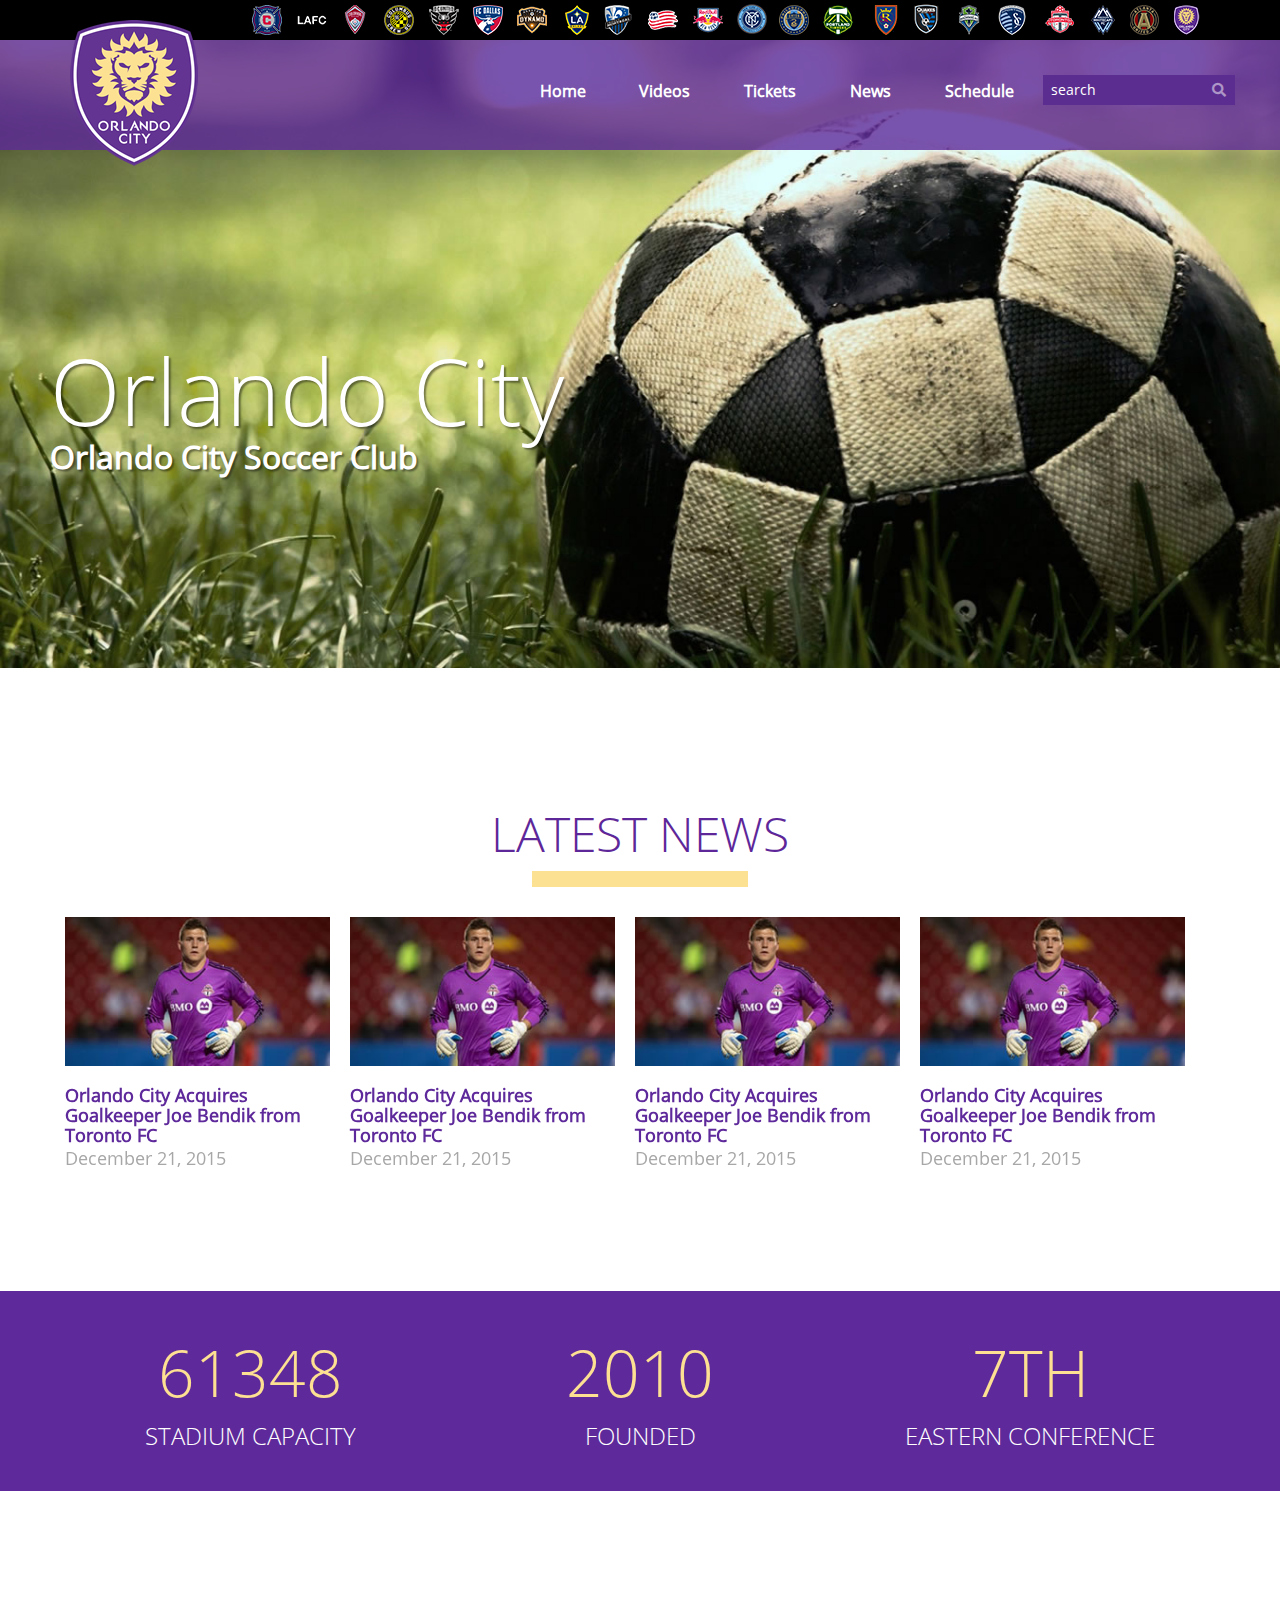
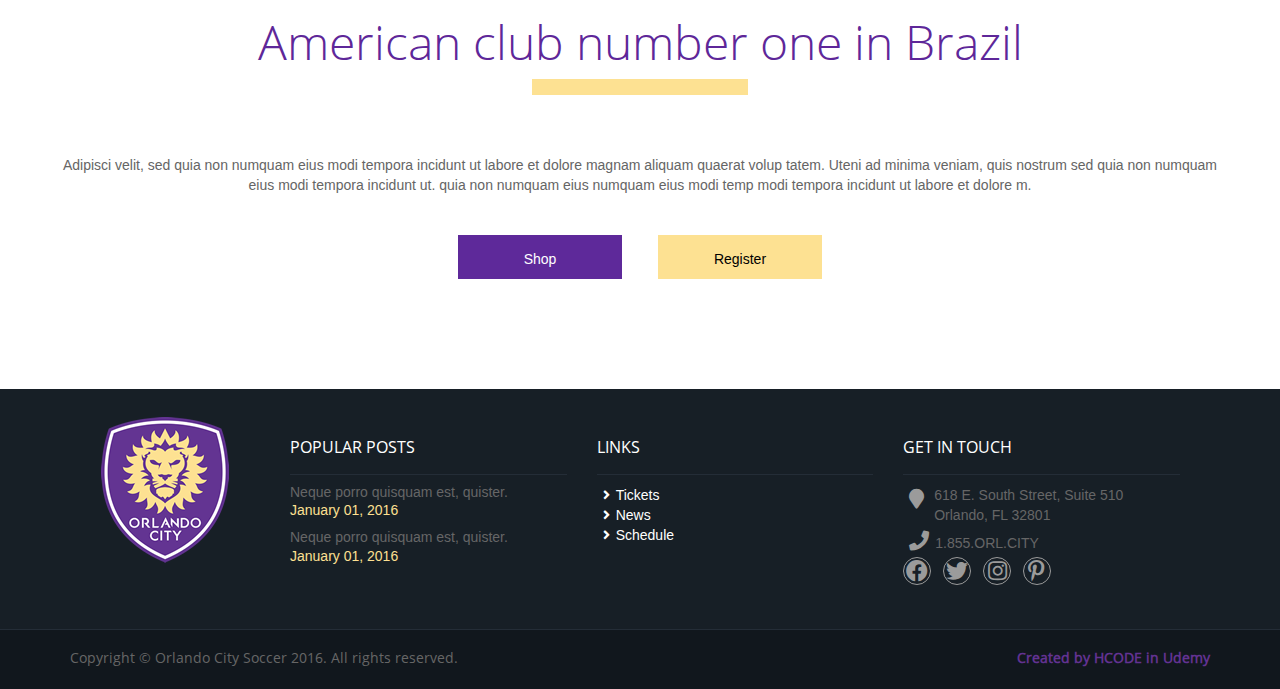
<file: index.html>
<!DOCTYPE html>
<html lang="pt-br">
	<head>

		<meta charset="utf-8">
		<meta name="viewport" content="width:device-width, initial-scale=1">
		<title>Orlando City</title>
		<link rel="stylesheet" href="lib/bootstrap/css/bootstrap.min.css">
		<link rel="stylesheet" href="lib/owl.carousel/owl-carousel/owl.carousel.css">
		<link rel="stylesheet" href="https://cdnjs.cloudflare.com/ajax/libs/font-awesome/5.15.3/css/all.min.css">
		<link rel="stylesheet" href="css/orlando.css">
		<link rel="stylesheet" href="css/orlando-mobile.css">


	</head>
	<body>

		<header>
			
			<div id="menu-mobile-mask" class="visible-xs"></div>

			<div id="menu-mobile" class="visible-xs">
				
				<ul class="list-unstyled">
					<li><a href="videos.html">Videos</a></li>
					<li><a href="#">Tickets</a></li>
					<li><a href="#">News</a></li>
					<li><a href="#">Schedule</a></li>
				</ul>

				<div class="bar-close">
					<button type="button" class="btn btn-close"><i class="fa fa-close"></i></button>
				</div>

			</div>
			
			<div class="container">
				<img id="logotipo" src="img/orlando-logo.png" alt="Logotipo">
			</div>

			<div class="header-black">
				
				<div class="container">

					<input type="search" id="input-search-mobile" class="visible-xs" placeholder="search...">
				
					<button id="btn-bars" type="button"><i class="fa fa-bars"></i></button>
					<button id="btn-search" type="button"><i class="fa fa-search"></i></button>

					<ul class="pull-right">
						<li class="club-01"><a href="#"></a></li>
						<li class="club-02"><a href="#"></a></li>
						<li class="club-03"><a href="#"></a></li>
						<li class="club-04"><a href="#"></a></li>
						<li class="club-05"><a href="#"></a></li>
						<li class="club-06"><a href="#"></a></li>
						<li class="club-07"><a href="#"></a></li>
						<li class="club-08"><a href="#"></a></li>
						<li class="club-09"><a href="#"></a></li>
						<li class="club-10"><a href="#"></a></li>
						<li class="club-11"><a href="#"></a></li>
						<li class="club-12"><a href="#"></a></li>
						<li class="club-13"><a href="#"></a></li>
						<li class="club-14"><a href="#"></a></li>
						<li class="club-15"><a href="#"></a></li>
						<li class="club-16"><a href="#"></a></li>
						<li class="club-17"><a href="#"></a></li>
						<li class="club-18"><a href="#"></a></li>
						<li class="club-19"><a href="#"></a></li>
						<li class="club-20"><a href="#"></a></li>
						<li class="club-21"><a href="#"></a></li>
						<li class="club-22"><a href="#"></a></li>
					</ul>

				</div>

			</div>

			<div class="container">
				
				<div class="row">
					
					<nav id="menu" class="pull-right">
						<ul>
							<li><a href="index.html">Home</a></li>
							<li><a href="videos.html">Videos</a></li>
							<li><a href="#">Tickets</a></li>
							<li><a href="#">News</a></li>
							<li><a href="#">Schedule</a></li>
							<li class="search">
								<div class="input-group">
							      <input type="search" placeholder="search" id="input-search">
							      <span class="input-group-btn">
							        <button type="button"><i class="fa fa-search"></i></button>
							      </span>
							    </div><!-- /input-group -->
							</li>
						</ul>
					</nav>

				</div>

			</div>			

		</header>

		<section>
			
			<div id="banner">
				
				<h1>Orlando City<small>Orlando City Soccer Club</small></h1>

			</div>

			<div id="news" class="container">
				
				<div class="row text-center">
					<h2>Latest News</h2>
					<hr>	
				</div>				
				
				<button type="button" id="btn-news-prev"><i class="fa fa-angle-left"></i></button>
				<button type="button" id="btn-news-next"><i class="fa fa-angle-right"></i></button>

				<div class="row thumbnails">
					<div class="item">
						<div class="item-inner">
							<img src="img/noticia-thumb.jpg" alt="Noticia">
							<h3>Orlando City Acquires Goalkeeper Joe Bendik from Toronto FC</h3>
							<time>December 21, 2015</time>
						</div>
					</div>
					<div class="item">
						<div class="item-inner">
							<img src="img/noticia-thumb.jpg" alt="Noticia">
							<h3>Orlando City Acquires Goalkeeper Joe Bendik from Toronto FC</h3>
							<time>December 21, 2015</time>
						</div>
					</div>
					<div class="item">
						<div class="item-inner">
							<img src="img/noticia-thumb.jpg" alt="Noticia">
							<h3>Orlando City Acquires Goalkeeper Joe Bendik from Toronto FC</h3>
							<time>December 21, 2015</time>
						</div>
					</div>
					<div class="item">
						<div class="item-inner">
							<img src="img/noticia-thumb.jpg" alt="Noticia">
							<h3>Orlando City Acquires Goalkeeper Joe Bendik from Toronto FC</h3>
							<time>December 21, 2015</time>
						</div>
					</div>
					<div class="item">
						<div class="item-inner">
							<img src="img/noticia-thumb.jpg" alt="Noticia">
							<h3>Orlando City Acquires Goalkeeper Joe Bendik from Toronto FC</h3>
							<time>December 21, 2015</time>
						</div>
					</div>
					<div class="item">
						<div class="item-inner">
							<img src="img/noticia-thumb.jpg" alt="Noticia">
							<h3>Orlando City Acquires Goalkeeper Joe Bendik from Toronto FC</h3>
							<time>December 21, 2015</time>
						</div>
					</div>
					<div class="item">
						<div class="item-inner">
							<img src="img/noticia-thumb.jpg" alt="Noticia">
							<h3>Orlando City Acquires Goalkeeper Joe Bendik from Toronto FC</h3>
							<time>December 21, 2015</time>
						</div>
					</div>
					<div class="item">
						<div class="item-inner">
							<img src="img/noticia-thumb.jpg" alt="Noticia">
							<h3>Orlando City Acquires Goalkeeper Joe Bendik from Toronto FC</h3>
							<time>December 21, 2015</time>
						</div>
					</div>
				</div>

			</div>

			<div id="estatisticas">
				
				<div class="container">
					<div class="row">
						<div class="col-md-4">
							<p>61348<small>Stadium Capacity</small></p>
						</div>
						<div class="col-md-4">
							<p>2010<small>Founded</small></p>
						</div>
						<div class="col-md-4">
							<p>7th<small>Eastern Conference</small></p>
						</div>
					</div>
				</div>

			</div>

			<div id="call-to-action">
				
				<div class="container">

					<div class="row text-center">
						<h2>American club number one in Brazil</h2>
						<hr>	
					</div>

					<div class="row">
						
						<p>Adipisci velit, sed quia non numquam eius modi tempora incidunt ut labore et dolore magnam aliquam quaerat volup tatem. Uteni ad minima veniam, quis nostrum sed quia non numquam eius modi tempora incidunt ut. quia non numquam eius numquam eius modi temp modi tempora incidunt ut labore et dolore m.</p>

					</div>
					
					<div class="text-center">
						<div class="row row-max-400">
							
							<div class="col-xs-6">
								<a href="shop.html" class="btn btn-roxo">Shop</a>
							</div>
							<div class="col-xs-6">
								<a href="#" class="btn btn-amarelo">Register</a>
							</div>

						</div>
					</div>

				</div>

			</div>

		</section>

		<footer>
			
			<div class="row row-cinza-claro">
				
				<div class="container">
					
					<div class="row">
						
						<div class="col-md-2 text-center hidden-xs">
							
							<img class="logotipo" src="img/orlando-logo.png" alt="Logotipo">

						</div>
						<div class="col-md-10">
							
							<div class="row row-cols">
								<div class="col-md-4 col-popular-post hidden-xs">
									
									<h4>POPULAR POSTS</h4>

									<ul class="list-unstyled">
										<li>
											<h5>Neque porro quisquam est, quister.</h5>
											<time>January 01, 2016</time>
										</li>
										<li>
											<h5>Neque porro quisquam est, quister.</h5>
											<time>January 01, 2016</time>
										</li>

									</ul>

								</div>
								<div class="col-md-4 col-links hidden-xs">
									
									<h4>LINKS</h4>

									<ul class="list-unstyled">
										<li><a href="#"><i class="fa fa-angle-right"></i>Tickets</a></li>
										<li><a href="#"><i class="fa fa-angle-right"></i>News</a></li>
										<li><a href="#"><i class="fa fa-angle-right"></i>Schedule</a></li>
									</ul>

								</div>
								<div class="col-md-4 col-get-in-touch">
									
									<h4 class="hidden-xs">GET IN TOUCH</h4>

									<address class="hidden-xs">
										<i class="fa fa-map-marker"></i> <span>618 E. South Street, Suite 510<br/>Orlando, FL 32801</span>
									</address>

									<p class="hidden-xs"><a href="tel:1855ORLCITY"><i class="fa fa-phone"></i>1.855.ORL.CITY</a></p>
									
									<div class="row-fluid visible-xs">
										<div class="col-xs-6">
											<a href="#" class="btn btn-footer "><i class="fa fa-map-marker"></i>Location</a>
										</div>
										<div class="col-xs-6">
											<a href="#" class="btn btn-footer"><i class="fa fa-phone"></i>Call</a>
										</div>
									</div>

									<ul class="list-unstyled list-socials">
										<li>
											<a href="#" target="_blank"><i class="fab fa-facebook"></i></a>
										</li>
										<li>
											<a href="#" target="_blank"><i class="fab fa-twitter"></i></a>
										</li>
										<li>
											<a href="#" target="_blank"><i class="fab fa-instagram"></i></a>
										</li>
										<li>
											<a href="#" target="_blank"><i class="fab fa-pinterest-p"></i></a>
										</li>
										<li class="page-up">
											<a href="#" id="page-up"><i class="fab fa-chevron-up"></i></a>
										</li>
									</ul>

								</div>
							</div>

						</div>

					</div>

				</div>

			</div>

			<div class="row row-cinza-escuro">
				
				<div class="container copyright-mobile">
					
					<p class="pull-left">Copyright © Orlando City Soccer 2016. All rights reserved.</p>
					<p class="pull-right text-roxo">Created by HCODE in Udemy</p>

				</div>

			</div>

		</footer>

		<script src="lib/jquery/jquery.min.js"></script>
		<script src="lib/owl.carousel/owl-carousel/owl.carousel.min.js"></script>
		<script src="lib/bootstrap/js/bootstrap.min.js"></script>
		<script src="js/efeitos.js"></script>

	</body>
</html>
</file>
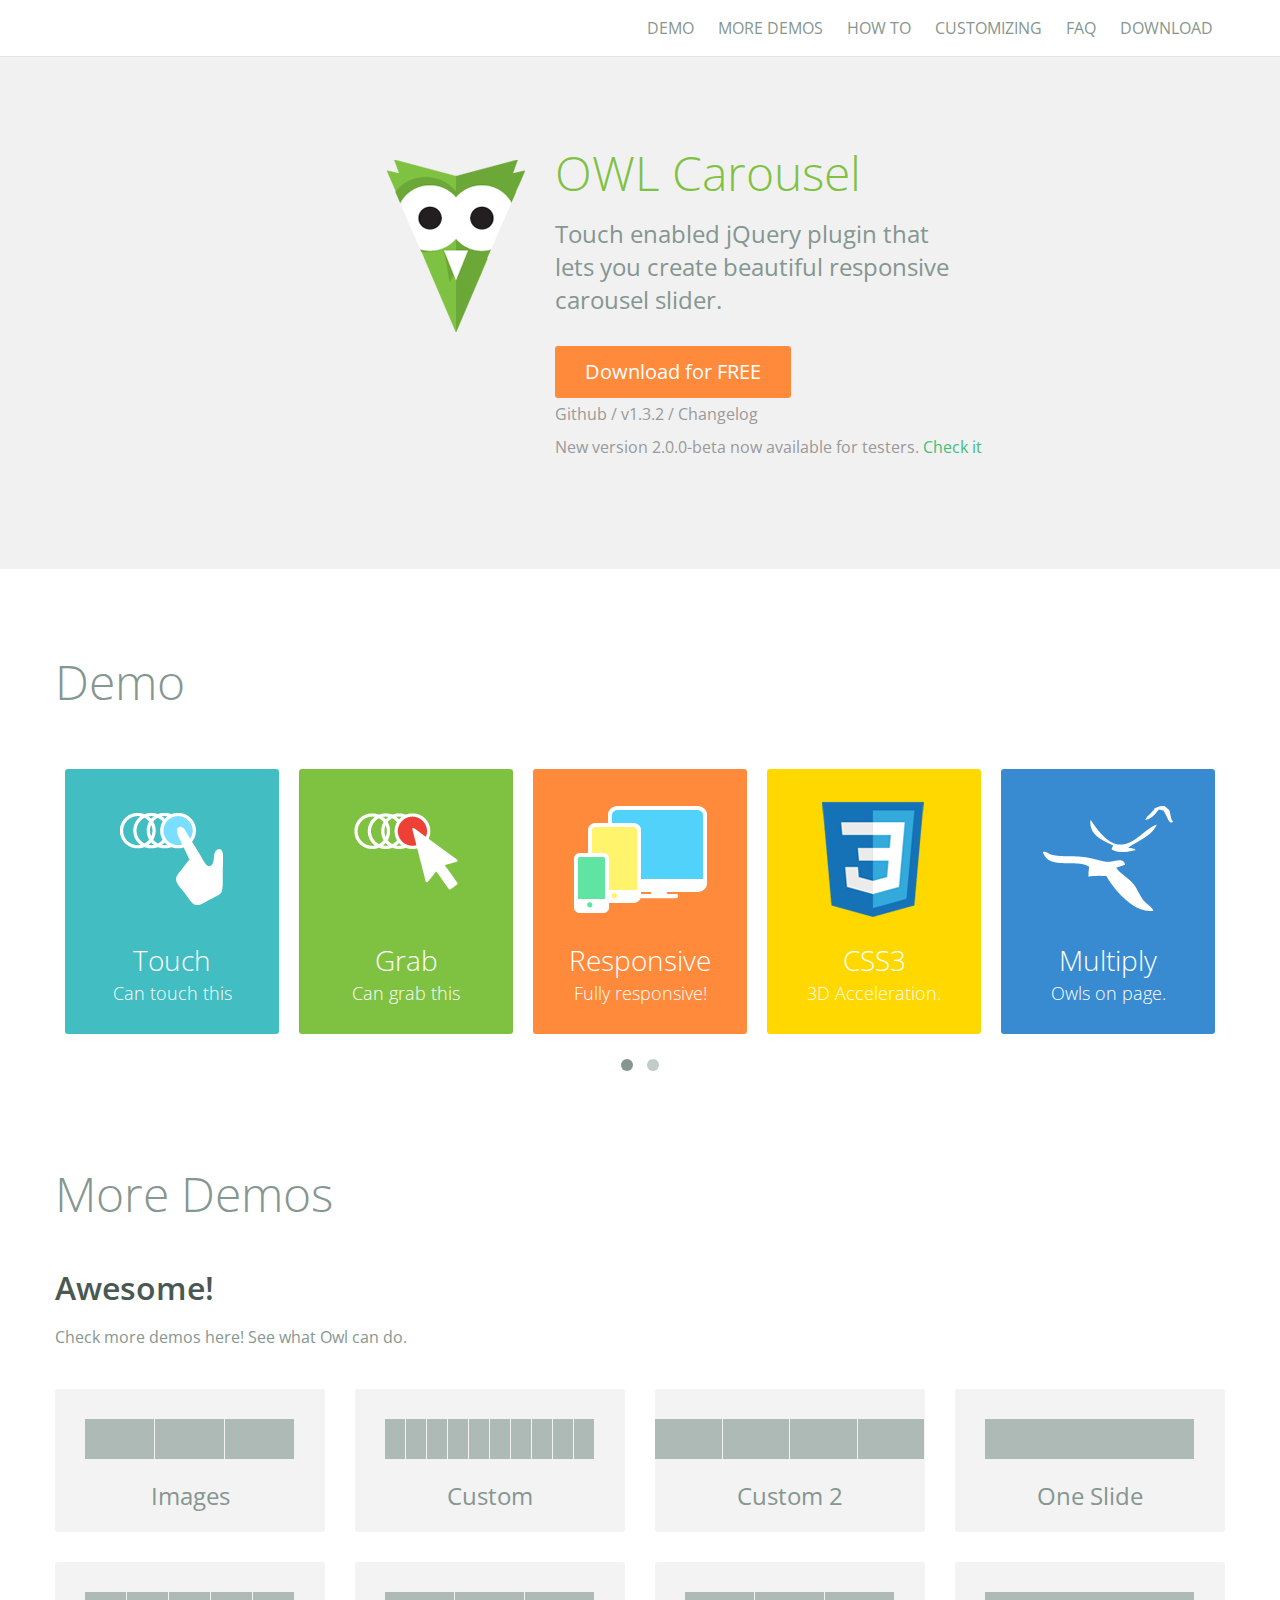
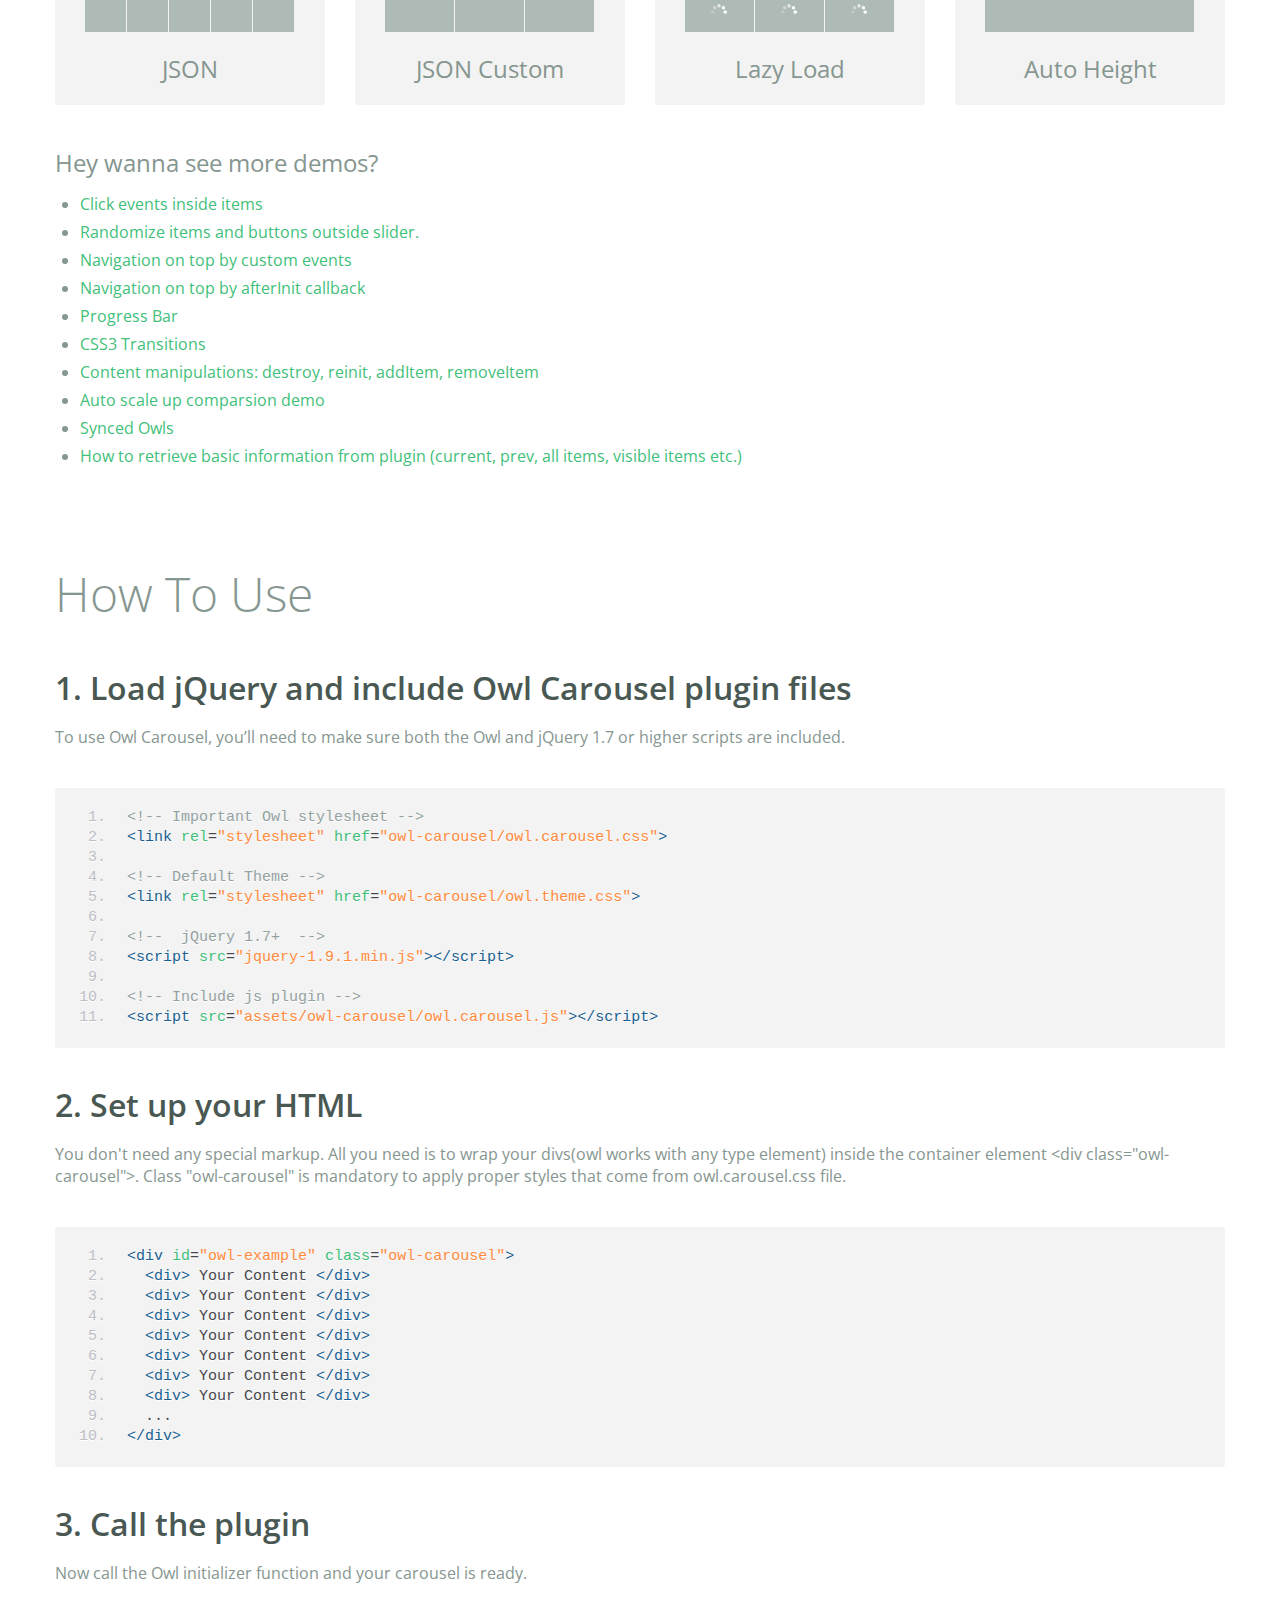
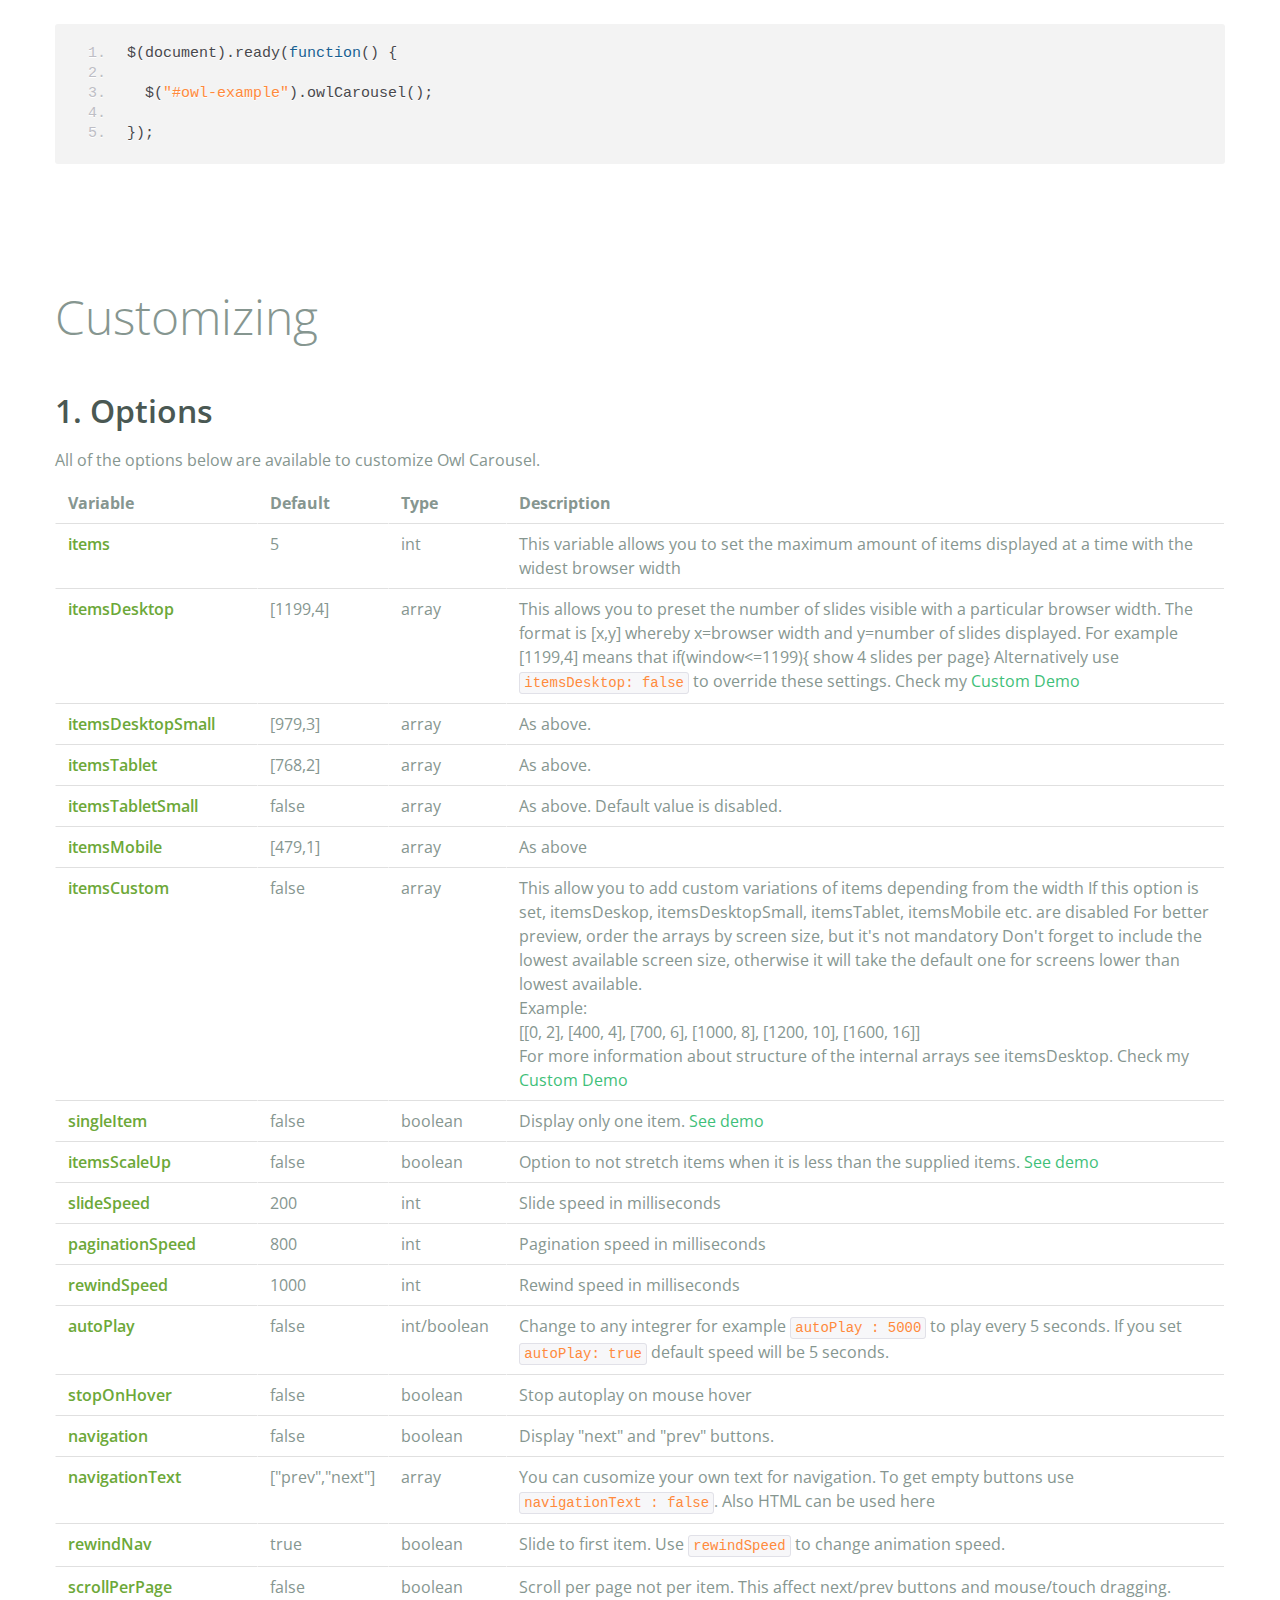
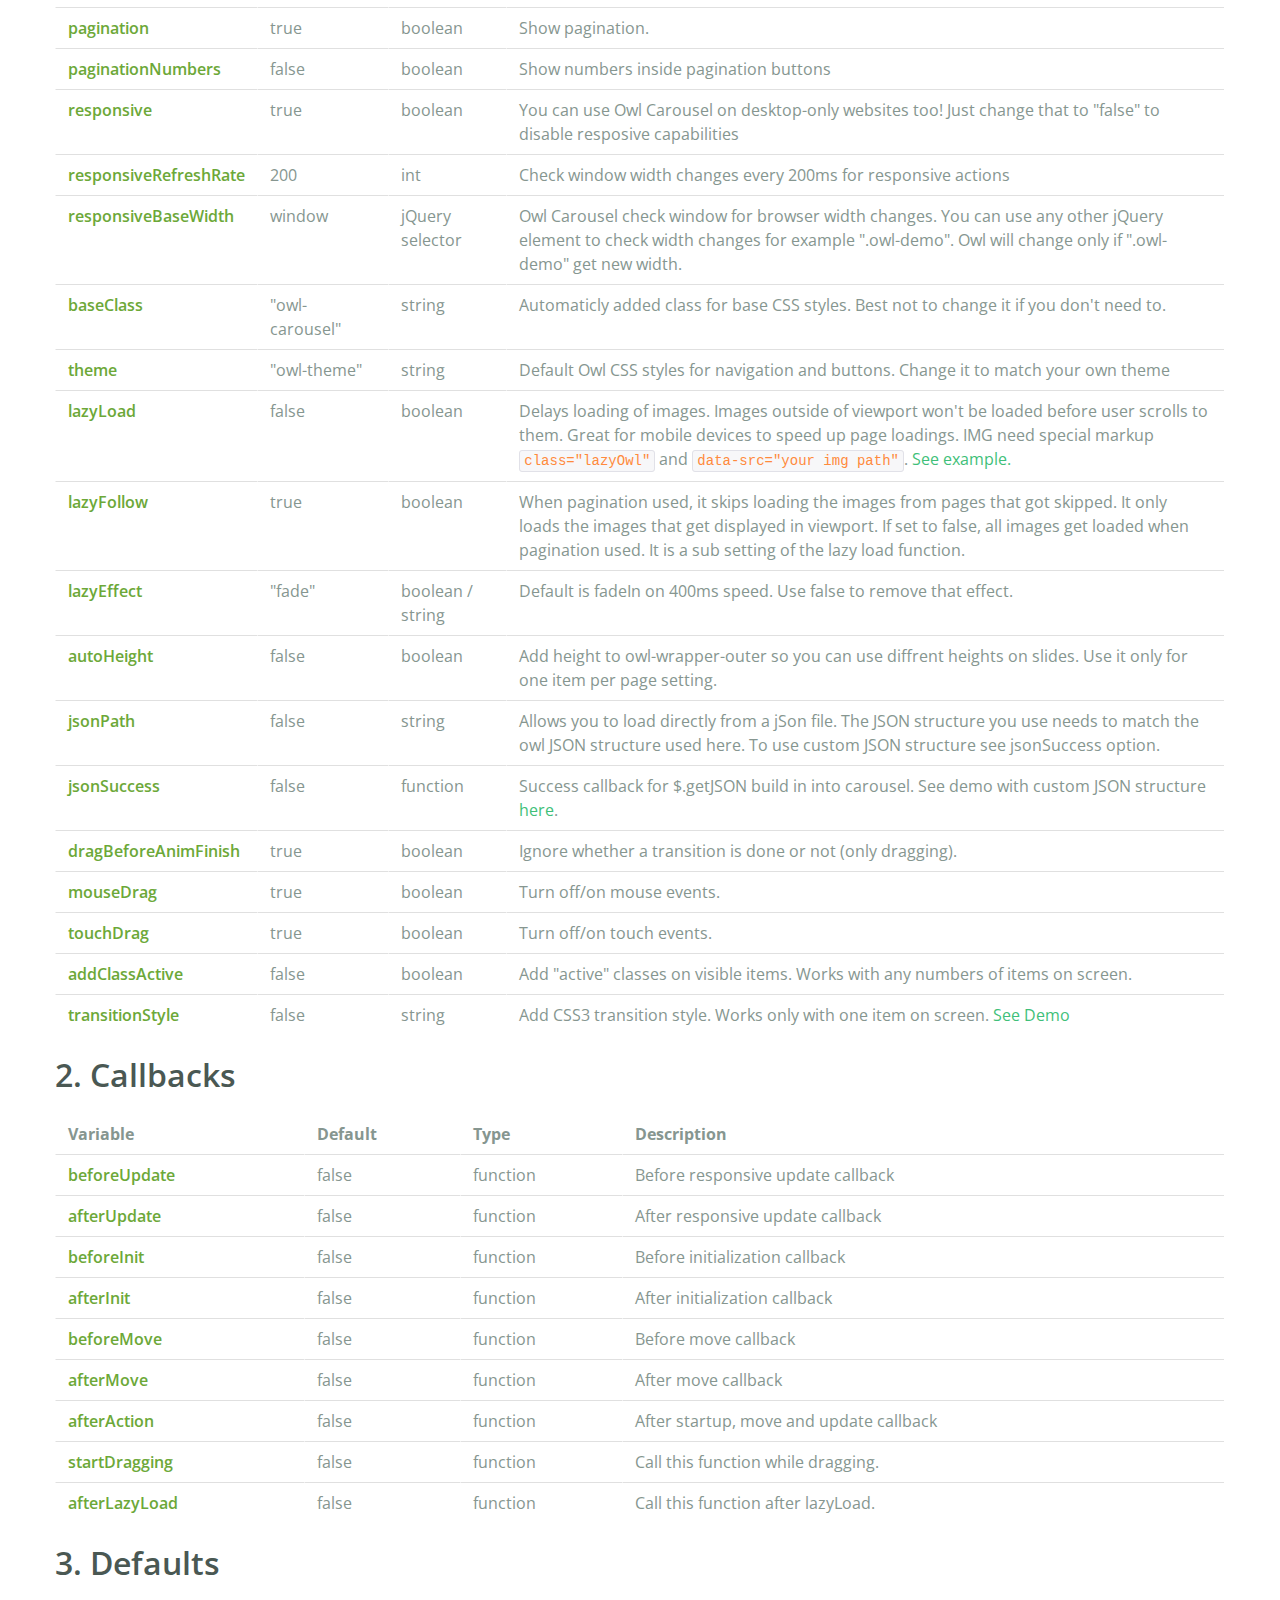
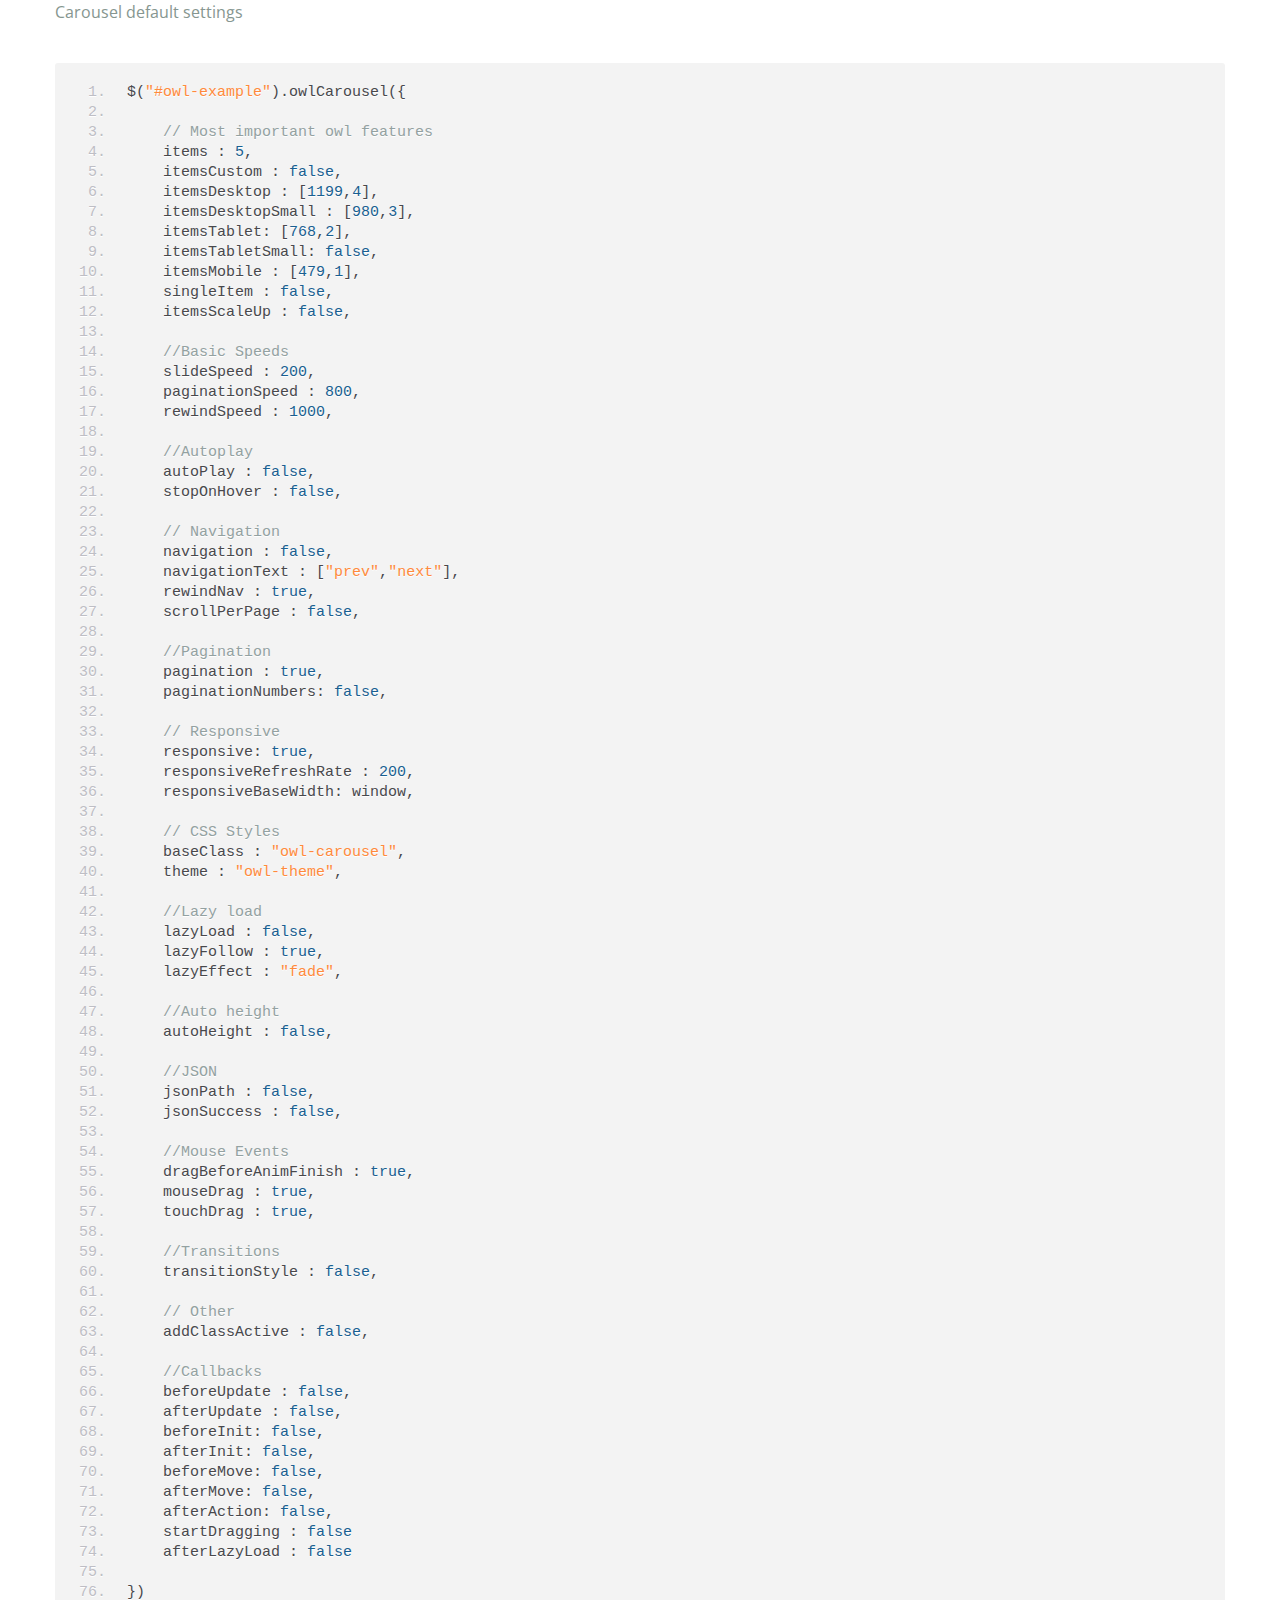
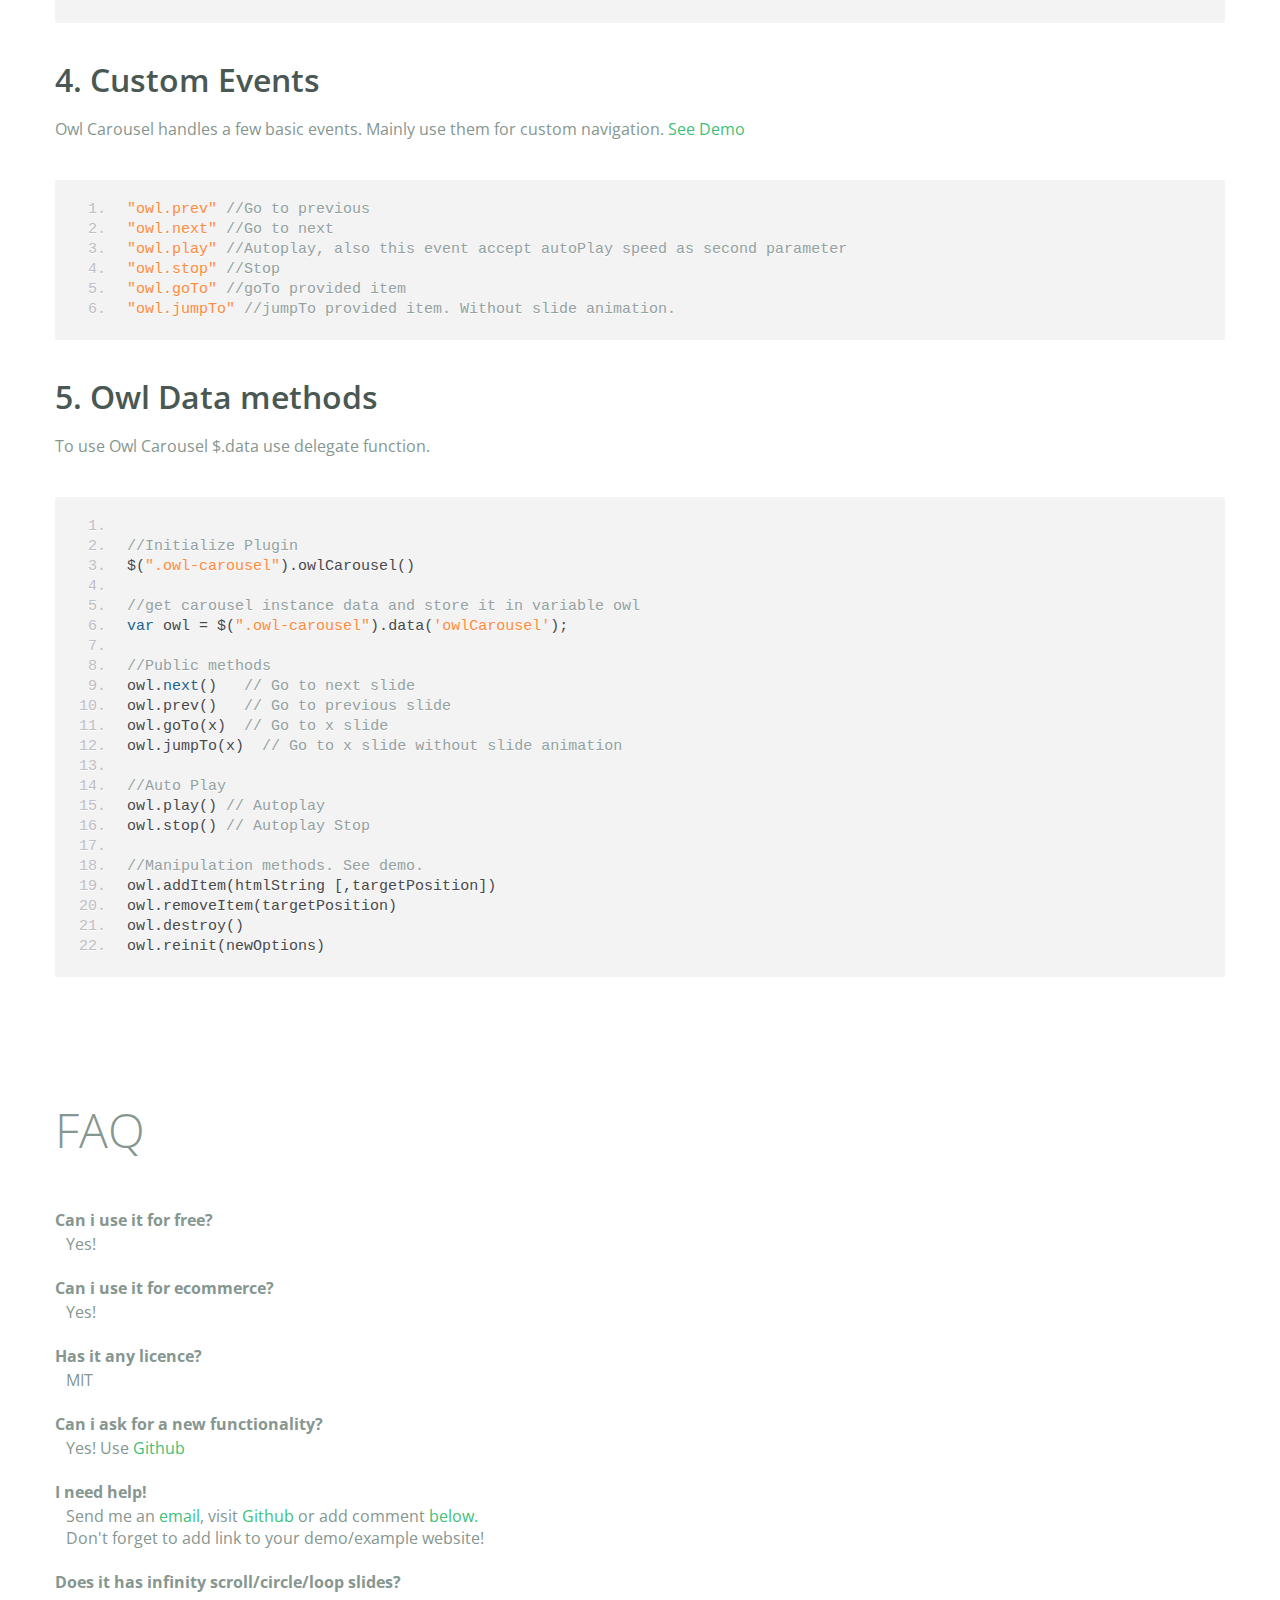
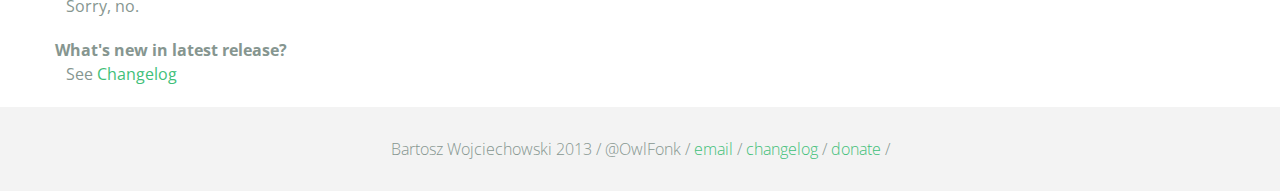
<file: lib/owl.carousel/index.html>
<!DOCTYPE html>
<html lang="en">
  <head>
    <meta charset="utf-8">
    <title>Owl Carousel</title>
    <meta name="viewport" content="width=device-width, initial-scale=1.0">
    <meta name="description" content="jQuery Responsive Carousel - Owl Carusel">
    <meta name="author" content="Bartosz Wojciechowski">
    <meta name="keywords" content="HTML,CSS,JSON,JavaScript, jQuery, Responsive, Design, Owl, Carousel, Free">

    <link href='http://fonts.googleapis.com/css?family=Open+Sans:400italic,400,300,600,700' rel='stylesheet' type='text/css'>
    <link href="assets/css/bootstrapTheme.css" rel="stylesheet">
    <link href="assets/css/custom.css" rel="stylesheet">

    <!-- Owl Carousel Assets -->
    <link href="owl-carousel/owl.carousel.css" rel="stylesheet">
    <link href="owl-carousel/owl.theme.css" rel="stylesheet">

    <!-- Prettify -->
    <link href="assets/js/google-code-prettify/prettify.css" rel="stylesheet">

    <!-- Le fav and touch icons -->
    <link rel="apple-touch-icon-precomposed" sizes="144x144" href="assets/ico/apple-touch-icon-144-precomposed.png">
    <link rel="apple-touch-icon-precomposed" sizes="114x114" href="assets/ico/apple-touch-icon-114-precomposed.png">
      <link rel="apple-touch-icon-precomposed" sizes="72x72" href="assets/ico/apple-touch-icon-72-precomposed.png">
                    <link rel="apple-touch-icon-precomposed" href="assets/ico/apple-touch-icon-57-precomposed.png">
                                   <link rel="shortcut icon" href="assets/ico/favicon.png">
  </head>
  <body>
      <div id="top-nav" class="navbar navbar-fixed-top">
        <div class="navbar-inner">
          <div class="container">
            <button type="button" class="btn btn-navbar" data-toggle="collapse" data-target=".nav-collapse">
            <span class="icon-bar"></span>
            <span class="icon-bar"></span>
            <span class="icon-bar"></span>
          </button>
            <div class="nav-collapse collapse">
            <ul class="nav pull-right">
              <li><a href="#demo">Demo</a></li>
              <li><a href="#more-demos">More Demos</a></li>
              <li><a href="#how-to">How To</a></li>
              <li><a href="#customizing">Customizing</a></li>
              <li><a href="#faq">FAQ</a></li>
              <li><a href="owl.carousel.zip" class="download" data-spy="affix" data-offset-top="450">Download</a></li>
            </ul>
            </div>
          </div>
        </div>
      </div>

      <div id="header">
        <div class="container">
          <div class="row">
            <div class="span5">
                <img class="logo" src="assets/img/owl-logo.png" alt="Owl Logo">
              </div>
            <div class="span7">
              <h1>OWL Carousel </h1>
              <h3>Touch enabled jQuery plugin that lets you create beautiful responsive carousel slider.</h3>
              <a class="btn btn-success btn-large" href="owl.carousel.zip">Download for FREE</a>
              <p class="muted"><a class="muted" href="https://github.com/OwlFonk/OwlCarousel">Github</a> / v1.3.2 / <a class="muted" href="changelog.html">Changelog</a></p> 
              <p class="muted">New version 2.0.0-beta now available for testers. <a href="http://www.owlgraphic.com/owlcarousel2/">Check it</a></p>
            </div>
          </div>
        </div>
      </div>

      <div id="demo">
        <div class="container">
          <div class="row">
            <div class="span12">
              <h1>Demo</h1>
            </div>
          </div>

          <div class="row">
            <div class="span12">

              <div id="owl-example" class="owl-carousel">

                <div class="item darkCyan">
                  <img src="assets/img/demo-slides/touch.png" alt="Touch">
                    <h3>Touch</h3>
                    <h4>Can touch this</h4>
                </div>
                <div class="item forestGreen">
                  <img src="assets/img/demo-slides/grab.png" alt="Grab">
                    <h3>Grab</h3>
                    <h4>Can grab this</h4>
                </div>
                <div class="item orange">
                  <img src="assets/img/demo-slides/responsive.png" alt="Responsive">
                    <h3>Responsive</h3>
                    <h4>Fully responsive!</h4>
                </div>

                <div class="item yellow">
                  <img src="assets/img/demo-slides/css3.png" alt="CSS3">
                    <h3>CSS3</h3>
                    <h4>3D Acceleration.</h4>
                </div>

                <div class="item dodgerBlue">
                  <img src="assets/img/demo-slides/multi.png" alt="Multi">
                    <h3>Multiply</h3>
                    <h4>Owls on page.</h4>
                </div>

                <div class="item skyBlue">
                  <img src="assets/img/demo-slides/modern.png" alt="Modern Browsers">
                    <h3>Modern</h3>
                    <h4>Browsers Compatibility</h4>
                </div>

                <div class="item zombieGreen">
                  <img src="assets/img/demo-slides/zombie.png" alt="Zombie Browsers - old ones">
                    <h3>Zombie</h3>
                    <h4>Browsers Compatibility</h4>
                </div>

                <div class="item violet">
                  <img src="assets/img/demo-slides/controls.png" alt="Take Control">
                    <h3>Take Control</h3>
                    <h4>The way you like</h4>
                </div>

                <div class="item yellowLight">
                  <img src="assets/img/demo-slides/feather.png" alt="Light">
                    <h3>Light</h3>
                    <h4>As a feather</h4>
                </div>

                <div class="item steelGray">
                  <img src="assets/img/demo-slides/tons.png" alt="Tons of Opotions">
                    <h3>Tons</h3>
                    <h4>of options</h4>
                </div>

              </div>


            </div>
          </div>

        </div>
      </div>

    <div id="more-demos">
      <div class="container">

        <div class="row">
          <div class="span12">
            <h1>More Demos</h1>
            <h2>Awesome!</h2>
            <p>Check more demos here! See what Owl can do.</p>
          </div>
        </div>

        <div class="row demos-row">
          <div class="span3">
            <a href="demos/images.html" class="demo-box">
              <div class="demo-wrapper demo-images clearfix">
                <div class="demo-slide"><div class="bg"></div></div>
                <div class="demo-slide"><div class="bg"></div></div>
                <div class="demo-slide"><div class="bg"></div></div>
              </div>
              <h3>Images</h3>
            </a>
          </div>

          <div class="span3">
            <a href="demos/custom.html" class="demo-box">
              <div class="demo-wrapper demo-custom clearfix">
                <div class="demo-slide"><div class="bg"></div></div>
                <div class="demo-slide"><div class="bg"></div></div>
                <div class="demo-slide"><div class="bg"></div></div>
                <div class="demo-slide"><div class="bg"></div></div>
                <div class="demo-slide"><div class="bg"></div></div>
                <div class="demo-slide"><div class="bg"></div></div>
                <div class="demo-slide"><div class="bg"></div></div>
                <div class="demo-slide"><div class="bg"></div></div>
                <div class="demo-slide"><div class="bg"></div></div>
                <div class="demo-slide"><div class="bg"></div></div>
              </div>
              <h3>Custom</h3>
            </a>
          </div>

          <div class="span3">
            <a href="demos/itemsCustom.html" class="demo-box">
              <div class="demo-wrapper demo-full clearfix">
                <div class="demo-slide"><div class="bg"></div></div>
                <div class="demo-slide"><div class="bg"></div></div>
                <div class="demo-slide"><div class="bg"></div></div>
                <div class="demo-slide"><div class="bg"></div></div>
              </div>
              <h3>Custom 2</h3>
            </a>
          </div>

          <div class="span3">
            <a href="demos/one.html" class="demo-box">
              <div class="demo-wrapper demo-one clearfix">
                <div class="demo-slide"><div class="bg"></div></div>
              </div>
              <h3>One Slide</h3>
            </a>
          </div>

        </div>
        <div class="row demos-row">
          <div class="span3">
            <a href="demos/json.html" class="demo-box">
              <div class="demo-wrapper demo-Json clearfix">
                <div class="demo-slide"><div class="bg"></div></div>
                <div class="demo-slide"><div class="bg"></div></div>
                <div class="demo-slide"><div class="bg"></div></div>
                <div class="demo-slide"><div class="bg"></div></div>
                <div class="demo-slide"><div class="bg"></div></div>
              </div>
              <h3>JSON</h3>
            </a>
          </div>

          <div class="span3">
            <a href="demos/customJson.html" class="demo-box">
              <div class="demo-wrapper demo-Json-custom clearfix">
                <div class="demo-slide"><div class="bg"></div></div>
                <div class="demo-slide"><div class="bg"></div></div>
                <div class="demo-slide"><div class="bg"></div></div>
              </div>
              <h3>JSON Custom</h3>
            </a>
          </div>

          <div class="span3">
            <a href="demos/lazyLoad.html" class="demo-box">
              <div class="demo-wrapper demo-lazy clearfix">
                <div class="demo-slide"><div class="bg"></div></div>
                <div class="demo-slide"><div class="bg"></div></div>
                <div class="demo-slide"><div class="bg"></div></div>
              </div>
              <h3>Lazy Load</h3>
            </a>
          </div>

          <div class="span3">
            <a href="demos/autoHeight.html" class="demo-box">
              <div class="demo-wrapper demo-height clearfix">
                <div class="demo-slide"><div class="bg"></div></div>
              </div>
              <h3>Auto Height</h3>
            </a>
          </div>

          
        </div>

        <div class="row">
          <div class="span12">
            <h3>Hey wanna see more demos?</h3>
            <ul>
              <li>
                <a href="demos/click.html">Click events inside items</a>
              </li>
              <li>
                <a href="demos/randomOrder.html">Randomize items and buttons outside slider.</a>
              </li>
              <li>
                <a href="demos/navOnTop.html">Navigation on top by custom events</a>
              </li>
              <li>
                <a href="demos/navOnTop2.html">Navigation on top by afterInit callback</a>
              </li>
              <li>
                <a href="demos/progressBar.html">Progress Bar</a>
              </li>
              <li>
                <a href="demos/transitions.html">CSS3 Transitions</a>
              </li>
              <li>
                <a href="demos/manipulations.html">Content manipulations: destroy, reinit, addItem, removeItem</a>
              </li>
              <li>
                <a href="demos/scaleup.html">Auto scale up comparsion demo</a>
              </li>
              <li>
                <a href="demos/sync.html">Synced Owls</a>
              </li>
              <li>
                <a href="demos/owlStatus.html">How to retrieve basic information from plugin (current, prev, all items, visible items etc.)</a>
              </li>
            </ul>
            
          </div>
        </div>


      </div>
    </div>

    <div id="how-to">
      <div class="container">
        <div class="row">
          <div class="span12">
            <h1>How To Use</h1>
            <h2>1. Load jQuery and include Owl Carousel plugin files</h2>
            <p>To use Owl Carousel, you’ll need to make sure both the Owl and jQuery 1.7 or higher scripts are included.</p>
<pre class="pre-show prettyprint linenums">
&lt;!-- Important Owl stylesheet --&gt;
&lt;link rel="stylesheet" href="owl-carousel/owl.carousel.css"&gt;

&lt;!-- Default Theme --&gt;
&lt;link rel="stylesheet" href="owl-carousel/owl.theme.css"&gt;

&lt;!--  jQuery 1.7+  --&gt;
&lt;script src="jquery-1.9.1.min.js"&gt;&lt;/script&gt;

&lt;!-- Include js plugin --&gt;
&lt;script src="assets/owl-carousel/owl.carousel.js"&gt;&lt;/script&gt;
</pre>
          <h2>2. Set up your HTML</h2>
          <p>You don't need any special markup. All you need is to wrap your divs(owl works with any type element) inside the container element &lt;div class="owl-carousel"&gt;. Class "owl-carousel" is mandatory to apply proper styles that come from owl.carousel.css file.</p>
<pre class="pre-show prettyprint linenums">
&lt;div id="owl-example" class="owl-carousel"&gt;
  &lt;div&gt; Your Content &lt;/div&gt;
  &lt;div&gt; Your Content &lt;/div&gt;
  &lt;div&gt; Your Content &lt;/div&gt;
  &lt;div&gt; Your Content &lt;/div&gt;
  &lt;div&gt; Your Content &lt;/div&gt;
  &lt;div&gt; Your Content &lt;/div&gt;
  &lt;div&gt; Your Content &lt;/div&gt;
  ...
&lt;/div>
</pre>    
          <h2>3. Call the plugin</h2>
          <p>Now call the Owl initializer function and your carousel is ready.</p>
<pre class="pre-show prettyprint linenums">
$(document).ready(function() {

  $("#owl-example").owlCarousel();

});
</pre>  
          </div>
        </div>
      </div>
    </div>


    <div id="customizing">
      <div class="container">
        <div class="row">
          <div class="span12">
            <h1>Customizing</h1>
            <h2>1. Options</h2>
            <p>All of the options below are available to customize Owl Carousel.</p> 
            <table class="table hp-table table-bordered table-striped">
              <thead>
                <tr>
                  <th>Variable</th>
                  <th>Default</th>
                  <th>Type</th>
                  <th>Description</th>
                </tr>
              </thead>
              <tbody>
                <tr>
                  <td><span class="text-emp">items</span></td>
                  <td>5</td>
                  <td>int</td>
                  <td>This variable allows you to set the maximum amount of items displayed at a time with the widest browser width</td>
                </tr>
                 <tr>
                  <td><span class="text-emp">itemsDesktop</span></td>
                  <td>[1199,4]</td>
                  <td>array</td>
                  <td>This allows you to preset the number of slides visible with a particular browser width. The format is [x,y] whereby x=browser width and y=number of slides displayed. For example [1199,4] means that if(window&lt;=1199){ show 4 slides per page}
                    Alternatively use <code>itemsDesktop: false</code> to override these settings. Check my <a href="demos/custom.html">Custom Demo</a></td>
                </tr>
                <tr>
                  <td><span class="text-emp">itemsDesktopSmall</span></td>
                  <td>[979,3]</td>
                  <td>array</td>
                  <td>As above.</td>
                </tr>
                <tr>
                  <td><span class="text-emp">itemsTablet</span></td>
                  <td>[768,2]</td>
                  <td>array</td>
                  <td>As above.</td>
                </tr>
                <tr>
                  <td><span class="text-emp">itemsTabletSmall</span></td>
                  <td>false</td>
                  <td>array</td>
                  <td>As above. Default value is disabled.</td>
                </tr>
                <tr>
                  <td><span class="text-emp">itemsMobile</span></td>
                  <td>[479,1]</td>
                  <td>array</td>
                  <td>As above</td>
                </tr>
                <tr>
                  <td><span class="text-emp">itemsCustom</span></td>
                  <td>false</td>
                  <td>array</td>
                  <td>
                    This allow you to add custom variations of items depending from the width
                    If this option is set, itemsDeskop, itemsDesktopSmall, itemsTablet, itemsMobile etc. are disabled
                    For better preview, order the arrays by screen size, but it's not mandatory
                    Don't forget to include the lowest available screen size, otherwise it will take the default one for screens lower than lowest available.
                    <br />Example:<br /> [[0, 2], [400, 4], [700, 6], [1000, 8], [1200, 10], [1600, 16]]<br />
                    For more information about structure of the internal arrays see itemsDesktop. Check my <a href="demos/custom.html">Custom Demo</a></td>
                </tr>
                <tr>
                  <td><span class="text-emp">singleItem</span></td>
                  <td>false</td>
                  <td>boolean</td>
                  <td>Display only one item. <a href="demos/one.html">See demo</a></td>
                </tr>
                <tr>
                  <td><span class="text-emp">itemsScaleUp</span></td>
                  <td>false</td>
                  <td>boolean</td>
                  <td>Option to not stretch items when it is less than the supplied items. <a href="demos/scaleup.html">See demo</a></td>
                </tr>
                <tr>
                  <td><span class="text-emp">slideSpeed</span></td>
                  <td>200</td>
                  <td>int</td>
                  <td>Slide speed in milliseconds</td>
                </tr>
                <tr>
                  <td><span class="text-emp">paginationSpeed</span></td>
                  <td>800</td>
                  <td>int</td>
                  <td>Pagination speed in milliseconds</td>
                </tr>
                <tr>
                  <td><span class="text-emp">rewindSpeed</span></td>
                  <td>1000</td>
                  <td>int</td>
                  <td>Rewind speed in milliseconds</td>
                </tr>
                <tr>
                  <td><span class="text-emp">autoPlay</span></td>
                  <td>false</td>
                  <td>int/boolean</td>
                  <td>Change to any integrer for example <code>autoPlay : 5000</code> to play every 5 seconds. If you set <code>autoPlay: true</code> default speed will be 5 seconds.</td>
                </tr>
                <tr>
                <tr>
                  <td><span class="text-emp">stopOnHover</span></td>
                  <td>false</td>
                  <td>boolean</td>
                  <td>Stop autoplay on mouse hover</td>
                </tr>
                <tr>
                <tr>
                  <td><span class="text-emp">navigation</span></td>
                  <td>false</td>
                  <td>boolean</td>
                  <td>Display "next" and "prev" buttons.</td>
                </tr>
                <tr>
                  <td><span class="text-emp">navigationText</span></td>
                  <td>["prev","next"]</td>
                  <td>array</td>
                  <td>You can cusomize your own text for navigation. To get empty buttons use <code>navigationText : false</code>. Also HTML can be used here</td>
                </tr>
                <tr>
                  <td><span class="text-emp">rewindNav</span></td>
                  <td>true</td>
                  <td>boolean</td>
                  <td>Slide to first item. Use <code>rewindSpeed</code> to change animation speed. </td>
                </tr>
                <tr>
                  <td><span class="text-emp">scrollPerPage</span></td>
                  <td>false</td>
                  <td>boolean</td>
                  <td>Scroll per page not per item. This affect next/prev buttons and mouse/touch dragging.</td>
                </tr>
                <tr>
                  <td><span class="text-emp">pagination</span></td>
                  <td>true</td>
                  <td>boolean</td>
                  <td>Show pagination.</td>
                </tr>
                <tr>
                  <td><span class="text-emp">paginationNumbers</span></td>
                  <td>false</td>
                  <td>boolean</td>
                  <td>Show numbers inside pagination buttons</td>
                </tr>
                <tr>
                  <td><span class="text-emp">responsive</span></td>
                  <td>true</td>
                  <td>boolean</td>
                  <td>You can use Owl Carousel on desktop-only websites too! Just change that to "false" to disable resposive capabilities</td>
                </tr>
                <tr>
                  <td><span class="text-emp">responsiveRefreshRate</span></td>
                  <td>200</td>
                  <td>int</td>
                  <td>Check window width changes every 200ms for responsive actions</td>
                </tr>
                <tr>
                  <td><span class="text-emp">responsiveBaseWidth</span></td>
                  <td>window</td>
                  <td>jQuery selector</td>
                  <td>Owl Carousel check window for browser width changes. You can use any other jQuery element to check width changes for example ".owl-demo". Owl will change only if ".owl-demo" get new width.</td>
                </tr>
                <tr>
                  <td><span class="text-emp">baseClass</span></td>
                  <td>"owl-carousel"</td>
                  <td>string</td>
                  <td>Automaticly added class for base CSS styles. Best not to change it if you don't need to.</td>
                </tr>
                <tr>
                  <td><span class="text-emp">theme</span></td>
                  <td>"owl-theme"</td>
                  <td>string</td>
                  <td>Default Owl CSS styles for navigation and buttons. Change it to match your own theme</td>
                </tr>
                <tr>
                  <td><span class="text-emp">lazyLoad</span></td>
                  <td>false</td>
                  <td>boolean</td>
                  <td>Delays loading of images. Images outside of viewport won't be loaded before user scrolls to them. Great for mobile devices to speed up page loadings. IMG need special markup <code>class="lazyOwl"</code> and <code>data-src="your img path"</code>. <a href="demos/lazyLoad.html">See example.</a></td>
                </tr>
                <tr>
                  <td><span class="text-emp">lazyFollow</span></td>
                  <td>true</td>
                  <td>boolean</td>
                  <td>When pagination used, it skips loading the images from pages that got skipped. It only loads the images that get displayed in viewport. If set to false, all images get loaded when pagination used. It is a sub setting of the lazy load function.</td>
                </tr>
                <tr>
                  <td><span class="text-emp">lazyEffect</span></td>
                  <td>"fade"</td>
                  <td>boolean / string</td>
                  <td>Default is fadeIn on 400ms speed. Use false to remove that effect.</td>
                </tr>
                <tr>
                  <td><span class="text-emp">autoHeight</span></td>
                  <td>false</td>
                  <td>boolean</td>
                  <td>Add height to owl-wrapper-outer so you can use diffrent heights on slides. Use it only for one item per page setting.</td>
                </tr>
                <tr>
                  <td><span class="text-emp">jsonPath</span></td>
                  <td>false</td>
                  <td>string</td>
                  <td>Allows you to load directly from a jSon file. The JSON structure you use needs to match the owl JSON structure used here. To use custom JSON structure see jsonSuccess option.</td>
                </tr>
                <tr>
                  <td><span class="text-emp">jsonSuccess</span></td>
                  <td>false</td>
                  <td>function</td>
                  <td>Success callback for $.getJSON build in into carousel. See demo with custom JSON structure <a href="demos/customJson.html">here</a>. </td>
                </tr>
                <tr>
                  <td><span class="text-emp">dragBeforeAnimFinish</span></td>
                  <td>true</td>
                  <td>boolean</td>
                  <td>Ignore whether a transition is done or not (only dragging).</td>
                </tr>
                <tr>
                  <td><span class="text-emp">mouseDrag</span></td>
                  <td>true</td>
                  <td>boolean</td>
                  <td>Turn off/on mouse events.</td>
                </tr>
                <tr>
                  <td><span class="text-emp">touchDrag</span></td>
                  <td>true</td>
                  <td>boolean</td>
                  <td>Turn off/on touch events.</td>
                </tr>
                <tr>
                  <td><span class="text-emp">addClassActive</span></td>
                  <td>false</td>
                  <td>boolean</td>
                  <td>Add "active" classes on visible items. Works with any numbers of items on screen.</td>
                </tr>
                <tr>
                  <td><span class="text-emp">transitionStyle</span></td>
                  <td>false</td>
                  <td>string</td>
                  <td>Add CSS3 transition style. Works only with one item on screen. <a href="demos/transitions.html">See Demo</a></td>
                </tr>
              </tbody>
            </table>
            <h2>2. Callbacks</h2>
            <table class="table hp-table table-bordered table-striped">
              <thead>
                <tr>
                  <th>Variable</th>
                  <th>Default</th>
                  <th>Type</th>
                  <th>Description</th>
                </tr>
              </thead>
              <tbody>
                <tr>
                  <td><span class="text-emp">beforeUpdate</span></td>
                  <td>false</td>
                  <td>function</td>
                  <td>Before responsive update callback</td>
                </tr>
                <tr>
                  <td><span class="text-emp">afterUpdate</span></td>
                  <td>false</td>
                  <td>function</td>
                  <td>After responsive update callback</td>
                </tr>
                <tr>
                  <td><span class="text-emp">beforeInit</span></td>
                  <td>false</td>
                  <td>function</td>
                  <td>Before initialization callback</td>
                </tr>
                <tr>
                  <td><span class="text-emp">afterInit</span></td>
                  <td>false</td>
                  <td>function</td>
                  <td>After initialization callback</td>
                </tr>
                <tr>
                  <td><span class="text-emp">beforeMove</span></td>
                  <td>false</td>
                  <td>function</td>
                  <td>Before move callback</td>
                </tr>
                <tr>
                  <td><span class="text-emp">afterMove</span></td>
                  <td>false</td>
                  <td>function</td>
                  <td>After move callback</td>
                </tr>
                <tr>
                  <td><span class="text-emp">afterAction</span></td>
                  <td>false</td>
                  <td>function</td>
                  <td>After startup, move and update callback</td>
                </tr>
                <tr>
                  <td><span class="text-emp">startDragging</span></td>
                  <td>false</td>
                  <td>function</td>
                  <td>Call this function while dragging.</td>
                </tr>
                <tr>
                  <td><span class="text-emp">afterLazyLoad</span></td>
                  <td>false</td>
                  <td>function</td>
                  <td>Call this function after lazyLoad.</td>
                </tr>
              </tbody>
            </table>

              <h2>3. Defaults</h2>
              <p>Carousel default settings</p>
<pre class="pre-show prettyprint linenums">
$("#owl-example").owlCarousel({

    // Most important owl features
    items : 5,
    itemsCustom : false,
    itemsDesktop : [1199,4],
    itemsDesktopSmall : [980,3],
    itemsTablet: [768,2],
    itemsTabletSmall: false,
    itemsMobile : [479,1],
    singleItem : false,
    itemsScaleUp : false,

    //Basic Speeds
    slideSpeed : 200,
    paginationSpeed : 800,
    rewindSpeed : 1000,

    //Autoplay
    autoPlay : false,
    stopOnHover : false,

    // Navigation
    navigation : false,
    navigationText : ["prev","next"],
    rewindNav : true,
    scrollPerPage : false,

    //Pagination
    pagination : true,
    paginationNumbers: false,

    // Responsive 
    responsive: true,
    responsiveRefreshRate : 200,
    responsiveBaseWidth: window,

    // CSS Styles
    baseClass : "owl-carousel",
    theme : "owl-theme",

    //Lazy load
    lazyLoad : false,
    lazyFollow : true,
    lazyEffect : "fade",

    //Auto height
    autoHeight : false,

    //JSON 
    jsonPath : false, 
    jsonSuccess : false,

    //Mouse Events
    dragBeforeAnimFinish : true,
    mouseDrag : true,
    touchDrag : true,

    //Transitions
    transitionStyle : false,

    // Other
    addClassActive : false,

    //Callbacks
    beforeUpdate : false,
    afterUpdate : false,
    beforeInit: false, 
    afterInit: false, 
    beforeMove: false, 
    afterMove: false,
    afterAction: false,
    startDragging : false
    afterLazyLoad : false

})
</pre>
              <h2>4. Custom Events</h2>
              <p>Owl Carousel handles a few basic events. Mainly use them for custom navigation. <a href="demos/custom.html">See Demo</a></p>

<pre class="pre-show prettyprint linenums">
"owl.prev" //Go to previous
"owl.next" //Go to next
"owl.play" //Autoplay, also this event accept autoPlay speed as second parameter
"owl.stop" //Stop
"owl.goTo" //goTo provided item
"owl.jumpTo" //jumpTo provided item. Without slide animation.
</pre>

              <h2>5. Owl Data methods</h2>
              <p>To use Owl Carousel $.data use delegate function.</p>
              
<pre class="pre-show prettyprint linenums">

//Initialize Plugin
$(".owl-carousel").owlCarousel()

//get carousel instance data and store it in variable owl
var owl = $(".owl-carousel").data('owlCarousel');

//Public methods
owl.next()   // Go to next slide
owl.prev()   // Go to previous slide
owl.goTo(x)  // Go to x slide
owl.jumpTo(x)  // Go to x slide without slide animation

//Auto Play
owl.play() // Autoplay
owl.stop() // Autoplay Stop

//Manipulation methods. <a href="demos/manipulations.html">See demo.</a>
owl.addItem(htmlString [,targetPosition])
owl.removeItem(targetPosition)
owl.destroy()
owl.reinit(newOptions)
</pre>
          </div>
        </div>
      </div>
    </div>

    <div id="faq" class="container">
      <div class="row">
        <div class="span12">
          <h1>FAQ</h1>
          <dl>
            <dt>Can i use it for free?</dt>
            <dd>Yes!</dd>
            <dt>Can i use it for ecommerce?</dt>
            <dd>Yes!</dd>
            <dt>Has it any licence?</dt>
            <dd>MIT</dd>
            <dt>Can i ask for a new functionality?</dt>
            <dd>Yes! Use <a href="https://github.com/OwlFonk/OwlCarousel">Github</a></dd>
            <dt>I need help!</dt>
            <dd>Send me an <a href="mailto:owl@owlgraphic.com?subject=Hey Owl! I need help">email</a>, visit <a href="https://github.com/OwlFonk/OwlCarousel">Github</a> or add comment <a href="#disqus">below.</a><br>Don't forget to add link to your demo/example website!</dd>
            <dt>Does it has infinity scroll/circle/loop slides?</dt>
            <dd>Sorry, no.</dd>
            <dt>What's new in latest release?</dt>
            <dd>See <a href="changelog.html">Changelog</a></dd>
          </dl>
        </div>
      </div>
    </div>

    <div class="container disqus">
        <div class="row">
          <div class="span12">
            <h1>Disqus</h1>

    <div id="disqus_thread"></div>
    <noscript>Please enable JavaScript to view the <a href="http://disqus.com/?ref_noscript">comments powered by Disqus.</a></noscript>
    <a href="http://disqus.com" class="dsq-brlink">comments powered by <span class="logo-disqus">Disqus</span></a>
      </div>
    </div>
  </div>

    <div id="footer">
      <div class="container">
        <div class="row">
          <div class="span12">
            <h5>Bartosz Wojciechowski 2013 / @OwlFonk / 
            <a href="mailto:owl@owlgraphic.com?subject=Hey Owl!">email</a> / 
            <a href="changelog.html">changelog</a> /
            <a href="https://www.paypal.com/cgi-bin/webscr?cmd=_s-xclick&hosted_button_id=EFSGXZS7V2U9N">donate</a> / 
            <a href="https://twitter.com/share" class="twitter-share-button" data-url="http://owlgraphic.com/owlcarousel/" data-text="Awesome jQuery Owl Carousel Responsive Plugin" data-via="OwlFonk" data-count="none" data-hashtags="owlcarousel"></a>
            <script>
            var owldomain = window.location.hostname.indexOf("owlgraphic");
            if(owldomain !== -1){
              !function(d,s,id){var js,fjs=d.getElementsByTagName(s)[0],p=/^http:/.test(d.location)?'http':'https';if(!d.getElementById(id)){js=d.createElement(s);js.id=id;js.src=p+'://platform.twitter.com/widgets.js';fjs.parentNode.insertBefore(js,fjs);}}(document, 'script', 'twitter-wjs');
            }
            </script>
            </h5>
          </div>
        </div>
      </div>
    </div>


    <script src="assets/js/jquery-1.9.1.min.js"></script>
    <script src="owl-carousel/owl.carousel.min.js"></script>

    <!-- Frontpage Demo -->
    <script>

    $(document).ready(function($) {
      $("#owl-example").owlCarousel();
    });


    $("body").data("page", "frontpage");

    </script>
    <script src="assets/js/bootstrap-collapse.js"></script>
    <script src="assets/js/bootstrap-transition.js"></script>

    <script src="assets/js/google-code-prettify/prettify.js"></script>
	  <script src="assets/js/application.js"></script>

    <script type="text/javascript">
    jQuery(function($){
      var disqus_loaded = false;
      var top = $("#faq").offset().top; 
      var owldomain = window.location.hostname.indexOf("owlgraphic");
      var comments = window.location.href.indexOf("comment");

      if(owldomain !== -1){
        function check(){
          if ( (!disqus_loaded && $(window).scrollTop() + $(window).height() > top) || (comments !== -1) ){
            $(window).off( "scroll" )
            disqus_loaded = true;
            /* * * CONFIGURATION VARIABLES: EDIT BEFORE PASTING INTO YOUR WEBPAGE * * */
            var disqus_shortname = 'owlcarousel'; // required: replace example with your forum shortname
            var disqus_identifier = 'OWL Carousel';
            //var disqus_url = 'http://owlgraphic.com/owlcarousel/';
            /* * * DON'T EDIT BELOW THIS LINE * * */
            (function() {
                var dsq = document.createElement('script'); dsq.type = 'text/javascript'; dsq.async = true;
                dsq.src = '//' + disqus_shortname + '.disqus.com/embed.js';
                (document.getElementsByTagName('head')[0] || document.getElementsByTagName('body')[0]).appendChild(dsq);
            })();
          }
        }
        $(window).on( "scroll", check )
        check();
      } else {
        $('.disqus').hide();
      }
    });
    </script>

    <script>
    var owldomain = window.location.hostname.indexOf("owlgraphic");
    if(owldomain !== -1){
      (function(i,s,o,g,r,a,m){i['GoogleAnalyticsObject']=r;i[r]=i[r]||function(){
      (i[r].q=i[r].q||[]).push(arguments)},i[r].l=1*new Date();a=s.createElement(o),
      m=s.getElementsByTagName(o)[0];a.async=1;a.src=g;m.parentNode.insertBefore(a,m)
      })(window,document,'script','//www.google-analytics.com/analytics.js','ga');

      ga('create', 'UA-41541058-1', 'owlgraphic.com');
      ga('send', 'pageview');
    }
    </script>

  </body>
</html>
</file>
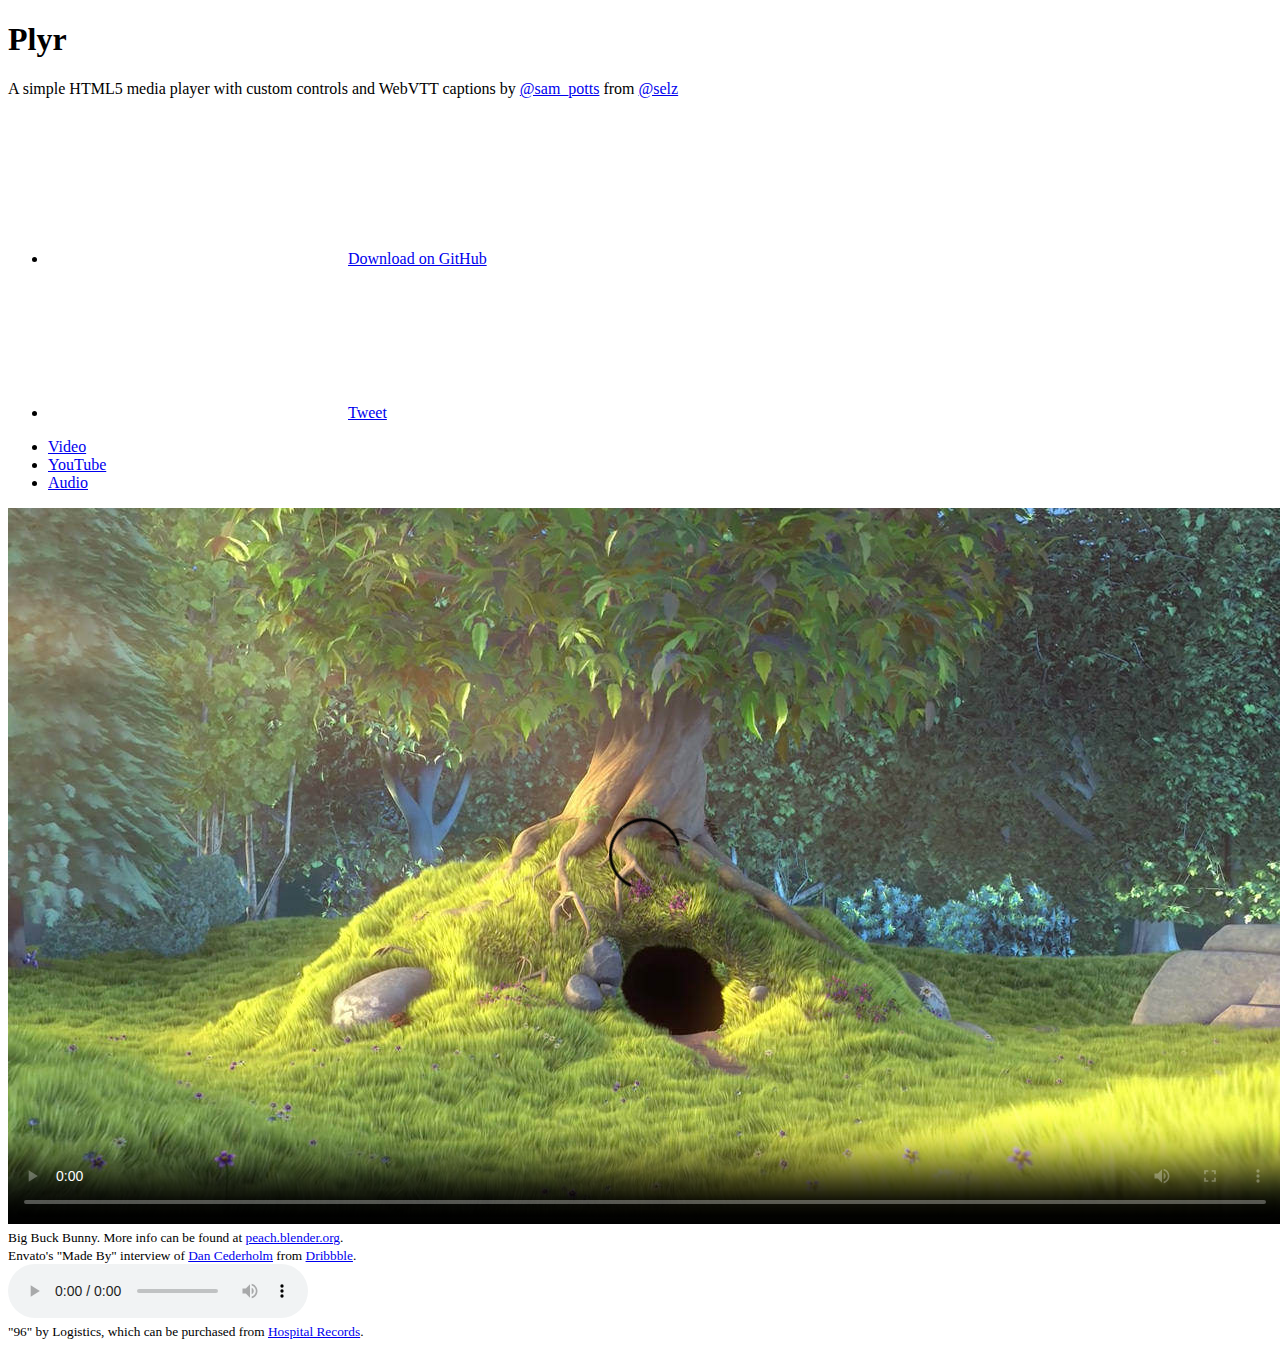
<file: lib/plyr/docs/index.html>
<!doctype html>
<html lang="en">
    <head>
        <meta charset="utf-8" />
        <title>Plyr - A simple HTML5 media player</title>
        <meta name="description" content="A simple HTML5 media player with custom controls and WebVTT captions.">
        <meta name="author" content="Sam Potts">
        <meta name="viewport" content="width=device-width, initial-scale=1">

        <!-- Styles -->
        <link rel="stylesheet" href="https://cdn.plyr.io/1.3.7/plyr.css">

        <!-- Docs styles -->
        <link rel="stylesheet" href="https://cdn.plyr.io/1.3.7/docs.css">
    </head>
    <body>
        <header>
            <h1>Plyr</h1>
            <p>A simple HTML5 media player with custom controls and WebVTT captions by <a href="https://twitter.com/sam_potts" target="_blank">@sam_potts</a> from <a href="https://twitter.com/selz" target="_blank">@selz</a></p>
            <nav>
                <ul>
                    <li>
                        <a href="https://github.com/selz/plyr" target="_blank" class="btn btn-primary" data-shr-network="github">
                            <svg class="icon"><use xlink:href="#shr-github"/></svg>Download on GitHub
                        </a>
                    </li>
                    <li>
                        <a href="https://twitter.com/intent/tweet?text=A+simple+HTML5+media+player+with+custom+controls+and+WebVTT+captions.&url=http%3A%2F%2Fplyr.io&via=Sam_Potts" target="_blank" class="btn btn-twitter" data-shr-network="twitter">
                            <svg class="icon"><use xlink:href="#shr-twitter"/></svg>Tweet
                        </a>
                    </li>
                </ul>
            </nav>
        </header>

        <main role="main" id="main">
            <nav class="btn-bar nav-panel">
                <ul>
                    <li><a href="#video" class="btn active btn-small">Video</a></li>
                    <li><a href="#youtube" class="btn btn-small">YouTube</a></li>
                    <li><a href="#audio" class="btn btn-small">Audio</a></li>
                </ul>
            </nav>
            <div class="panels">
                <section class="panel example-video active" id="video">
                    <div class="player">
                        <video poster="poster.jpg" controls crossorigin>
                            <!-- Video files -->
                            <source src="https://cdn.selz.com/plyr/1.0/movie.mp4" type="video/mp4">
                            <source src="https://cdn.selz.com/plyr/1.0/movie.webm" type="video/webm">

                            <!-- Text track file -->
                            <track kind="captions" label="English" srclang="en" src="https://cdn.selz.com/plyr/1.0/example_captions_en.vtt" default>

                            <!-- Fallback for browsers that don't support the <video> element -->
                            <a href="https://cdn.selz.com/plyr/1.0/movie.mp4">Download</a>
                        </video>
                    </div>
                    <small>Big Buck Bunny. More info can be found at <a href="https://peach.blender.org" target="_blank">peach.blender.org</a>.</small>
                </section>
                <section class="panel example-video" id="youtube">
                    <div class="player">
                        <div data-video-id="Au87oAJ2jeE" data-type="youtube"></div>
                    </div>
                    <small>Envato's "Made By" interview of <a href="https://www.youtube.com/watch?v=Au87oAJ2jeE" target="_blank">Dan Cederholm</a> from <a href="https://dribbble.com" target="_blank">Dribbble</a>.</small>
                </section>
                <section class="panel example-audio" id="audio">
                    <div class="player">
                        <audio controls>
                            <!-- Audio files -->
                            <source src="//cdn.selz.com/plyr/1.0/logistics-96-sample.mp3" type="audio/mp3">
                            <source src="//cdn.selz.com/plyr/1.0/logistics-96-sample.ogg" type="audio/ogg">

                            <!-- Fallback for browsers that don't support the <audio> element -->
                            <a href="//cdn.selz.com/plyr/1.0/logistics-96-sample.mp3">Download</a>
                        </audio>
                    </div>
                    <small>"96" by Logistics, which can be purchased from <a href="https://www.hospitalrecords.com/shop/artist/logistics" target="_blank">Hospital Records</a>.</small>
                </section>
            </div>
        </main>

        <!-- Load SVG defs -->
        <!-- You should bundle all SVG/Icons into one file using a build tool such as gulp and svg store -->
        <script>
        (function() {
            [
                "https://cdn.shr.one/0.1.9/sprite.svg",
                "https://cdn.plyr.io/1.3.7/sprite.svg"
            ]
            .forEach(function(u) {
                var x = new XMLHttpRequest(),
                    b = document.body;

                // Check for CORS support
                // If you're loading from same domain, you can remove the if statement
                // XHR for Chrome/Firefox/Opera/Safari
                if ("withCredentials" in x) {
                    x.open("GET", u, true);
                }
                // XDomainRequest for older IE
                else if (typeof XDomainRequest != "undefined") {
                    x = new XDomainRequest();
                    x.open("GET", u);
                }
                else {
                    return;
                }

                x.send();
                x.onload = function() {
                    var c = document.createElement("div");
                    c.setAttribute("hidden", "");
                    c.innerHTML = x.responseText;
                    b.insertBefore(c, b.childNodes[0]);
                }
            });
        })();
        </script>

        <!-- Plyr core script -->
        <script src="https://cdn.plyr.io/1.3.7/plyr.js"></script>

        <!-- Shr core script -->
        <script src="https://cdn.shr.one/0.1.9/shr.js"></script>

        <!-- Docs script -->
        <script src="https://cdn.plyr.io/1.3.7/docs.js"></script>
    </body>
</html>
</file>
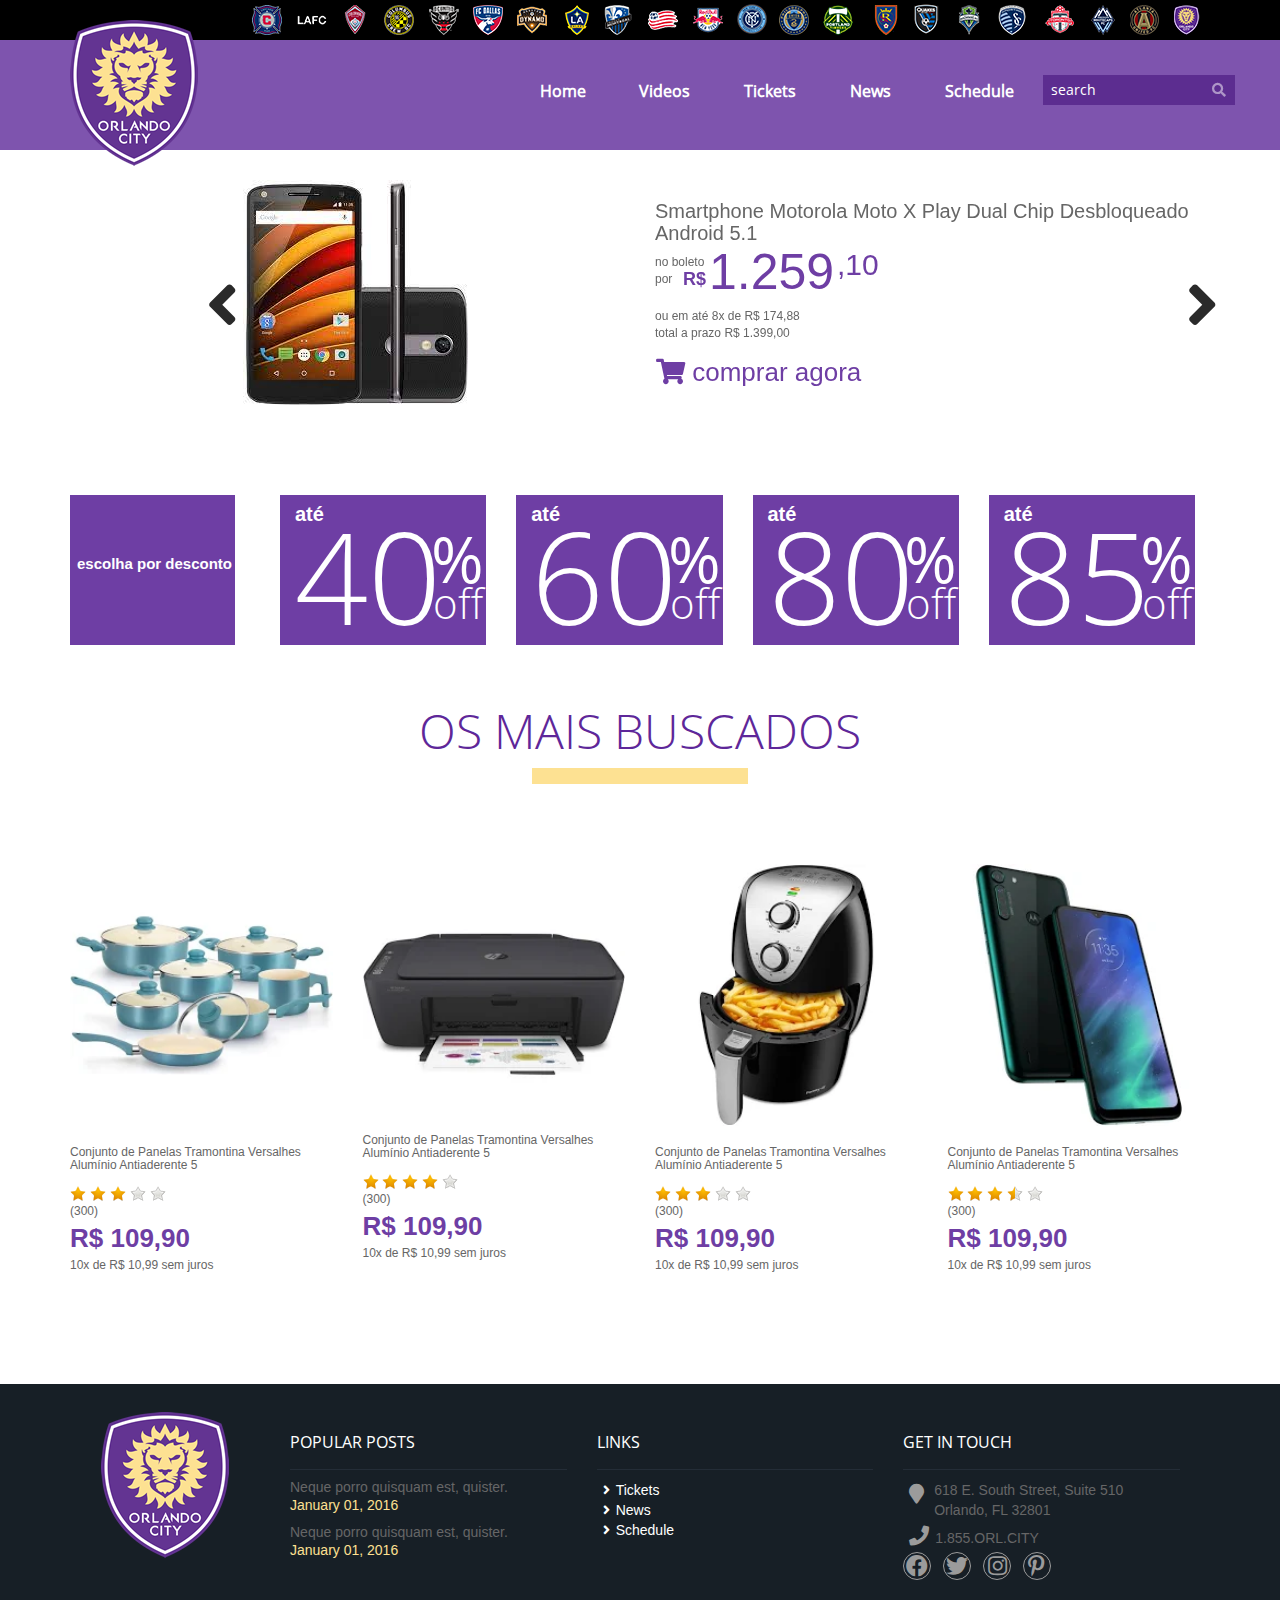
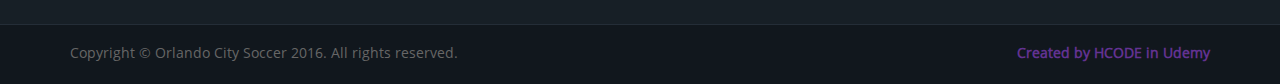
<file: shop.html>
<!DOCTYPE html>
<html lang="pt-br">
	<head>

		<meta charset="utf-8">
		<meta name="viewport" content="width:device-width, initial-scale=1">
		<title>Orlando City</title>
		<link rel="stylesheet" href="lib/bootstrap/css/bootstrap.min.css">
		<link rel="stylesheet" href="lib/owl.carousel/owl-carousel/owl.carousel.css">
		<link rel="stylesheet" href="https://cdnjs.cloudflare.com/ajax/libs/font-awesome/5.15.3/css/all.min.css">
		<link rel="stylesheet" href="lib/raty/lib/jquery.raty.css">
		<link rel="stylesheet" href="css/orlando.css">
		<link rel="stylesheet" href="css/orlando-mobile.css">

	</head>
	<body>

		<header>
			
			<div id="menu-mobile-mask" class="visible-xs"></div>

			<div id="menu-mobile" class="visible-xs">
				
				<ul class="list-unstyled">
					<li><a href="videos.html">Videos</a></li>
					<li><a href="#">Tickets</a></li>
					<li><a href="#">News</a></li>
					<li><a href="#">Schedule</a></li>
				</ul>

				<div class="bar-close">
					<button type="button" class="btn btn-close"><i class="fa fa-close"></i></button>
				</div>

			</div>
			
			<div class="container">
				<img id="logotipo" src="img/orlando-logo.png" alt="Logotipo">
			</div>

			<div class="header-black">
				
				<div class="container">

					<input type="search" id="input-search-mobile" class="visible-xs" placeholder="search...">
				
					<button id="btn-bars" type="button"><i class="fa fa-bars"></i></button>
					<button id="btn-search" type="button"><i class="fa fa-search"></i></button>

					<ul class="pull-right">
						<li class="club-01"><a href="#"></a></li>
						<li class="club-02"><a href="#"></a></li>
						<li class="club-03"><a href="#"></a></li>
						<li class="club-04"><a href="#"></a></li>
						<li class="club-05"><a href="#"></a></li>
						<li class="club-06"><a href="#"></a></li>
						<li class="club-07"><a href="#"></a></li>
						<li class="club-08"><a href="#"></a></li>
						<li class="club-09"><a href="#"></a></li>
						<li class="club-10"><a href="#"></a></li>
						<li class="club-11"><a href="#"></a></li>
						<li class="club-12"><a href="#"></a></li>
						<li class="club-13"><a href="#"></a></li>
						<li class="club-14"><a href="#"></a></li>
						<li class="club-15"><a href="#"></a></li>
						<li class="club-16"><a href="#"></a></li>
						<li class="club-17"><a href="#"></a></li>
						<li class="club-18"><a href="#"></a></li>
						<li class="club-19"><a href="#"></a></li>
						<li class="club-20"><a href="#"></a></li>
						<li class="club-21"><a href="#"></a></li>
						<li class="club-22"><a href="#"></a></li>
					</ul>

				</div>

			</div>

			<div class="container">
				
				<div class="row">
					
					<nav id="menu" class="pull-right">
						<ul>
							<li><a href="index.html">Home</a></li>
							<li><a href="videos.html">Videos</a></li>
							<li><a href="#">Tickets</a></li>
							<li><a href="#">News</a></li>
							<li><a href="#">Schedule</a></li>
							<li class="search">
								<div class="input-group">
							      <input type="search" placeholder="search" id="input-search">
							      <span class="input-group-btn">
							        <button type="button"><i class="fa fa-search"></i></button>
							      </span>
							    </div><!-- /input-group -->
							</li>
						</ul>
					</nav>

				</div>

			</div>			

		</header>
        <section>
                <div class="container" id="destaques-produtos-container">
                    <div id="destaques-produtos">
                        <div class="item">
                            <div class="col-sm-6 col-imagem">
                                <img src="img/produtos/motox.png" alt="produto">
                            </div>
                            <div class="col-sm-6 col-descricao">
								<h2>Smartphone Motorola Moto X Play Dual Chip Desbloqueado Android 5.1</h2>
								<div class="box-valor">
									<div class="text-noboleto text-arial-cinza">no boleto</div>
									<div class="text-por text-arial-cinza">por</div>
									<div class="text-reais text-roxo">R$</div>
									<div class="text-valor text-roxo">1.259</div>
									<div class="text-valor-centavos text-roxo">,10</div>
									<div class="text-parcelas text-arial-cinza">ou em até 8x de R$ 174,88</div>
									<div class="text-total text-arial-cinza">total a prazo R$ 1.399,00</div>
								</div>
								<a href="#" class="btn btn-comprar text-roxo"><i class="fas fa-shopping-cart"></i> comprar agora</a>
							</div>
                        </div>
                        <div class="item">
                            <div class="col-sm-6 col-imagem">
                                <img src="img/produtos/motox.png" alt="produto">
                            </div>
                            <div class="col-sm-6 col-descricao">
								<h2>Smartphone Motorola Moto X Play Dual Chip Desbloqueado Android 5.1</h2>
								<div class="box-valor">
									<div class="text-noboleto text-arial-cinza">no boleto</div>
									<div class="text-por text-arial-cinza">por</div>
									<div class="text-reais text-roxo">R$</div>
									<div class="text-valor text-roxo">1.259</div>
									<div class="text-valor-centavos text-roxo">,10</div>
									<div class="text-parcelas text-arial-cinza">ou em até 8x de R$ 174,88</div>
									<div class="text-total text-arial-cinza">total a prazo R$ 1.399,00</div>
								</div>
								<a href="#" class="btn btn-comprar text-roxo"><i class="fas fa-shopping-cart"></i> comprar agora</a>
							</div>
                        </div>
                    </div>
					<button type="button" id="btn-destaque-prev"><i class="fas fa-angle-left"></i></button>
					<button type="button" id="btn-destaque-next"><i class="fas fa-angle-right"></i></button>
                </div>

				<div id="promocoes" class="container">
					<div class="row">
						<div class="col-md-2">
							<div class="box-promocao box-1">
								<p>escolha por desconto</p>
							</div>
						</div>
						<div class="col-md-10">
							<div class="row-fluid">
								<div class="col-md-3">
									<div class="box-promocao">
										<div class="text-ate">até</div>
										<div class="text-numero">40</div>
										<div class="text-porcento">%</div>
										<div class="text-off">off</div>
									</div>
								</div>
								<div class="col-md-3">
									<div class="box-promocao">
										<div class="text-ate">até</div>
										<div class="text-numero">60</div>
										<div class="text-porcento">%</div>
										<div class="text-off">off</div>
									</div>
								</div>
								<div class="col-md-3">
									<div class="box-promocao">
										<div class="text-ate">até</div>
										<div class="text-numero">80</div>
										<div class="text-porcento">%</div>
										<div class="text-off">off</div>
									</div>
								</div>
								<div class="col-md-3">
									<div class="box-promocao">
										<div class="text-ate">até</div>
										<div class="text-numero">85</div>
										<div class="text-porcento">%</div>
										<div class="text-off">off</div>
									</div>
								</div>
							</div>
						</div>
						
					</div>
				</div>
					<div id="mais-buscados" class="container">
						<div class="row text-center title-deaful-roxo">
							<h2>os mais buscados</h2>
							<hr>	
						</div>
						<div class="row" id="produtos-row">
							<div class="col-md-3">
								<div class="box-produto-info">
									<a href="#">
								      <img src="img/produtos/panelas.png" alt="Panelas" class="produto-img">
									  <h3>Conjunto de Panelas Tramontina Versalhes Alumínio Antiaderente 5</h3>
									  <div class="estrelas" data-score="3"></div>
									  <div class="text-qtd-reviews text-arial-cinza">(300)</div>
									  <div class="text-valor text-roxo">R$ 109,90</div>
									  <div class="text-parcelado text-arial-cinza">10x de R$ 10,99 sem juros</div>
								    </a>
								</div>
							</div>
							<div class="col-md-3">
								<div class="box-produto-info">
									<a href="#">
								      <img src="img/produtos/impressora.png" alt="Panelas" class="produto-img">
									  <h3>Conjunto de Panelas Tramontina Versalhes Alumínio Antiaderente 5</h3>
									  <div class="estrelas" data-score="4"></div>
									  <div class="text-qtd-reviews text-arial-cinza">(300)</div>
									  <div class="text-valor text-roxo">R$ 109,90</div>
									  <div class="text-parcelado text-arial-cinza">10x de R$ 10,99 sem juros</div>
								    </a>
								</div>
							</div>
							<div class="col-md-3">
								<div class="box-produto-info">
									<a href="#">
								      <img src="img/produtos/frigideira-eletrica.png" alt="Panelas" class="produto-img">
									  <h3>Conjunto de Panelas Tramontina Versalhes Alumínio Antiaderente 5</h3>
									  <div class="estrelas" data-score="3"></div>
									  <div class="text-qtd-reviews text-arial-cinza">(300)</div>
									  <div class="text-valor text-roxo">R$ 109,90</div>
									  <div class="text-parcelado text-arial-cinza">10x de R$ 10,99 sem juros</div>
								    </a>
								</div>
							</div>
							<div class="col-md-3">
								<div class="box-produto-info">
									<a href="#">
								      <img src="img/produtos/motorola-one.png" alt="Panelas" class="produto-img">
									  <h3>Conjunto de Panelas Tramontina Versalhes Alumínio Antiaderente 5</h3>
									  <div class="estrelas" data-score="3.5"></div>
									  <div class="text-qtd-reviews text-arial-cinza">(300)</div>
									  <div class="text-valor text-roxo">R$ 109,90</div>
									  <div class="text-parcelado text-arial-cinza">10x de R$ 10,99 sem juros</div>
								    </a>
								</div>
							</div>
						</div>
					</div>
        </section>

		<footer>
			
			<div class="row row-cinza-claro">
				
				<div class="container">
					
					<div class="row">
						
						<div class="col-md-2 text-center hidden-xs">
							
							<img class="logotipo" src="img/orlando-logo.png" alt="Logotipo">

						</div>
						<div class="col-md-10">
							
							<div class="row row-cols">
								<div class="col-md-4 col-popular-post hidden-xs">
									
									<h4>POPULAR POSTS</h4>

									<ul class="list-unstyled">
										<li>
											<h5>Neque porro quisquam est, quister.</h5>
											<time>January 01, 2016</time>
										</li>
										<li>
											<h5>Neque porro quisquam est, quister.</h5>
											<time>January 01, 2016</time>
										</li>

									</ul>

								</div>
								<div class="col-md-4 col-links hidden-xs">
									
									<h4>LINKS</h4>

									<ul class="list-unstyled">
										<li><a href="#"><i class="fa fa-angle-right"></i>Tickets</a></li>
										<li><a href="#"><i class="fa fa-angle-right"></i>News</a></li>
										<li><a href="#"><i class="fa fa-angle-right"></i>Schedule</a></li>
									</ul>

								</div>
								<div class="col-md-4 col-get-in-touch">
									
									<h4 class="hidden-xs">GET IN TOUCH</h4>

									<address class="hidden-xs">
										<i class="fa fa-map-marker"></i> <span>618 E. South Street, Suite 510<br/>Orlando, FL 32801</span>
									</address>

									<p class="hidden-xs"><a href="tel:1855ORLCITY"><i class="fa fa-phone"></i>1.855.ORL.CITY</a></p>
									
									<div class="row-fluid visible-xs">
										<div class="col-xs-6">
											<a href="#" class="btn btn-footer "><i class="fa fa-map-marker"></i>Location</a>
										</div>
										<div class="col-xs-6">
											<a href="#" class="btn btn-footer"><i class="fa fa-phone"></i>Call</a>
										</div>
									</div>

									<ul class="list-unstyled list-socials">
										<li>
											<a href="#" target="_blank"><i class="fab fa-facebook"></i></a>
										</li>
										<li>
											<a href="#" target="_blank"><i class="fab fa-twitter"></i></a>
										</li>
										<li>
											<a href="#" target="_blank"><i class="fab fa-instagram"></i></a>
										</li>
										<li>
											<a href="#" target="_blank"><i class="fab fa-pinterest-p"></i></a>
										</li>
										<li class="page-up">
											<a href="#" id="page-up"><i class="fab fa-chevron-up"></i></a>
										</li>
									</ul>

								</div>
							</div>

						</div>

					</div>

				</div>

			</div>

			<div class="row row-cinza-escuro">
				
				<div class="container copyright-mobile">
					
					<p class="pull-left">Copyright © Orlando City Soccer 2016. All rights reserved.</p>
					<p class="pull-right text-roxo">Created by HCODE in Udemy</p>

				</div>

			</div>

		</footer>

		<script src="lib/jquery/jquery.min.js"></script>
		<script src="lib/owl.carousel/owl-carousel/owl.carousel.min.js"></script>
		<script src="lib/bootstrap/js/bootstrap.min.js"></script>
		<script src="js/efeitos.js"></script>
		<script src="lib/raty/lib/jquery.raty.js"></script>
		<script>
			$(function(){
				$("#destaques-produtos").owlCarousel({
					autoPlay:5000,
					items:1,
					singleItem:true,
				});
				var olwDestaque = $("#destaques-produtos").data('owlCarousel');

				$('#btn-destaque-prev').on("click", function(){
					olwDestaque.prev();
				});
				$('#btn-destaque-next').on("click", function(){
					olwDestaque.next();
				});

				$('.estrelas').each(function(){
					$(this).raty({
					starHalf : 'lib/raty/lib/images/star-half.png',
					starOff  : 'lib/raty/lib/images/star-off.png',
					starOn   : 'lib/raty/lib/images/star-on.png',
					score    :parseFloat($(this).data("score"))
				    });
				});
			});
		</script>

	</body>
</html>
</file>
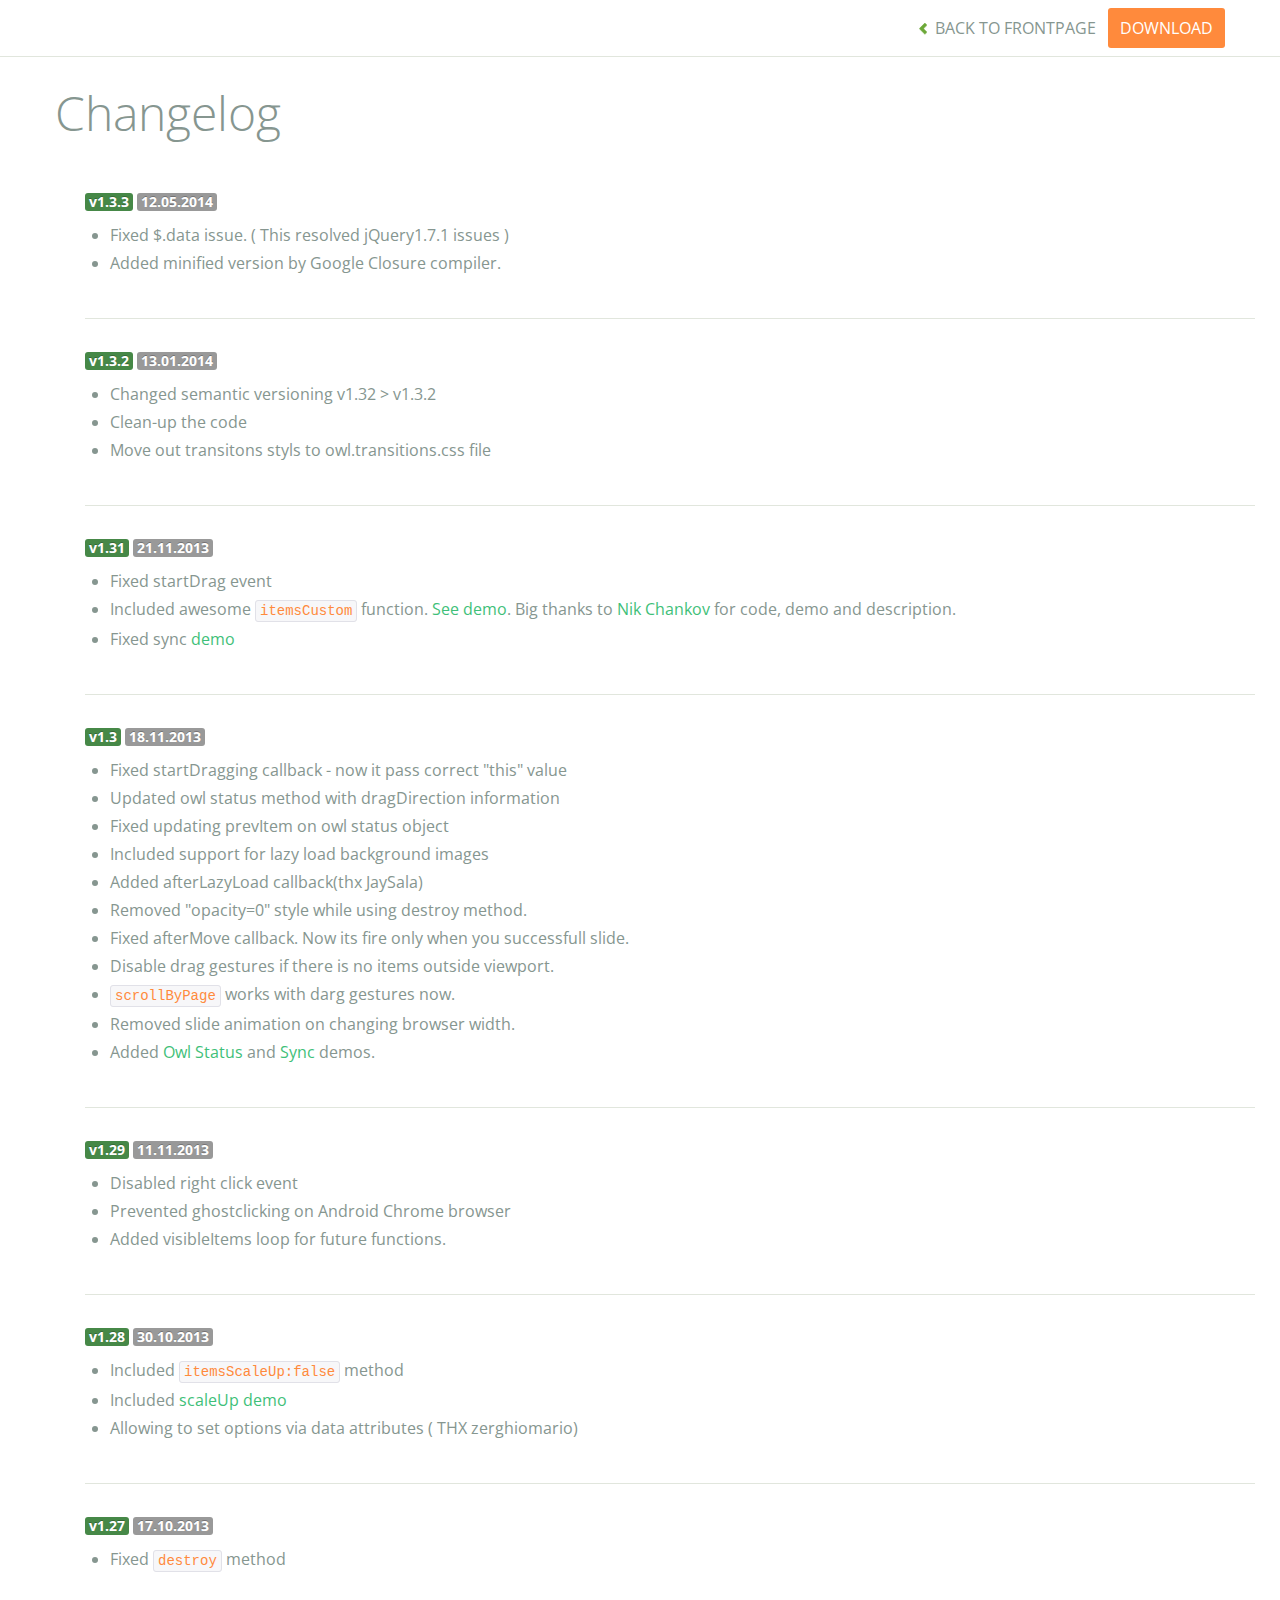
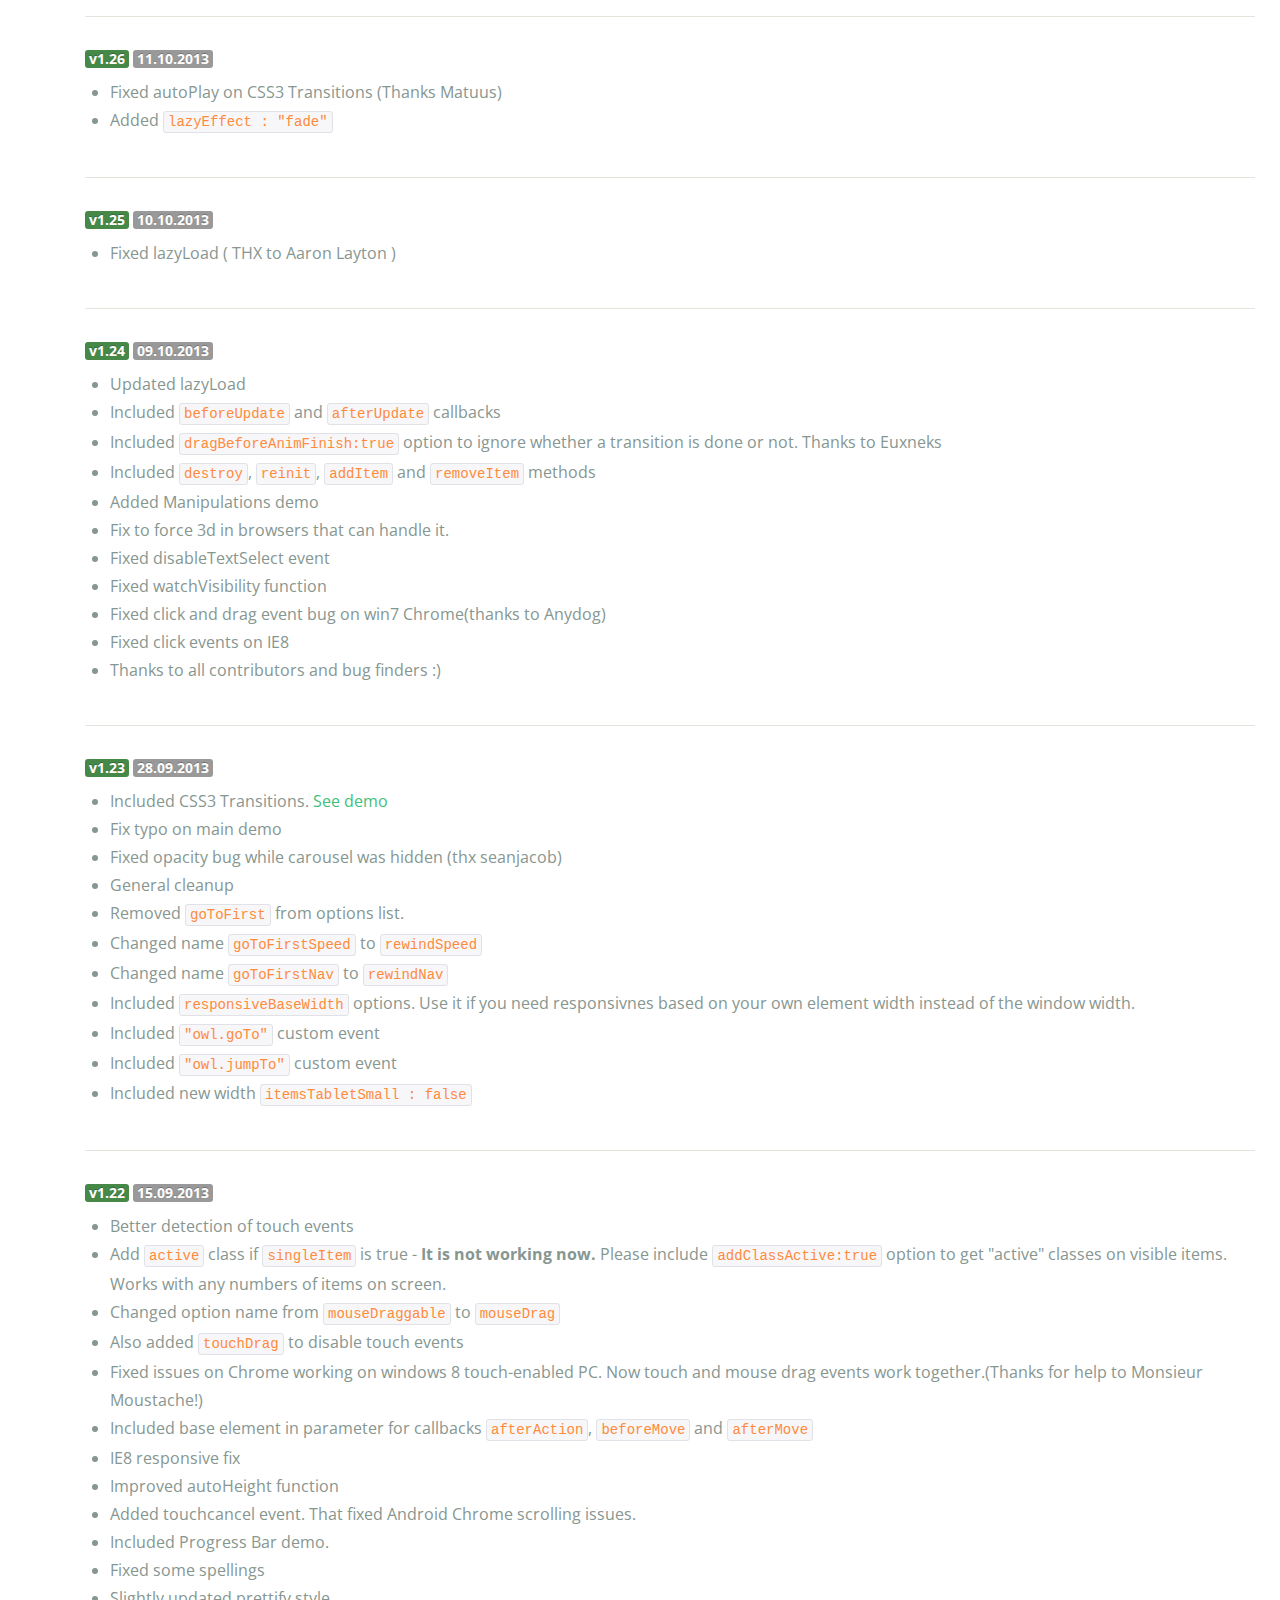
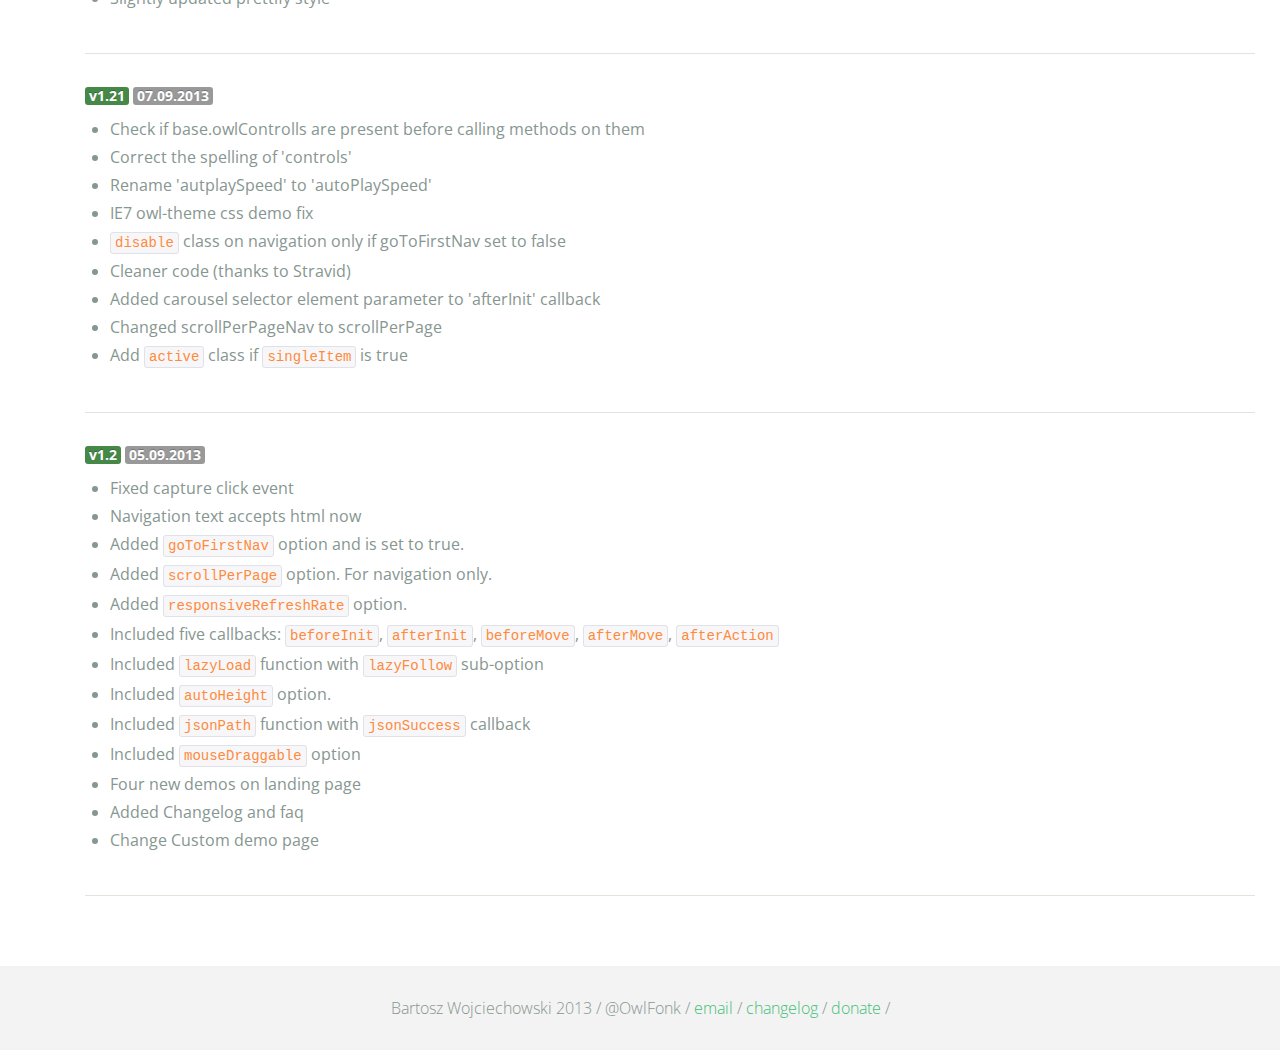
<file: lib/owl.carousel/changelog.html>
<!DOCTYPE html>
<html lang="en">
  <head>
    <meta charset="utf-8">
    <title>Owl Carousel - Changelog</title>
    <meta name="viewport" content="width=device-width, initial-scale=1.0">
    <meta name="description" content="jQuery Responsive Carousel - Owl Carusel">
    <meta name="author" content="Bartosz Wojciechowski">

    <link href='http://fonts.googleapis.com/css?family=Open+Sans:400italic,400,300,600,700' rel='stylesheet' type='text/css'>
    <link href="assets/css/bootstrapTheme.css" rel="stylesheet">
    <link href="assets/css/custom.css" rel="stylesheet">

    <!-- Owl Carousel Assets -->
    <link href="owl-carousel/owl.carousel.css" rel="stylesheet">
    <link href="owl-carousel/owl.theme.css" rel="stylesheet">

    <!-- Prettify -->
    <link href="assets/js/google-code-prettify/prettify.css" rel="stylesheet">
	

    <!-- Le fav and touch icons -->
    <link rel="apple-touch-icon-precomposed" sizes="144x144" href="assets/ico/apple-touch-icon-144-precomposed.png">
    <link rel="apple-touch-icon-precomposed" sizes="114x114" href="assets/ico/apple-touch-icon-114-precomposed.png">
      <link rel="apple-touch-icon-precomposed" sizes="72x72" href="assets/ico/apple-touch-icon-72-precomposed.png">
                    <link rel="apple-touch-icon-precomposed" href="assets/ico/apple-touch-icon-57-precomposed.png">
                                   <link rel="shortcut icon" href="assets/ico/favicon.png">
  </head>
  <body>

      <div id="top-nav" class="navbar navbar-fixed-top">
        <div class="navbar-inner">
          <div class="container">
            <button type="button" class="btn btn-navbar" data-toggle="collapse" data-target=".nav-collapse">
            <span class="icon-bar"></span>
            <span class="icon-bar"></span>
            <span class="icon-bar"></span>
          </button>
            <div class="nav-collapse collapse">
            <ul class="nav pull-right">
              <li><a href="index.html"><i class="icon-chevron-left"></i> Back to Frontpage</a></li>
              <li><a href="owl.carousel.zip" class="download download-on" data-spy="affix" data-offset-top="450">Download</a></li>
            </ul>
            <ul class="nav pull-left">
              
            </ul>
            </div>
          </div>
        </div>
      </div>

    <div id="changelog" class="container">
      <div class="row">
        <div class="span12">
          <h1>Changelog</h1>
          
          <div class="span12 log">
          <span class="label label-success">v1.3.3</span> <span class="label">12.05.2014</span>
            <ul>
              <li>Fixed $.data issue. ( This resolved jQuery1.7.1 issues )</li>
              <li>Added minified version by Google Closure compiler.</li>
            </ul>
          </div>

          <div class="span12 log">
          <span class="label label-success">v1.3.2</span> <span class="label">13.01.2014</span>
            <ul>
              <li>Changed semantic versioning v1.32 > v1.3.2</li>
              <li>Clean-up the code</li>
              <li>Move out transitons styls to owl.transitions.css file</li>             

            </ul>
          </div>

          <div class="span12 log">
          <span class="label label-success">v1.31</span> <span class="label">21.11.2013</span>
            <ul>
              <li>Fixed startDrag event</li>
              <li>Included awesome <code>itemsCustom</code> function. <a href="demos/itemsCustom.html">See demo</a>. Big thanks to <a href="https://github.com/nchankov">Nik Chankov</a> for code, demo and description.</li>
              <li>Fixed sync <a href="demos/sync.html">demo</a></li>
            </ul>
          </div>

          <div class="span12 log">
          <span class="label label-success">v1.3</span> <span class="label">18.11.2013</span>
            <ul>
              <li>Fixed startDragging callback - now it pass correct "this" value</li>
              <li>Updated owl status method with dragDirection information</li>
              <li>Fixed updating prevItem on owl status object</li>
              <li>Included support for lazy load background images</li>
              <li>Added afterLazyLoad callback(thx JaySala)</li>
              <li>Removed "opacity=0" style while using destroy method.</li>
              <li>Fixed afterMove callback. Now its fire only when you successfull slide.</li>
              <li>Disable drag gestures if there is no items outside viewport.</li>
              <li><code>scrollByPage</code> works with darg gestures now. </li>
              <li>Removed slide animation on changing browser width.</li>
              <li>Added <a href="demos/owlStatus.html">Owl Status</a> and <a href="demos/sync.html">Sync</a> demos.</li>
            </ul>
          </div>

          <div class="span12 log">
          <span class="label label-success">v1.29</span> <span class="label">11.11.2013</span>
            <ul>
              <li>Disabled right click event</li>
              <li>Prevented ghostclicking on Android Chrome browser</li>
              <li>Added visibleItems loop for future functions.</li>
            </ul>
          </div>

          <div class="span12 log">
          <span class="label label-success">v1.28</span> <span class="label">30.10.2013</span>
            <ul>
              <li>Included <code>itemsScaleUp:false</code> method</li>
              <li>Included <a href="demos/scaleup.html">scaleUp demo</a></li>
              <li>Allowing to set options via data attributes ( THX zerghiomario)</li>
            </ul>
          </div>

          <div class="span12 log">
          <span class="label label-success">v1.27</span> <span class="label">17.10.2013</span>
            <ul>
              <li>Fixed <code>destroy</code> method</li>
            </ul>
          </div>

          <div class="span12 log">
          <span class="label label-success">v1.26</span> <span class="label">11.10.2013</span>
            <ul>
              <li>Fixed autoPlay on CSS3 Transitions (Thanks Matuus)</li>
              <li>Added <code>lazyEffect : "fade"</code></li>
            </ul>
          </div>

          <div class="span12 log">
          <span class="label label-success">v1.25</span> <span class="label">10.10.2013</span>
            <ul>
              <li>Fixed lazyLoad ( THX to Aaron Layton )</li>
            </ul>
          </div>


          <div class="span12 log">
          <span class="label label-success">v1.24</span> <span class="label">09.10.2013</span>
            <ul>
              <li>Updated lazyLoad</li>
              <li>Included <code>beforeUpdate</code> and <code>afterUpdate</code> callbacks</li>
              <li>Included <code>dragBeforeAnimFinish:true</code> option to ignore whether a transition is done or not. Thanks to Euxneks</li>
              <li>Included <code>destroy</code>, <code>reinit</code>, <code>addItem</code> and <code>removeItem</code> methods</li>
              <li>Added Manipulations demo</li>
              <li>Fix to force 3d in browsers that can handle it.</li>
              <li>Fixed disableTextSelect event</li>
              <li>Fixed watchVisibility function</li>
              <li>Fixed click and drag event bug on win7 Chrome(thanks to Anydog)</li>
              <li>Fixed click events on IE8</li>
              <li>Thanks to all contributors and bug finders :)</li>
            </ul>
          </div>

          <div class="span12 log">
          <span class="label label-success">v1.23</span> <span class="label">28.09.2013</span>
            <ul>
              <li>Included CSS3 Transitions. <a href="demos/transitions.html">See demo</a></li>
              <li>Fix typo on main demo</li>
              <li>Fixed opacity bug while carousel was hidden (thx seanjacob)</li>
              <li>General cleanup</li>
              <li>Removed <code>goToFirst</code> from options list.</li>
              <li>Changed name <code>goToFirstSpeed</code> to <code>rewindSpeed</code></li>
              <li>Changed name <code>goToFirstNav</code> to <code>rewindNav</code></li>
              <li>Included <code>responsiveBaseWidth</code> options. Use it if you need responsivnes based on your own element width instead of the window width.</li>
              <li>Included <code>"owl.goTo"</code> custom event</li>
              <li>Included <code>"owl.jumpTo"</code> custom event</li>
              <li>Included new width <code>itemsTabletSmall : false</code></li>
            </ul>
          </div>

          <div class="span12 log">
          <span class="label label-success">v1.22</span> <span class="label">15.09.2013</span>
            <ul>
              <li>Better detection of touch events</li>
              <li>Add <code>active</code> class if <code>singleItem</code> is true - <b>It is not working now.</b> Please include <code>addClassActive:true</code> option to get "active" classes on visible items. Works with any numbers of items on screen.</li>
              <li>Changed option name from <code>mouseDraggable</code> to <code>mouseDrag</code></li>
              <li>Also added <code>touchDrag</code> to disable touch events</li>
              <li>Fixed issues on Chrome working on windows 8 touch-enabled PC. Now touch and mouse drag events work together.(Thanks for help to Monsieur Moustache!)</li>
              <li>Included base element in parameter for callbacks <code>afterAction</code>, <code>beforeMove</code> and <code>afterMove</code></li>
              <li>IE8 responsive fix</li>
              <li>Improved autoHeight function</li>
              <li>Added touchcancel event. That fixed Android Chrome scrolling issues.</li>
              <li>Included Progress Bar demo.</li>
              <li>Fixed some spellings</li>
              <li>Slightly updated prettify style</li>
            </ul>
          </div>

          <div class="span12 log">
          <span class="label label-success">v1.21</span> <span class="label">07.09.2013</span>
            <ul>
              <li>Check if base.owlControlls are present before calling methods on them</li>
              <li>Correct the spelling of 'controls'</li>
              <li>Rename 'autplaySpeed' to 'autoPlaySpeed'</li>
              <li>IE7 owl-theme css demo fix</li>
              <li><code>disable</code> class on navigation only if goToFirstNav set to false</li>
              <li>Cleaner code (thanks to Stravid)</li>
              <li>Added carousel selector element parameter to 'afterInit' callback</li>
              <li>Changed scrollPerPageNav to scrollPerPage</li>
              <li>Add <code>active</code> class if <code>singleItem</code> is true</li>
            </ul>
          </div>
          <div class="span12 log">
          <span class="label label-success">v1.2</span> <span class="label">05.09.2013</span>
            <ul>
              <li>Fixed capture click event</li>
              <li>Navigation text accepts html now</li>
              <li>Added <code>goToFirstNav</code> option and is set to true.</li>
              <li>Added <code>scrollPerPage</code> option. For navigation only.</li>
              <li>Added <code>responsiveRefreshRate</code> option.</li>
              <li>Included five callbacks: <code>beforeInit</code>, <code>afterInit</code>, <code>beforeMove</code>, <code>afterMove</code>, <code>afterAction</code></li>
              <li>Included <code>lazyLoad</code> function with <code>lazyFollow</code> sub-option</li>
              <li>Included <code>autoHeight</code> option.</li>
              <li>Included <code>jsonPath</code> function with <code>jsonSuccess</code> callback</li>
              <li>Included <code>mouseDraggable</code> option</li>
              <li>Four new demos on landing page</li>
              <li>Added Changelog and faq</li>
              <li>Change Custom demo page</li>
            </ul>
          </div>
        </div>
      </div>
    </div>

    <div id="footer">
      <div class="container">
        <div class="row">
          <div class="span12">
            <h5>Bartosz Wojciechowski 2013 / @OwlFonk / 
            <a href="mailto:owl@owlgraphic.com?subject=Hey Owl!">email</a> / 
            <a href="changelog.html">changelog</a> /
            <a href="https://www.paypal.com/cgi-bin/webscr?cmd=_s-xclick&hosted_button_id=EFSGXZS7V2U9N">donate</a> / 
            </h5>
          </div>
        </div>
      </div>
    </div>


    <script src="assets/js/jquery-1.9.1.min.js"></script> 
    <script src="owl-carousel/owl.carousel.js"></script>

    <!-- Frontpage Demo -->
    <script>
    jQuery(document).ready(function($) {
      $("#owl-example").owlCarousel();
    });

    $("body").data("page", "frontpage");

    </script>
    <script src="assets/js/bootstrap-collapse.js"></script>
    <script src="assets/js/bootstrap-transition.js"></script>

    <script src="assets/js/google-code-prettify/prettify.js"></script>
	  <script src="assets/js/application.js"></script>

    <script>
    var owldomain = window.location.hostname.indexOf("owlgraphic");
    if(owldomain !== -1){
      (function(i,s,o,g,r,a,m){i['GoogleAnalyticsObject']=r;i[r]=i[r]||function(){
      (i[r].q=i[r].q||[]).push(arguments)},i[r].l=1*new Date();a=s.createElement(o),
      m=s.getElementsByTagName(o)[0];a.async=1;a.src=g;m.parentNode.insertBefore(a,m)
      })(window,document,'script','//www.google-analytics.com/analytics.js','ga');

      ga('create', 'UA-41541058-1', 'owlgraphic.com');
      ga('send', 'pageview');
    }

    </script>

  </body>
</html>
</file>
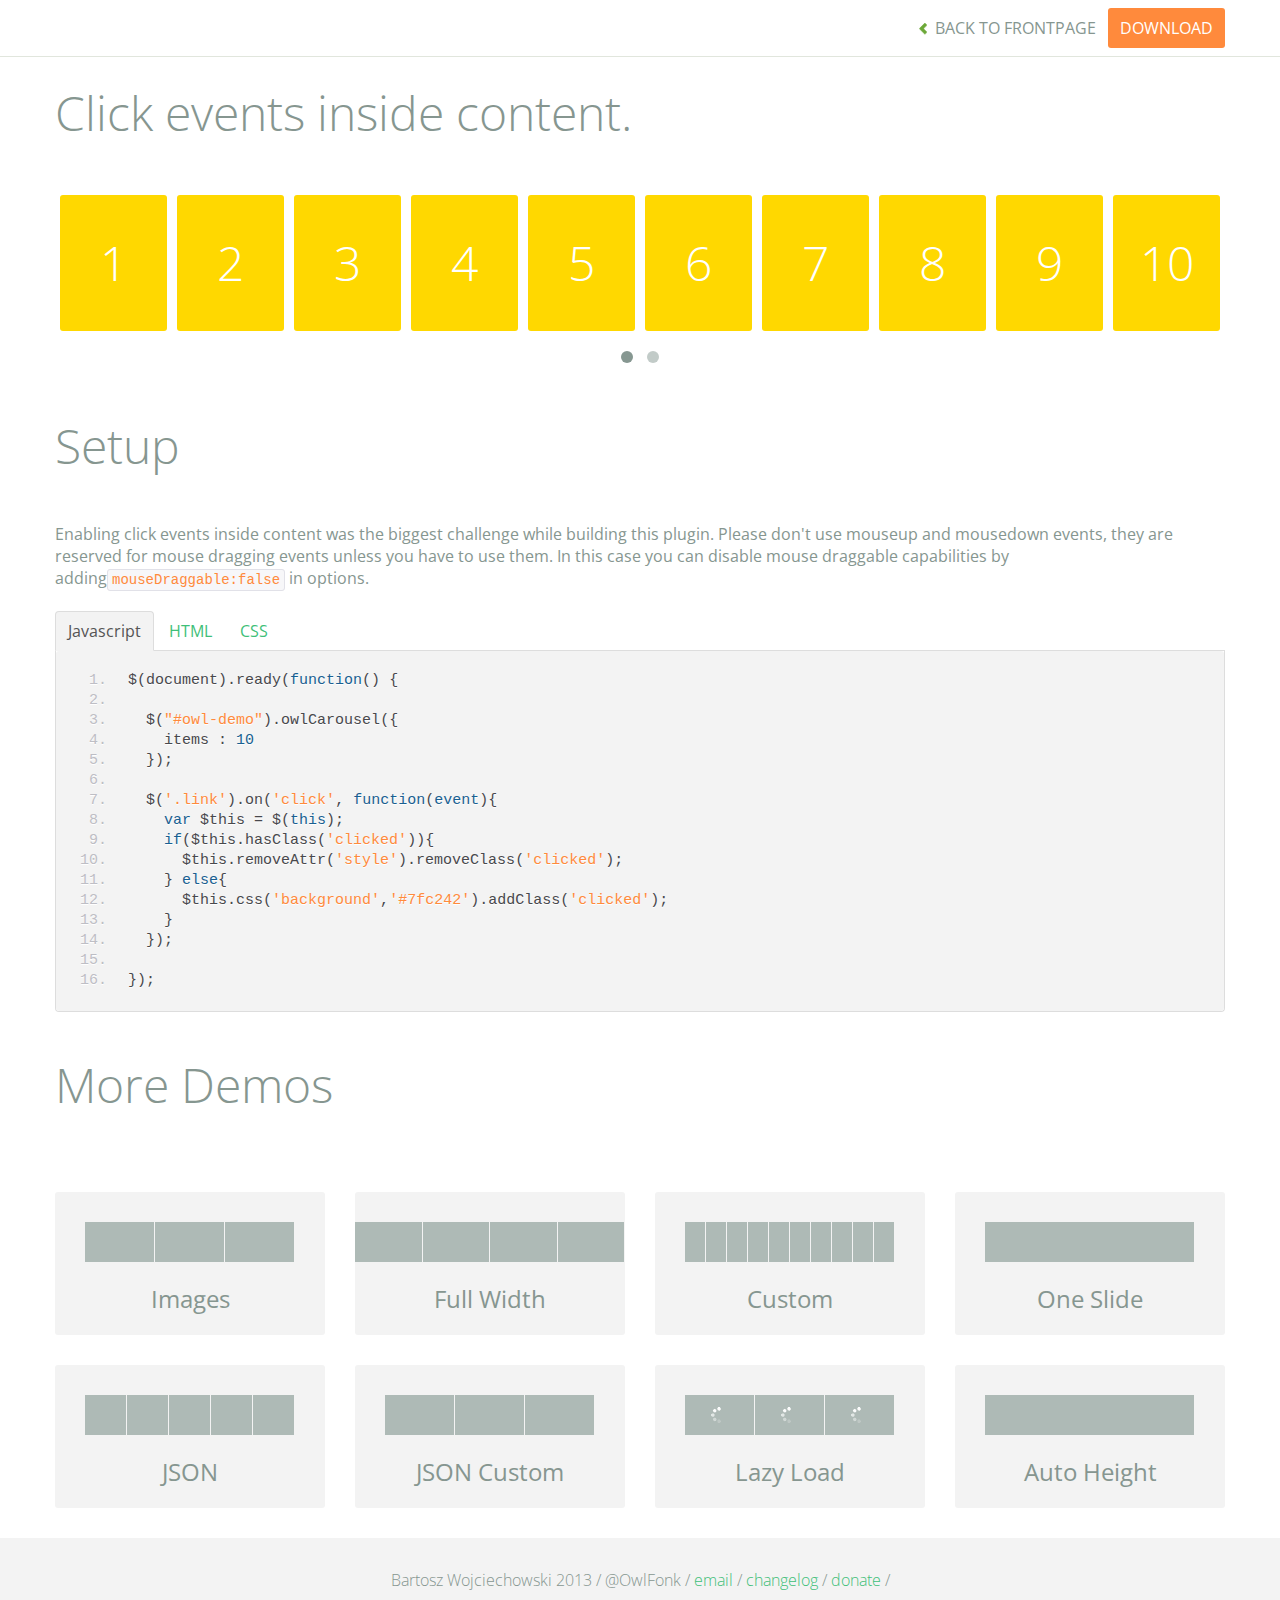
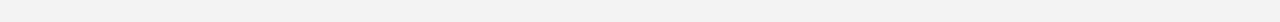
<file: lib/owl.carousel/demos/click.html>
<!DOCTYPE html>
<html lang="en">
  <head>
    <meta charset="utf-8">
    <title>Owl Carousel - Click Event</title>
    <meta name="viewport" content="width=device-width, initial-scale=1.0">
    <meta name="description" content="jQuery Responsive Carousel - Owl Carusel">
    <meta name="author" content="Bartosz Wojciechowski">

    <link href='http://fonts.googleapis.com/css?family=Open+Sans:400italic,400,300,600,700' rel='stylesheet' type='text/css'>
    <link href="../assets/css/bootstrapTheme.css" rel="stylesheet">
    <link href="../assets/css/custom.css" rel="stylesheet">

    <!-- Owl Carousel Assets -->
    <link href="../owl-carousel/owl.carousel.css" rel="stylesheet">
    <link href="../owl-carousel/owl.theme.css" rel="stylesheet">

    <link href="../assets/js/google-code-prettify/prettify.css" rel="stylesheet">

    <!-- Le fav and touch icons -->
    <link rel="apple-touch-icon-precomposed" sizes="144x144" href="../assets/ico/apple-touch-icon-144-precomposed.png">
    <link rel="apple-touch-icon-precomposed" sizes="114x114" href="../assets/ico/apple-touch-icon-114-precomposed.png">
      <link rel="apple-touch-icon-precomposed" sizes="72x72" href="../assets/ico/apple-touch-icon-72-precomposed.png">
                    <link rel="apple-touch-icon-precomposed" href="../assets/ico/apple-touch-icon-57-precomposed.png">
                                   <link rel="shortcut icon" href="../assets/ico/favicon.png">
  </head>
  <body>

      <div id="top-nav" class="navbar navbar-fixed-top">
        <div class="navbar-inner">
          <div class="container">
            <button type="button" class="btn btn-navbar" data-toggle="collapse" data-target=".nav-collapse">
            <span class="icon-bar"></span>
            <span class="icon-bar"></span>
            <span class="icon-bar"></span>
          </button>
            <div class="nav-collapse collapse">
            <ul class="nav pull-right">
              <li><a href="../index.html"><i class="icon-chevron-left"></i> Back to Frontpage</a></li>
              <li><a href="../owl.carousel.zip" class="download download-on" data-spy="affix" data-offset-top="450">Download</a></li>
            </ul>
            <ul class="nav pull-left">
              
            </ul>
            </div>
          </div>
        </div>
      </div>
   
    <div id="title">
      <div class="container">
        <div class="row">
          <div class="span12">
            <h1>Click events inside content.</h1>
          </div>
        </div>
      </div>
    </div>

      <div id="demo">
        <div class="container">
          <div class="row">
            <div class="span12">

              <div id="owl-demo" class="owl-carousel">
                
                <a class="item link"><h1>1</h1></a>
                <a class="item link"><h1>2</h1></a>
                <a class="item link"><h1>3</h1></a>
                <a class="item link"><h1>4</h1></a>
                <a class="item link"><h1>5</h1></a>
                <a class="item link"><h1>6</h1></a>
                <a class="item link"><h1>7</h1></a>
                <a class="item link"><h1>8</h1></a>
                <a class="item link"><h1>9</h1></a>
                <a class="item link"><h1>10</h1></a>
                <a class="item link"><h1>11</h1></a>
                <a class="item link"><h1>12</h1></a>
                <a class="item link"><h1>13</h1></a>
                <a class="item link"><h1>14</h1></a>
                <a class="item link"><h1>15</h1></a>
                <a class="item link"><h1>16</h1></a>

              </div>
            </div>
          </div>
        </div>

    </div>

    <div id="example-info">
      <div class="container">
        <div class="row">
          <div class="span12">
            <h1>Setup</h1>
            <p>Enabling click events inside content was the biggest challenge while building this plugin. Please don't use mouseup and mousedown events, they are reserved for mouse dragging events unless you have to use them. In this case you can disable mouse draggable capabilities by adding<code>mouseDraggable:false</code> in options.
            </p>
            <ul class="nav nav-tabs" id="myTab">
              <li class="active"><a href="#javascript">Javascript</a></li>
              <li><a href="#HTML">HTML</a></li>
              <li><a href="#CSS">CSS</a></li>
            </ul>
             
            <div class="tab-content">

              <div class="tab-pane active" id="javascript">
<pre class="pre-show prettyprint linenums">
$(document).ready(function() {

  $("#owl-demo").owlCarousel({
    items : 10
  });

  $('.link').on('click', function(event){
    var $this = $(this);
    if($this.hasClass('clicked')){
      $this.removeAttr('style').removeClass('clicked');
    } else{
      $this.css('background','#7fc242').addClass('clicked');
    }
  });

})&#59;
</pre>

              </div>

              <div class="tab-pane" id="HTML">
<pre class="pre-show prettyprint linenums">
&lt;div id="owl-demo" class="owl-carousel"&gt;
  &lt;a class="item link"&gt;&lt;h1&gt;1&lt;/h1&gt;&lt;/a&gt;
  &lt;a class="item link"&gt;&lt;h1&gt;2&lt;/h1&gt;&lt;/a&gt;
  &lt;a class="item link"&gt;&lt;h1&gt;3&lt;/h1&gt;&lt;/a&gt;
  &lt;a class="item link"&gt;&lt;h1&gt;4&lt;/h1&gt;&lt;/a&gt;
  &lt;a class="item link"&gt;&lt;h1&gt;5&lt;/h1&gt;&lt;/a&gt;
  &lt;a class="item link"&gt;&lt;h1&gt;6&lt;/h1&gt;&lt;/a&gt;
  &lt;a class="item link"&gt;&lt;h1&gt;7&lt;/h1&gt;&lt;/a&gt;
  &lt;a class="item link"&gt;&lt;h1&gt;8&lt;/h1&gt;&lt;/a&gt;
  &lt;a class="item link"&gt;&lt;h1&gt;9&lt;/h1&gt;&lt;/a&gt;
  &lt;a class="item link"&gt;&lt;h1&gt;10&lt;/h1&gt;&lt;/a&gt;
  &lt;a class="item link"&gt;&lt;h1&gt;11&lt;/h1&gt;&lt;/a&gt;
  &lt;a class="item link"&gt;&lt;h1&gt;12&lt;/h1&gt;&lt;/a&gt;
  &lt;a class="item link"&gt;&lt;h1&gt;13&lt;/h1&gt;&lt;/a&gt;
  &lt;a class="item link"&gt;&lt;h1&gt;14&lt;/h1&gt;&lt;/a&gt;
  &lt;a class="item link"&gt;&lt;h1&gt;15&lt;/h1&gt;&lt;/a&gt;
  &lt;a class="item link"&gt;&lt;h1&gt;16&lt;/h1&gt;&lt;/a&gt;
&lt;/div&gt;
</pre>
              </div>

              <div class="tab-pane" id="CSS">
<pre class="pre-show prettyprint linenums">
#owl-demo .item{
  display: block;
  cursor: pointer;
  background: #ffd800;
  padding: 30px 0px;
  margin: 5px;
  color: #FFF;
  -webkit-border-radius: 3px;
  -moz-border-radius: 3px;
  border-radius: 3px;
  text-align: center;
  -webkit-tap-highlight-color: rgba(255, 255, 255, 0); 
}
#owl-demo .item:hover{
  background: #F2CD00;
}
</pre>
              </div>
            </div><!--End Tab Content-->

          </div>
        </div>
      </div>
    </div>

    <div id="more">
      <div class="container">

        <div class="row">
          <div class="span12">
            <h1>More Demos</h1>
          </div>
        </div>

        <div class="row demos-row">
          <div class="span3">
            <a href="images.html" class="demo-box">
              <div class="demo-wrapper demo-images clearfix">
                <div class="demo-slide"><div class="bg"></div></div>
                <div class="demo-slide"><div class="bg"></div></div>
                <div class="demo-slide"><div class="bg"></div></div>
              </div>
              <h3>Images</h3>
            </a>
          </div>

          <div class="span3">
            <a href="full.html" class="demo-box">
              <div class="demo-wrapper demo-full clearfix">
                <div class="demo-slide"><div class="bg"></div></div>
                <div class="demo-slide"><div class="bg"></div></div>
                <div class="demo-slide"><div class="bg"></div></div>
                <div class="demo-slide"><div class="bg"></div></div>
              </div>
              <h3>Full Width</h3>
            </a>
          </div>

          <div class="span3">
            <a href="custom.html" class="demo-box">
              <div class="demo-wrapper demo-custom clearfix">
                <div class="demo-slide"><div class="bg"></div></div>
                <div class="demo-slide"><div class="bg"></div></div>
                <div class="demo-slide"><div class="bg"></div></div>
                <div class="demo-slide"><div class="bg"></div></div>
                <div class="demo-slide"><div class="bg"></div></div>
                <div class="demo-slide"><div class="bg"></div></div>
                <div class="demo-slide"><div class="bg"></div></div>
                <div class="demo-slide"><div class="bg"></div></div>
                <div class="demo-slide"><div class="bg"></div></div>
                <div class="demo-slide"><div class="bg"></div></div>
              </div>
              <h3>Custom</h3>
            </a>
          </div>

          <div class="span3">
            <a href="one.html" class="demo-box">
              <div class="demo-wrapper demo-one clearfix">
                <div class="demo-slide"><div class="bg"></div></div>
              </div>
              <h3>One Slide</h3>
            </a>
          </div>

        </div>
        <div class="row demos-row">
          <div class="span3">
            <a href="json.html" class="demo-box">
              <div class="demo-wrapper demo-Json clearfix">
                <div class="demo-slide"><div class="bg"></div></div>
                <div class="demo-slide"><div class="bg"></div></div>
                <div class="demo-slide"><div class="bg"></div></div>
                <div class="demo-slide"><div class="bg"></div></div>
                <div class="demo-slide"><div class="bg"></div></div>
              </div>
              <h3>JSON</h3>
            </a>
          </div>

          <div class="span3">
            <a href="customJson.html" class="demo-box">
              <div class="demo-wrapper demo-Json-custom clearfix">
                <div class="demo-slide"><div class="bg"></div></div>
                <div class="demo-slide"><div class="bg"></div></div>
                <div class="demo-slide"><div class="bg"></div></div>
              </div>
              <h3>JSON Custom</h3>
            </a>
          </div>

          <div class="span3">
            <a href="lazyLoad.html" class="demo-box">
              <div class="demo-wrapper demo-lazy clearfix">
                <div class="demo-slide"><div class="bg"></div></div>
                <div class="demo-slide"><div class="bg"></div></div>
                <div class="demo-slide"><div class="bg"></div></div>
              </div>
              <h3>Lazy Load</h3>
            </a>
          </div>

          <div class="span3">
            <a href="autoHeight.html" class="demo-box">
              <div class="demo-wrapper demo-height clearfix">
                <div class="demo-slide"><div class="bg"></div></div>
              </div>
              <h3>Auto Height</h3>
            </a>
          </div>

        </div>
      </div>
    </div>
 
    <div id="footer">
      <div class="container">
        <div class="row">
          <div class="span12">
            <h5>Bartosz Wojciechowski 2013 / @OwlFonk / 
            <a href="mailto:owl@owlgraphic.com?subject=Hey Owl!">email</a> / 
            <a href="../changelog.html">changelog</a> /
            <a href="https://www.paypal.com/cgi-bin/webscr?cmd=_s-xclick&hosted_button_id=EFSGXZS7V2U9N">donate</a> / 
            <a href="https://twitter.com/share" class="twitter-share-button" data-url="http://owlgraphic.com/owlcarousel/" data-text="Awesome jQuery Owl Carousel Responsive Plugin" data-via="OwlFonk" data-count="none" data-hashtags="owlcarousel"></a>
            <script>
            var owldomain = window.location.hostname.indexOf("owlgraphic");
            if(owldomain !== -1){
              !function(d,s,id){var js,fjs=d.getElementsByTagName(s)[0],p=/^http:/.test(d.location)?'http':'https';if(!d.getElementById(id)){js=d.createElement(s);js.id=id;js.src=p+'://platform.twitter.com/widgets.js';fjs.parentNode.insertBefore(js,fjs);}}(document, 'script', 'twitter-wjs');
            }
            </script>
            </h5>
          </div>
        </div>
      </div>
    </div>


    <script src="../assets/js/jquery-1.9.1.min.js"></script> 
    <script src="../owl-carousel/owl.carousel.js"></script>


    <!-- Demo -->

    <style>
    #owl-demo .item{
        display: block;
        cursor: pointer;
        background: #ffd800;
        padding: 30px 0px;
        margin: 5px;
        color: #FFF;
        -webkit-border-radius: 3px;
        -moz-border-radius: 3px;
        border-radius: 3px;
        text-align: center;
        -webkit-tap-highlight-color: rgba(255, 255, 255, 0); 
    }
    #owl-demo .item:hover{
      background: #F2CD00;
    }
    </style>


    <script>
    $(document).ready(function() {

      $("#owl-demo").owlCarousel({
        items : 10
      });

      $('.link').on('click', function(event){
        var $this = $(this);
        if($this.hasClass('clicked')){
          $this.removeAttr('style').removeClass('clicked');
        } else{
          $this.css('background','#7fc242').addClass('clicked');
        }
      });


    });
    </script>


    <script src="../assets/js/bootstrap-collapse.js"></script>
    <script src="../assets/js/bootstrap-transition.js"></script>
    <script src="../assets/js/bootstrap-tab.js"></script>

    <script src="../assets/js/google-code-prettify/prettify.js"></script>
	  <script src="../assets/js/application.js"></script>

  </body>
</html>
</file>
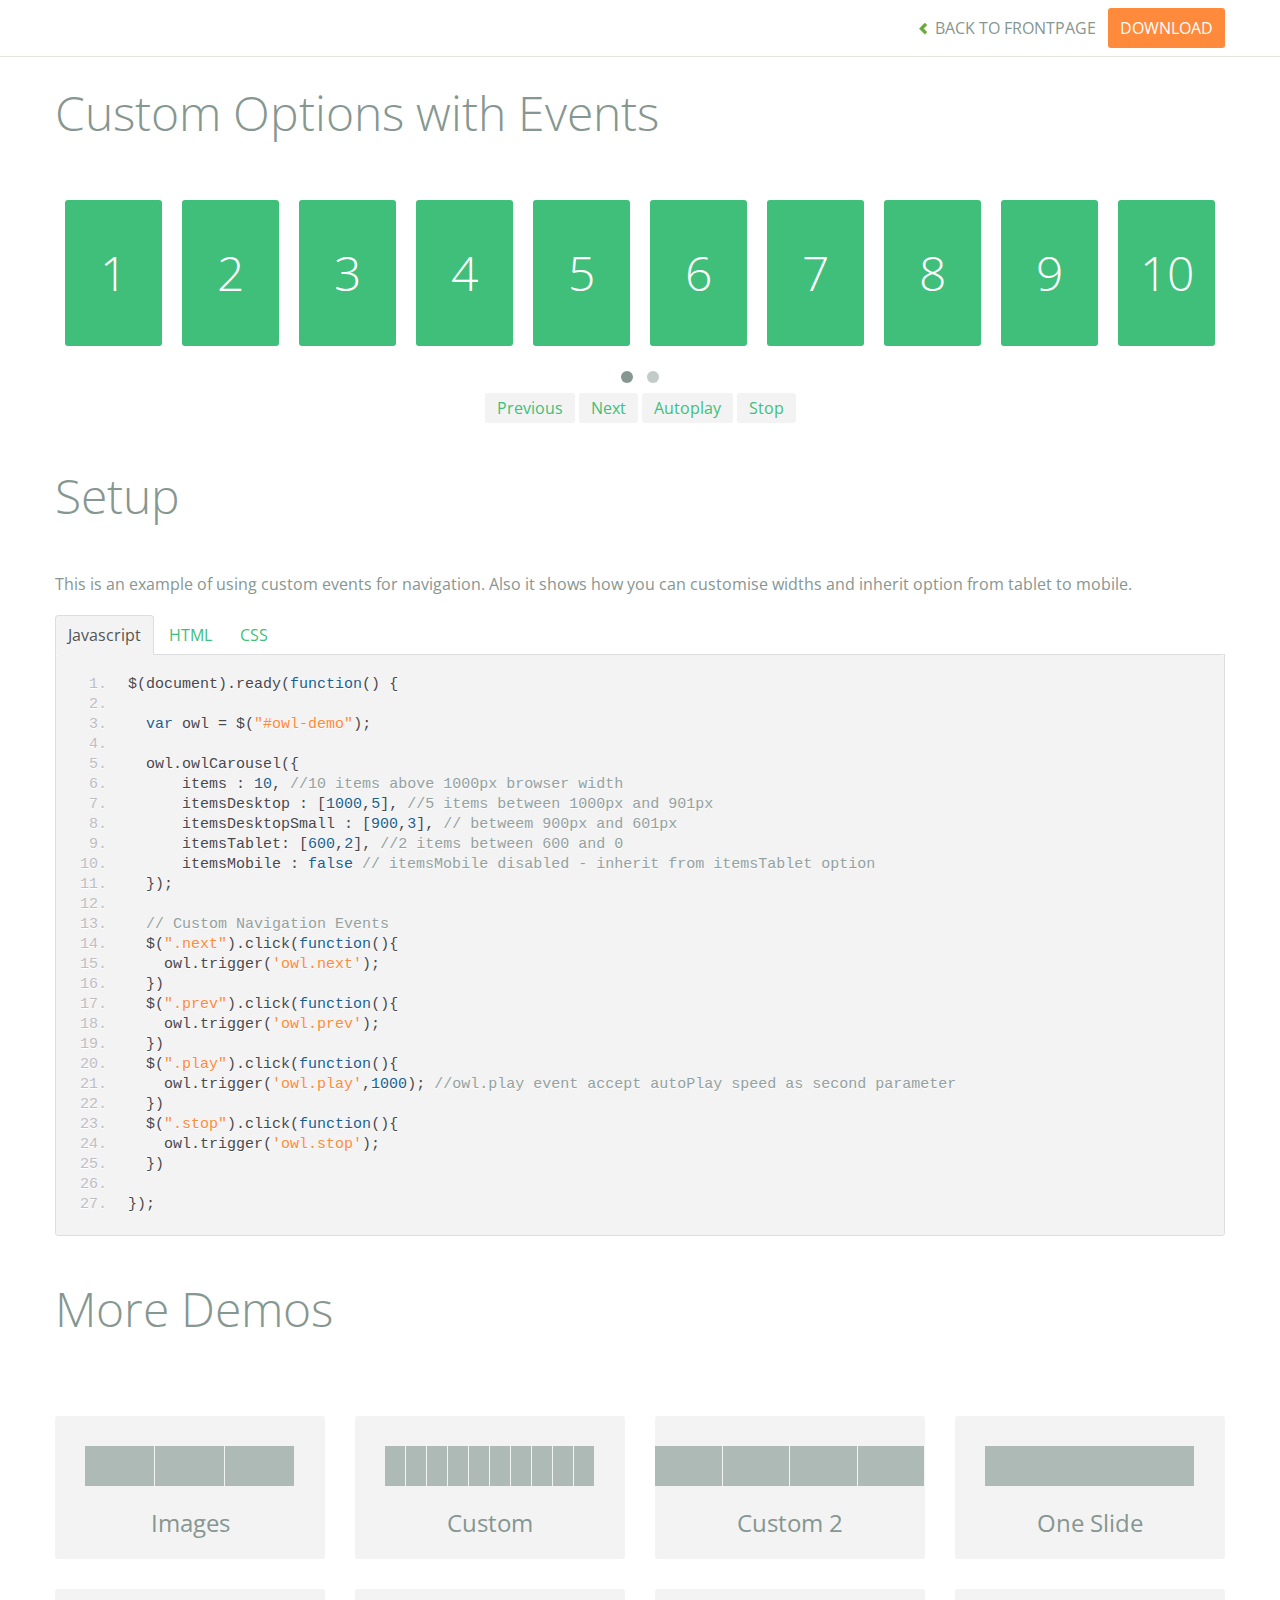
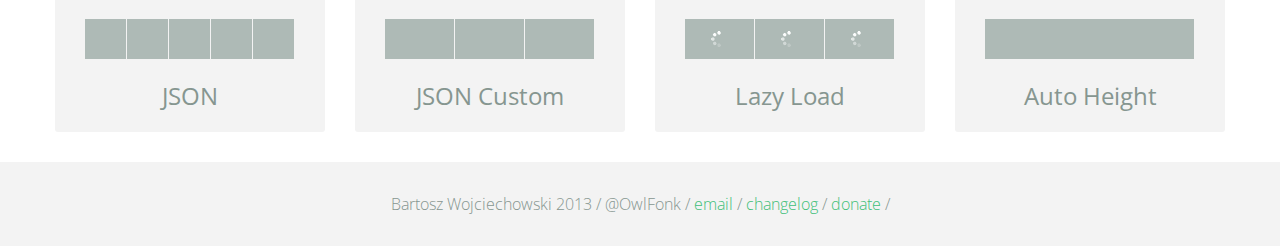
<file: lib/owl.carousel/demos/custom.html>
<!DOCTYPE html>
<html lang="en">
  <head>
    <meta charset="utf-8">
    <title>Owl Carousel - Custom</title>
    <meta name="viewport" content="width=device-width, initial-scale=1.0">
    <meta name="description" content="jQuery Responsive Carousel - Owl Carusel">
    <meta name="author" content="Bartosz Wojciechowski">

    <link href='http://fonts.googleapis.com/css?family=Open+Sans:400italic,400,300,600,700' rel='stylesheet' type='text/css'>
    <link href="../assets/css/bootstrapTheme.css" rel="stylesheet">
    <link href="../assets/css/custom.css" rel="stylesheet">

    <!-- Owl Carousel Assets -->
    <link href="../owl-carousel/owl.carousel.css" rel="stylesheet">
    <link href="../owl-carousel/owl.theme.css" rel="stylesheet">

    <link href="../assets/js/google-code-prettify/prettify.css" rel="stylesheet">

    <!-- Le fav and touch icons -->
    <link rel="apple-touch-icon-precomposed" sizes="144x144" href="../assets/ico/apple-touch-icon-144-precomposed.png">
    <link rel="apple-touch-icon-precomposed" sizes="114x114" href="../assets/ico/apple-touch-icon-114-precomposed.png">
      <link rel="apple-touch-icon-precomposed" sizes="72x72" href="../assets/ico/apple-touch-icon-72-precomposed.png">
                    <link rel="apple-touch-icon-precomposed" href="../assets/ico/apple-touch-icon-57-precomposed.png">
                                   <link rel="shortcut icon" href="../assets/ico/favicon.png">
  </head>
  <body>

      <div id="top-nav" class="navbar navbar-fixed-top">
        <div class="navbar-inner">
          <div class="container">
            <button type="button" class="btn btn-navbar" data-toggle="collapse" data-target=".nav-collapse">
            <span class="icon-bar"></span>
            <span class="icon-bar"></span>
            <span class="icon-bar"></span>
          </button>
            <div class="nav-collapse collapse">
            <ul class="nav pull-right">
              <li><a href="../index.html"><i class="icon-chevron-left"></i> Back to Frontpage</a></li>
              <li><a href="../owl.carousel.zip" class="download download-on" data-spy="affix" data-offset-top="450">Download</a></li>
            </ul>
            <ul class="nav pull-left">
              
            </ul>
            </div>
          </div>
        </div>
      </div>
   
    <div id="title">
      <div class="container">
        <div class="row">
          <div class="span12">
            <h1>Custom Options with Events</h1>
          </div>
        </div>
      </div>
    </div>

      <div id="demo">
        <div class="container">
          <div class="row">
            <div class="span12">

              <div id="owl-demo" class="owl-carousel">
                
                <div class="item"><h1>1</h1></div>
                <div class="item"><h1>2</h1></div>
                <div class="item"><h1>3</h1></div>
                <div class="item"><h1>4</h1></div>
                <div class="item"><h1>5</h1></div>
                <div class="item"><h1>6</h1></div>
                <div class="item"><h1>7</h1></div>
                <div class="item"><h1>8</h1></div>
                <div class="item"><h1>9</h1></div>
                <div class="item"><h1>10</h1></div>
                <div class="item"><h1>11</h1></div>
                <div class="item"><h1>12</h1></div>
                <div class="item"><h1>13</h1></div>
                <div class="item"><h1>14</h1></div>
                <div class="item"><h1>15</h1></div>
                <div class="item"><h1>16</h1></div>

              </div>
              <div class="customNavigation">
                <a class="btn prev">Previous</a>
                <a class="btn next">Next</a>
                <a class="btn play">Autoplay</a>
                <a class="btn stop">Stop</a>
              </div>

            </div>
          </div>
        </div>

    </div>

    <div id="example-info">
      <div class="container">
        <div class="row">
          <div class="span12">
            <h1>Setup</h1>
            <p>This is an example of using custom events for navigation. Also it shows how you can customise widths and inherit option from tablet to mobile.
            </p>
            <ul class="nav nav-tabs" id="myTab">
              <li class="active"><a href="#javascript">Javascript</a></li>
              <li><a href="#HTML">HTML</a></li>
              <li><a href="#CSS">CSS</a></li>
            </ul>
             
            <div class="tab-content">

              <div class="tab-pane active" id="javascript">
<pre class="pre-show prettyprint linenums">
$(document).ready(function() {

  var owl = &#36;("#owl-demo")&#59;

  owl.owlCarousel({
      items : 10, //10 items above 1000px browser width
      itemsDesktop : [1000,5], //5 items between 1000px and 901px
      itemsDesktopSmall : [900,3], // betweem 900px and 601px
      itemsTablet: [600,2], //2 items between 600 and 0
      itemsMobile : false // itemsMobile disabled - inherit from itemsTablet option
  })&#59;

  // Custom Navigation Events
  $(".next").click(function(){
    owl.trigger('owl.next')&#59;
  })
  $(".prev").click(function(){
    owl.trigger('owl.prev')&#59;
  })
  $(".play").click(function(){
    owl.trigger('owl.play',1000)&#59; //owl.play event accept autoPlay speed as second parameter
  })
  $(".stop").click(function(){
    owl.trigger('owl.stop')&#59;
  })

})&#59;
</pre>

              </div>

              <div class="tab-pane" id="HTML">
<pre class="pre-show prettyprint linenums">
&lt;div id="owl-demo" class="owl-carousel owl-theme"&gt;
  &lt;div class="item"&gt;&lt;h1&gt;1&lt;/h1&gt;&lt;/div&gt;
  &lt;div class="item"&gt;&lt;h1&gt;2&lt;/h1&gt;&lt;/div&gt;
  &lt;div class="item"&gt;&lt;h1&gt;3&lt;/h1&gt;&lt;/div&gt;
  &lt;div class="item"&gt;&lt;h1&gt;4&lt;/h1&gt;&lt;/div&gt;
  &lt;div class="item"&gt;&lt;h1&gt;5&lt;/h1&gt;&lt;/div&gt;
  &lt;div class="item"&gt;&lt;h1&gt;6&lt;/h1&gt;&lt;/div&gt;
  &lt;div class="item"&gt;&lt;h1&gt;7&lt;/h1&gt;&lt;/div&gt;
  &lt;div class="item"&gt;&lt;h1&gt;8&lt;/h1&gt;&lt;/div&gt;
  &lt;div class="item"&gt;&lt;h1&gt;9&lt;/h1&gt;&lt;/div&gt;
  &lt;div class="item"&gt;&lt;h1&gt;10&lt;/h1&gt;&lt;/div&gt;
  &lt;div class="item"&gt;&lt;h1&gt;11&lt;/h1&gt;&lt;/div&gt;
  &lt;div class="item"&gt;&lt;h1&gt;12&lt;/h1&gt;&lt;/div&gt;
  &lt;div class="item"&gt;&lt;h1&gt;13&lt;/h1&gt;&lt;/div&gt;
  &lt;div class="item"&gt;&lt;h1&gt;14&lt;/h1&gt;&lt;/div&gt;
  &lt;div class="item"&gt;&lt;h1&gt;15&lt;/h1&gt;&lt;/div&gt;
  &lt;div class="item"&gt;&lt;h1&gt;16&lt;/h1&gt;&lt;/div&gt;
&lt;/div&gt;

&lt;div class="customNavigation"&gt;
  &lt;a class="btn prev"&gt;Previous&lt;/a&gt;
  &lt;a class="btn next"&gt;Next&lt;/a&gt;
  &lt;a class="btn play"&gt;Autoplay&lt;/a&gt;
  &lt;a class="btn stop"&gt;Stop&lt;/a&gt;
&lt;/div&gt;
</pre>
              </div>

              <div class="tab-pane" id="CSS">
<pre class="pre-show prettyprint linenums">
#owl-demo .item{
  background: #3fbf79;
  padding: 30px 0px;
  margin: 10px;
  color: #FFF;
  -webkit-border-radius: 3px;
  -moz-border-radius: 3px;
  border-radius: 3px;
  text-align: center;
}
.customNavigation{
  text-align: center;
}
//use styles below to disable ugly selection
.customNavigation a{
  -webkit-user-select: none;
  -khtml-user-select: none;
  -moz-user-select: none;
  -ms-user-select: none;
  user-select: none;
  -webkit-tap-highlight-color: rgba(0, 0, 0, 0);
}

</pre>
              </div>
            </div><!--End Tab Content-->

          </div>
        </div>
      </div>
    </div>

    <div id="more">
      <div class="container">

        <div class="row">
          <div class="span12">
            <h1>More Demos</h1>
          </div>
        </div>

        <div class="row demos-row">
          <div class="span3">
            <a href="images.html" class="demo-box">
              <div class="demo-wrapper demo-images clearfix">
                <div class="demo-slide"><div class="bg"></div></div>
                <div class="demo-slide"><div class="bg"></div></div>
                <div class="demo-slide"><div class="bg"></div></div>
              </div>
              <h3>Images</h3>
            </a>
          </div>

          <div class="span3">
            <a href="custom.html" class="demo-box">
              <div class="demo-wrapper demo-custom clearfix">
                <div class="demo-slide"><div class="bg"></div></div>
                <div class="demo-slide"><div class="bg"></div></div>
                <div class="demo-slide"><div class="bg"></div></div>
                <div class="demo-slide"><div class="bg"></div></div>
                <div class="demo-slide"><div class="bg"></div></div>
                <div class="demo-slide"><div class="bg"></div></div>
                <div class="demo-slide"><div class="bg"></div></div>
                <div class="demo-slide"><div class="bg"></div></div>
                <div class="demo-slide"><div class="bg"></div></div>
                <div class="demo-slide"><div class="bg"></div></div>
              </div>
              <h3>Custom</h3>
            </a>
          </div>

          <div class="span3">
            <a href="itemsCustom.html" class="demo-box">
              <div class="demo-wrapper demo-full clearfix">
                <div class="demo-slide"><div class="bg"></div></div>
                <div class="demo-slide"><div class="bg"></div></div>
                <div class="demo-slide"><div class="bg"></div></div>
                <div class="demo-slide"><div class="bg"></div></div>
              </div>
              <h3>Custom 2</h3>
            </a>
          </div>

          <div class="span3">
            <a href="one.html" class="demo-box">
              <div class="demo-wrapper demo-one clearfix">
                <div class="demo-slide"><div class="bg"></div></div>
              </div>
              <h3>One Slide</h3>
            </a>
          </div>

        </div>
        <div class="row demos-row">
          <div class="span3">
            <a href="json.html" class="demo-box">
              <div class="demo-wrapper demo-Json clearfix">
                <div class="demo-slide"><div class="bg"></div></div>
                <div class="demo-slide"><div class="bg"></div></div>
                <div class="demo-slide"><div class="bg"></div></div>
                <div class="demo-slide"><div class="bg"></div></div>
                <div class="demo-slide"><div class="bg"></div></div>
              </div>
              <h3>JSON</h3>
            </a>
          </div>

          <div class="span3">
            <a href="customJson.html" class="demo-box">
              <div class="demo-wrapper demo-Json-custom clearfix">
                <div class="demo-slide"><div class="bg"></div></div>
                <div class="demo-slide"><div class="bg"></div></div>
                <div class="demo-slide"><div class="bg"></div></div>
              </div>
              <h3>JSON Custom</h3>
            </a>
          </div>

          <div class="span3">
            <a href="lazyLoad.html" class="demo-box">
              <div class="demo-wrapper demo-lazy clearfix">
                <div class="demo-slide"><div class="bg"></div></div>
                <div class="demo-slide"><div class="bg"></div></div>
                <div class="demo-slide"><div class="bg"></div></div>
              </div>
              <h3>Lazy Load</h3>
            </a>
          </div>

          <div class="span3">
            <a href="autoHeight.html" class="demo-box">
              <div class="demo-wrapper demo-height clearfix">
                <div class="demo-slide"><div class="bg"></div></div>
              </div>
              <h3>Auto Height</h3>
            </a>
          </div>

        </div>
      </div>
    </div>


 
    <div id="footer">
      <div class="container">
        <div class="row">
          <div class="span12">
            <h5>Bartosz Wojciechowski 2013 / @OwlFonk / 
            <a href="mailto:owl@owlgraphic.com?subject=Hey Owl!">email</a> / 
            <a href="../changelog.html">changelog</a> /
            <a href="https://www.paypal.com/cgi-bin/webscr?cmd=_s-xclick&hosted_button_id=EFSGXZS7V2U9N">donate</a> / 
            <a href="https://twitter.com/share" class="twitter-share-button" data-url="http://owlgraphic.com/owlcarousel/" data-text="Awesome jQuery Owl Carousel Responsive Plugin" data-via="OwlFonk" data-count="none" data-hashtags="owlcarousel"></a>
            <script>
            var owldomain = window.location.hostname.indexOf("owlgraphic");
            if(owldomain !== -1){
              !function(d,s,id){var js,fjs=d.getElementsByTagName(s)[0],p=/^http:/.test(d.location)?'http':'https';if(!d.getElementById(id)){js=d.createElement(s);js.id=id;js.src=p+'://platform.twitter.com/widgets.js';fjs.parentNode.insertBefore(js,fjs);}}(document, 'script', 'twitter-wjs');
            }
            </script>
            </h5>
          </div>
        </div>
      </div>
    </div>


    <script src="../assets/js/jquery-1.9.1.min.js"></script> 
    <script src="../owl-carousel/owl.carousel.js"></script>


    <!-- Demo -->

    <style>
    #owl-demo .item{
        background: #3fbf79;
        padding: 30px 0px;
        margin: 10px;
        color: #FFF;
        -webkit-border-radius: 3px;
        -moz-border-radius: 3px;
        border-radius: 3px;
        text-align: center;
    }
    .customNavigation{
      text-align: center;
    }
    .customNavigation a{
      -webkit-user-select: none;
      -khtml-user-select: none;
      -moz-user-select: none;
      -ms-user-select: none;
      user-select: none;
      -webkit-tap-highlight-color: rgba(0, 0, 0, 0);
    }
    </style>


    <script>
    $(document).ready(function() {

      var owl = $("#owl-demo");

      owl.owlCarousel({

      items : 10, //10 items above 1000px browser width
      itemsDesktop : [1000,5], //5 items between 1000px and 901px
      itemsDesktopSmall : [900,3], // 3 items betweem 900px and 601px
      itemsTablet: [600,2], //2 items between 600 and 0;
      itemsMobile : false // itemsMobile disabled - inherit from itemsTablet option
      
      });

      // Custom Navigation Events
      $(".next").click(function(){
        owl.trigger('owl.next');
      })
      $(".prev").click(function(){
        owl.trigger('owl.prev');
      })
      $(".play").click(function(){
        owl.trigger('owl.play',1000);
      })
      $(".stop").click(function(){
        owl.trigger('owl.stop');
      })


    });
    </script>


    <script src="../assets/js/bootstrap-collapse.js"></script>
    <script src="../assets/js/bootstrap-transition.js"></script>
    <script src="../assets/js/bootstrap-tab.js"></script>

    <script src="../assets/js/google-code-prettify/prettify.js"></script>
    <script src="../assets/js/application.js"></script>

  </body>
</html>
</file>
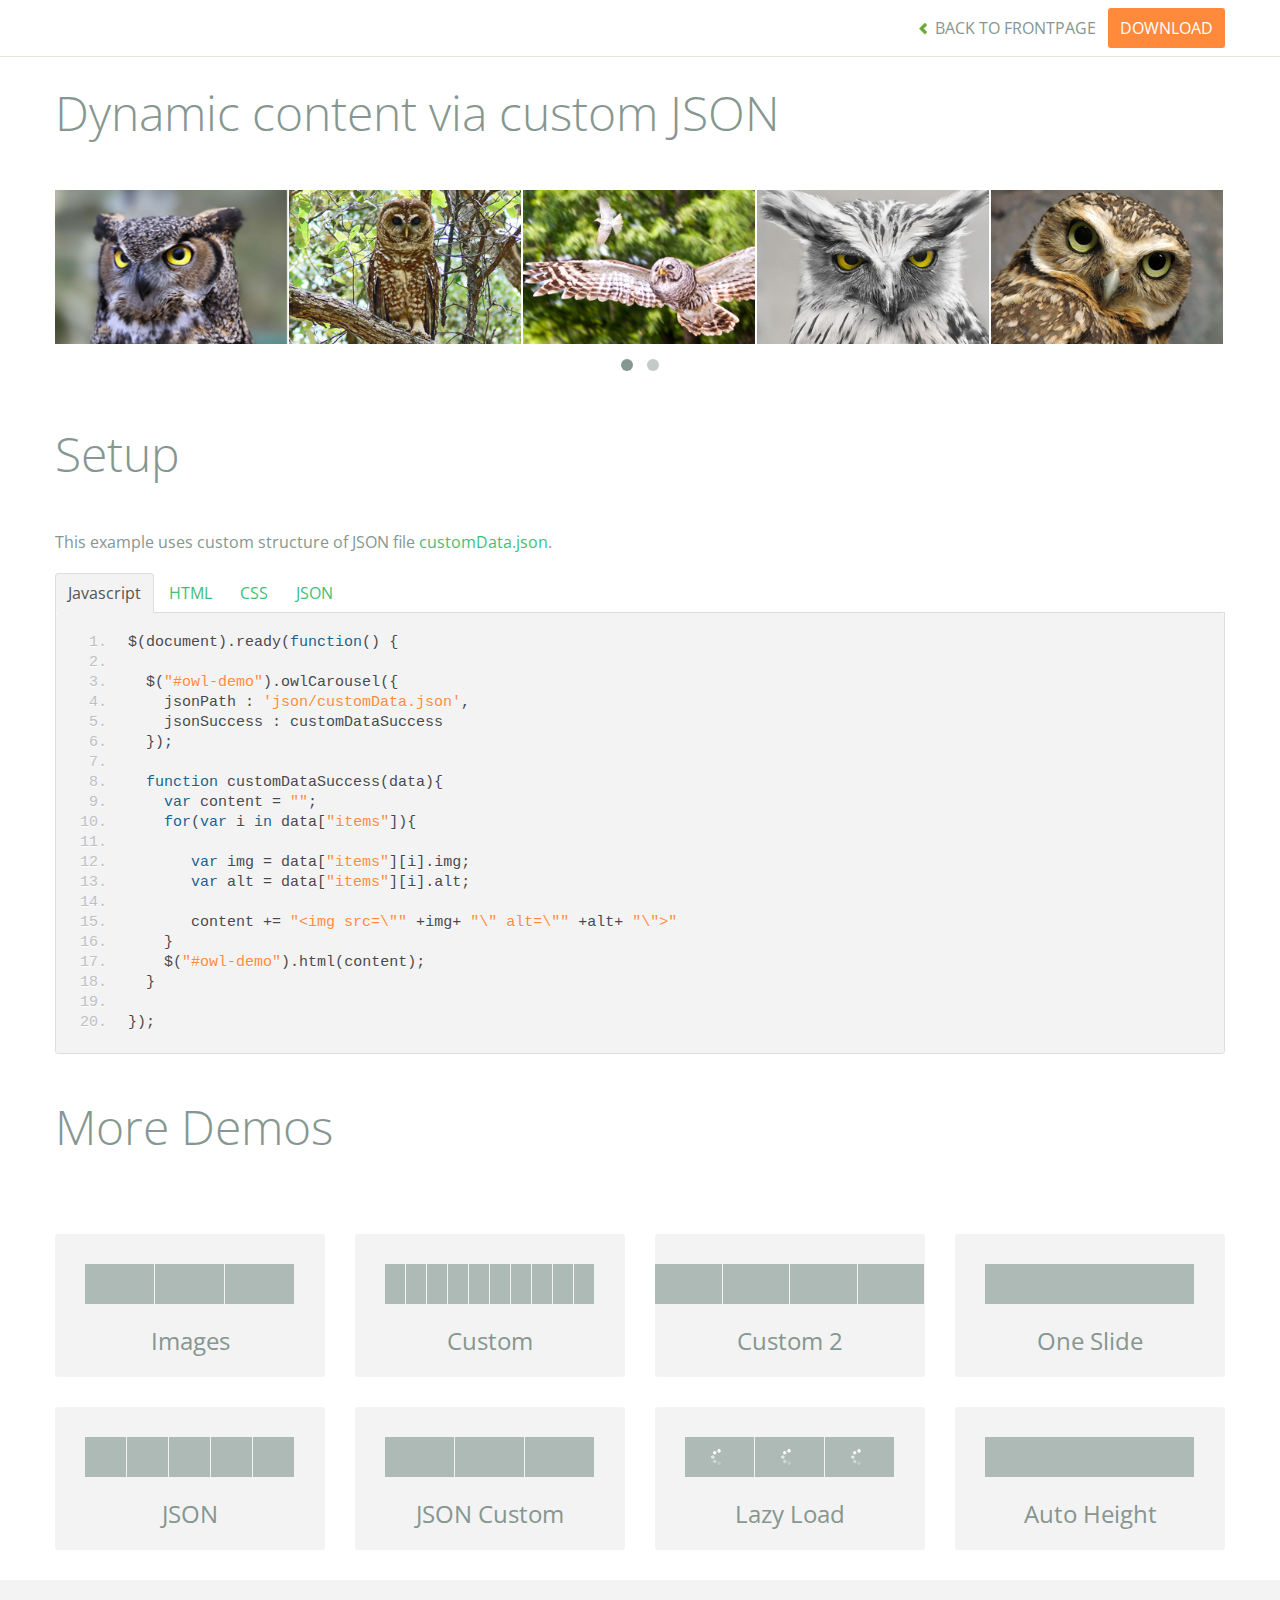
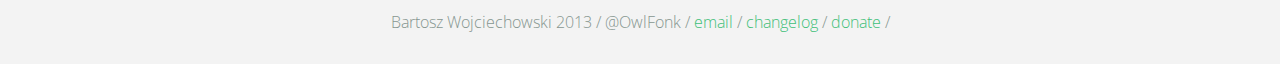
<file: lib/owl.carousel/demos/customJson.html>
<!DOCTYPE html>
<html lang="en">
  <head>
    <meta charset="utf-8">
    <title>Owl Carousel - Dynamic content via custom JSON</title>
    <meta name="viewport" content="width=device-width, initial-scale=1.0">
    <meta name="description" content="jQuery Responsive Carousel - Owl Carusel">
    <meta name="author" content="Bartosz Wojciechowski">

    <link href='http://fonts.googleapis.com/css?family=Open+Sans:400italic,400,300,600,700' rel='stylesheet' type='text/css'>
    <link href="../assets/css/bootstrapTheme.css" rel="stylesheet">
    <link href="../assets/css/custom.css" rel="stylesheet">

    <!-- Owl Carousel Assets -->
    <link href="../owl-carousel/owl.carousel.css" rel="stylesheet">
    <link href="../owl-carousel/owl.theme.css" rel="stylesheet">

    <link href="../assets/js/google-code-prettify/prettify.css" rel="stylesheet">

    <!-- Le fav and touch icons -->
    <link rel="apple-touch-icon-precomposed" sizes="144x144" href="../assets/ico/apple-touch-icon-144-precomposed.png">
    <link rel="apple-touch-icon-precomposed" sizes="114x114" href="../assets/ico/apple-touch-icon-114-precomposed.png">
      <link rel="apple-touch-icon-precomposed" sizes="72x72" href="../assets/ico/apple-touch-icon-72-precomposed.png">
                    <link rel="apple-touch-icon-precomposed" href="../assets/ico/apple-touch-icon-57-precomposed.png">
                                   <link rel="shortcut icon" href="../assets/ico/favicon.png">
  </head>
  <body>

      <div id="top-nav" class="navbar navbar-fixed-top">
        <div class="navbar-inner">
          <div class="container">
            <button type="button" class="btn btn-navbar" data-toggle="collapse" data-target=".nav-collapse">
            <span class="icon-bar"></span>
            <span class="icon-bar"></span>
            <span class="icon-bar"></span>
          </button>
            <div class="nav-collapse collapse">
            <ul class="nav pull-right">
              <li><a href="../index.html"><i class="icon-chevron-left"></i> Back to Frontpage</a></li>
              <li><a href="../owl.carousel.zip" class="download download-on" data-spy="affix" data-offset-top="450">Download</a></li>
            </ul>
            <ul class="nav pull-left">
              
            </ul>
            </div>
          </div>
        </div>
      </div>
   
    <div id="title">
      <div class="container">
        <div class="row">
          <div class="span12">
            <h1>Dynamic content via custom JSON</h1>
          </div>
        </div>
      </div>
    </div>

      <div id="demo">
        <div class="container">
          <div class="row">
            <div class="span12">

              <div id="owl-demo" class="owl-carousel">
              </div>
            </div>
          </div>
        </div>

    </div>

    <div id="example-info">
      <div class="container">
        <div class="row">
          <div class="span12">
            <h1>Setup</h1>
            <p>This example uses custom structure of JSON file <a href="json/customData.json">customData.json</a>.
            </p>
            <ul class="nav nav-tabs" id="myTab">
              <li class="active"><a href="#javascript">Javascript</a></li>
              <li><a href="#HTML">HTML</a></li>
              <li><a href="#CSS">CSS</a></li>
              <li><a href="#JSON">JSON</a></li>
            </ul>
             
            <div class="tab-content">

              <div class="tab-pane active" id="javascript">
<pre class="pre-show prettyprint linenums">
$(document).ready(function() {

  $("#owl-demo").owlCarousel({
    jsonPath : 'json/customData.json',
    jsonSuccess : customDataSuccess
  });

  function customDataSuccess(data){
    var content = "";
    for(var i in data["items"]){
       
       var img = data["items"][i].img;
       var alt = data["items"][i].alt;

       content += "&lt;img src=\"" +img+ "\" alt=\"" +alt+ "\"&gt"
    }
    $("#owl-demo").html(content);
  }

});
</pre>  

              </div>

              <div class="tab-pane" id="HTML">
<pre class="pre-show prettyprint linenums">
&lt;div id="owl-demo" class="owl-carousel"&gt;
&lt;/div&gt;
</pre>
              </div>

              <div class="tab-pane" id="CSS">
<pre class="pre-show prettyprint linenums">
#owl-demo .item{
  background: #a1def8;
  padding: 30px 0px;
  display: block;
  margin: 5px;
  color: #FFF;
  -webkit-border-radius: 3px;
  -moz-border-radius: 3px;
  border-radius: 3px;
  text-align: center;
}

</pre>
              </div>
              <div class="tab-pane" id="JSON">
<pre class="pre-show prettyprint linenums">
{
  "items" : [
    {
      "img": "assets/owl1.jpg",
      "alt" : "Owl Image 1"
    },
    {
      "img": "assets/owl2.jpg",
      "alt" : "Owl Image 2"
    },
    {
      "img": "assets/owl3.jpg",
      "alt" : "Owl Image 1"
    },
    {
      "img": "assets/owl4.jpg",
      "alt" : "Owl Image 2"
    },
    {
      "img": "assets/owl5.jpg",
      "alt" : "Owl Image 1"
    },
    {
      "img": "assets/owl6.jpg",
      "alt" : "Owl Image 2"
    }
  ]
}
</pre>
</div>
            </div><!--End Tab Content-->

          </div>
        </div>
      </div>
    </div>

    <div id="more">
      <div class="container">

        <div class="row">
          <div class="span12">
            <h1>More Demos</h1>
          </div>
        </div>

        <div class="row demos-row">
          <div class="span3">
            <a href="images.html" class="demo-box">
              <div class="demo-wrapper demo-images clearfix">
                <div class="demo-slide"><div class="bg"></div></div>
                <div class="demo-slide"><div class="bg"></div></div>
                <div class="demo-slide"><div class="bg"></div></div>
              </div>
              <h3>Images</h3>
            </a>
          </div>

          <div class="span3">
            <a href="custom.html" class="demo-box">
              <div class="demo-wrapper demo-custom clearfix">
                <div class="demo-slide"><div class="bg"></div></div>
                <div class="demo-slide"><div class="bg"></div></div>
                <div class="demo-slide"><div class="bg"></div></div>
                <div class="demo-slide"><div class="bg"></div></div>
                <div class="demo-slide"><div class="bg"></div></div>
                <div class="demo-slide"><div class="bg"></div></div>
                <div class="demo-slide"><div class="bg"></div></div>
                <div class="demo-slide"><div class="bg"></div></div>
                <div class="demo-slide"><div class="bg"></div></div>
                <div class="demo-slide"><div class="bg"></div></div>
              </div>
              <h3>Custom</h3>
            </a>
          </div>

          <div class="span3">
            <a href="itemsCustom.html" class="demo-box">
              <div class="demo-wrapper demo-full clearfix">
                <div class="demo-slide"><div class="bg"></div></div>
                <div class="demo-slide"><div class="bg"></div></div>
                <div class="demo-slide"><div class="bg"></div></div>
                <div class="demo-slide"><div class="bg"></div></div>
              </div>
              <h3>Custom 2</h3>
            </a>
          </div>

          <div class="span3">
            <a href="one.html" class="demo-box">
              <div class="demo-wrapper demo-one clearfix">
                <div class="demo-slide"><div class="bg"></div></div>
              </div>
              <h3>One Slide</h3>
            </a>
          </div>

        </div>
        <div class="row demos-row">
          <div class="span3">
            <a href="json.html" class="demo-box">
              <div class="demo-wrapper demo-Json clearfix">
                <div class="demo-slide"><div class="bg"></div></div>
                <div class="demo-slide"><div class="bg"></div></div>
                <div class="demo-slide"><div class="bg"></div></div>
                <div class="demo-slide"><div class="bg"></div></div>
                <div class="demo-slide"><div class="bg"></div></div>
              </div>
              <h3>JSON</h3>
            </a>
          </div>

          <div class="span3">
            <a href="customJson.html" class="demo-box">
              <div class="demo-wrapper demo-Json-custom clearfix">
                <div class="demo-slide"><div class="bg"></div></div>
                <div class="demo-slide"><div class="bg"></div></div>
                <div class="demo-slide"><div class="bg"></div></div>
              </div>
              <h3>JSON Custom</h3>
            </a>
          </div>

          <div class="span3">
            <a href="lazyLoad.html" class="demo-box">
              <div class="demo-wrapper demo-lazy clearfix">
                <div class="demo-slide"><div class="bg"></div></div>
                <div class="demo-slide"><div class="bg"></div></div>
                <div class="demo-slide"><div class="bg"></div></div>
              </div>
              <h3>Lazy Load</h3>
            </a>
          </div>

          <div class="span3">
            <a href="autoHeight.html" class="demo-box">
              <div class="demo-wrapper demo-height clearfix">
                <div class="demo-slide"><div class="bg"></div></div>
              </div>
              <h3>Auto Height</h3>
            </a>
          </div>

        </div>
      </div>
    </div>


 
    <div id="footer">
      <div class="container">
        <div class="row">
          <div class="span12">
            <h5>Bartosz Wojciechowski 2013 / @OwlFonk / 
            <a href="mailto:owl@owlgraphic.com?subject=Hey Owl!">email</a> / 
            <a href="../changelog.html">changelog</a> /
            <a href="https://www.paypal.com/cgi-bin/webscr?cmd=_s-xclick&hosted_button_id=EFSGXZS7V2U9N">donate</a> / 
            <a href="https://twitter.com/share" class="twitter-share-button" data-url="http://owlgraphic.com/owlcarousel/" data-text="Awesome jQuery Owl Carousel Responsive Plugin" data-via="OwlFonk" data-count="none" data-hashtags="owlcarousel"></a>
            <script>
            var owldomain = window.location.hostname.indexOf("owlgraphic");
            if(owldomain !== -1){
              !function(d,s,id){var js,fjs=d.getElementsByTagName(s)[0],p=/^http:/.test(d.location)?'http':'https';if(!d.getElementById(id)){js=d.createElement(s);js.id=id;js.src=p+'://platform.twitter.com/widgets.js';fjs.parentNode.insertBefore(js,fjs);}}(document, 'script', 'twitter-wjs');
            }
            </script>
            </h5>
          </div>
        </div>
      </div>
    </div>


    <script src="../assets/js/jquery-1.9.1.min.js"></script> 
    <script src="../owl-carousel/owl.carousel.js"></script>


    <!-- Demo -->

    <style>
    #owl-demo img{
        display: block;
        width: 99%;
        height: auto;
    }
    </style>


    <script>
    $(document).ready(function() {

      $("#owl-demo").owlCarousel({
        jsonPath : 'json/customData.json',
        jsonSuccess : customDataSuccess
      });

      function customDataSuccess(data){
        var content = "";
        for(var i in data["items"]){
           
           var img = data["items"][i].img;
           var alt = data["items"][i].alt;

           content += "<img src=\"" +img+ "\" alt=\"" +alt+ "\">"
        }
        $("#owl-demo").html(content);
      }

    });
    </script>


    <script src="../assets/js/bootstrap-collapse.js"></script>
    <script src="../assets/js/bootstrap-transition.js"></script>
    <script src="../assets/js/bootstrap-tab.js"></script>

    <script src="../assets/js/google-code-prettify/prettify.js"></script>
	  <script src="../assets/js/application.js"></script>

  </body>
</html>
</file>
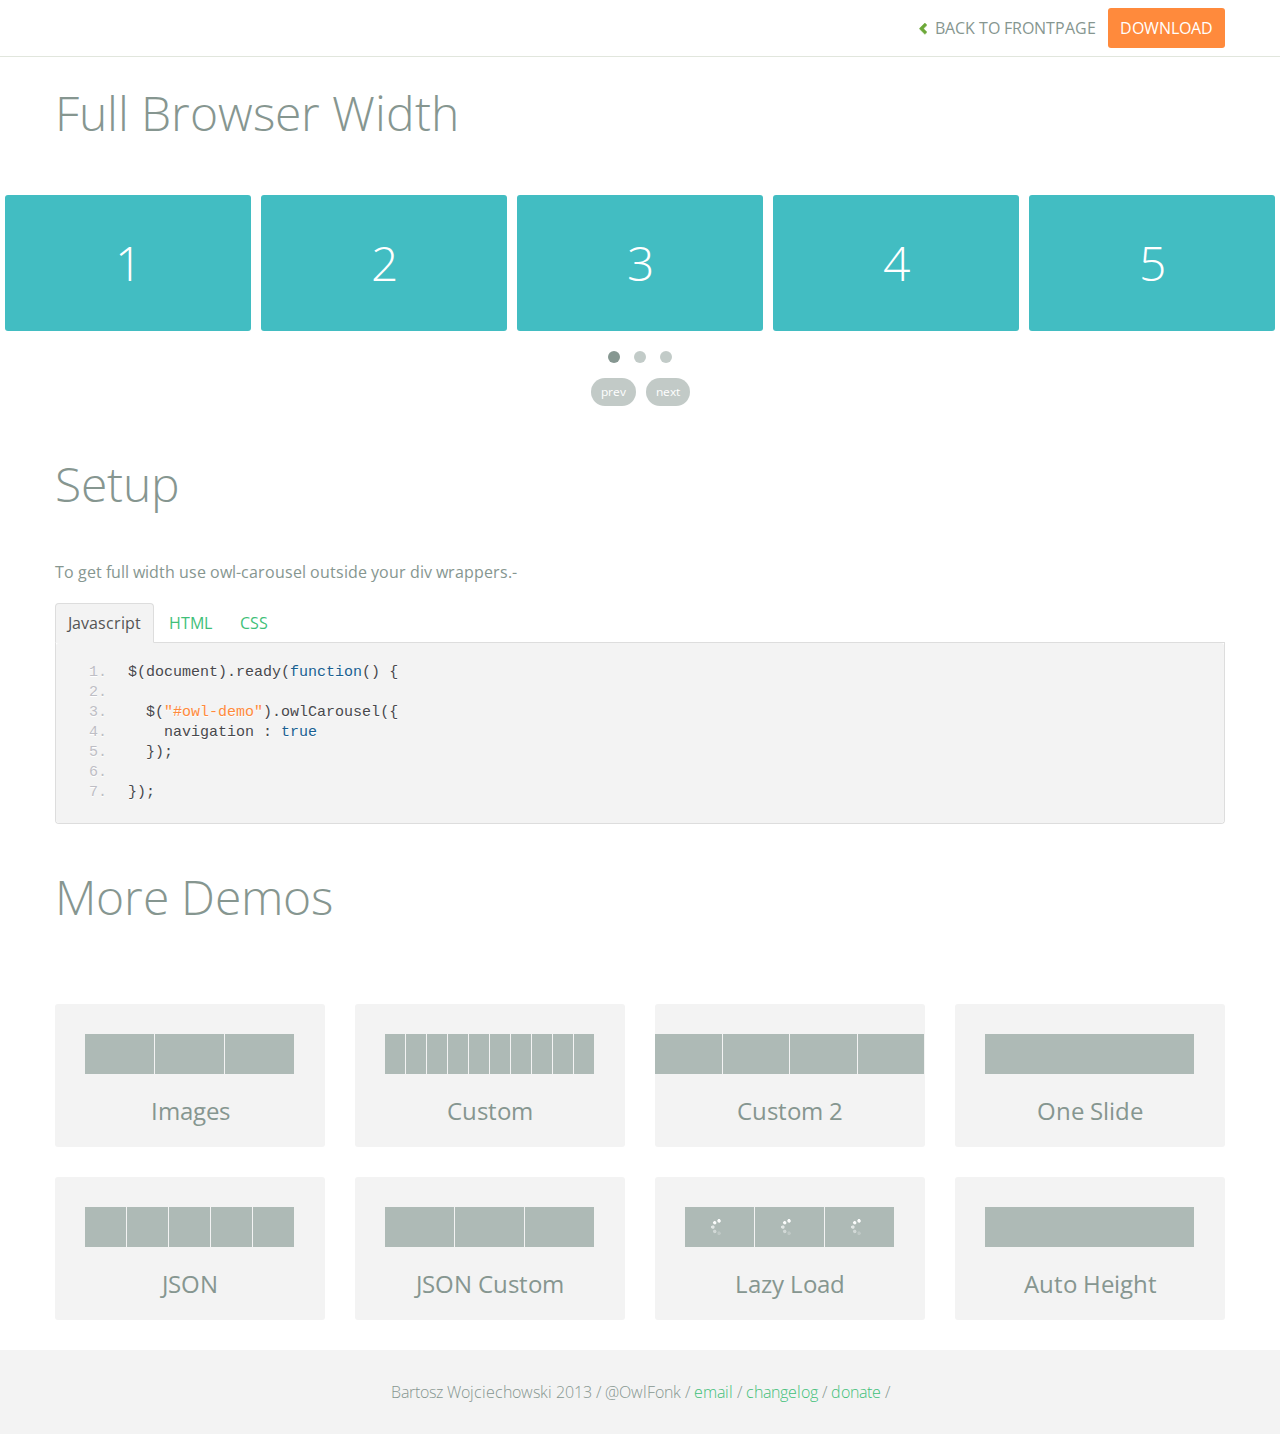
<file: lib/owl.carousel/demos/full.html>
<!DOCTYPE html>
<html lang="en">
  <head>
    <meta charset="utf-8">
    <title>Owl Carousel - Full Width Demo</title>
    <meta name="viewport" content="width=device-width, initial-scale=1.0">
    <meta name="description" content="jQuery Responsive Carousel - Owl Carusel">
    <meta name="author" content="Bartosz Wojciechowski">
    
    <link href='http://fonts.googleapis.com/css?family=Open+Sans:400italic,400,300,600,700' rel='stylesheet' type='text/css'>
    <link href="../assets/css/bootstrapTheme.css" rel="stylesheet">
    <link href="../assets/css/custom.css" rel="stylesheet">

    <!-- Owl Carousel Assets -->
    <link href="../owl-carousel/owl.carousel.css" rel="stylesheet">
    <link href="../owl-carousel/owl.theme.css" rel="stylesheet">

    <link href="../assets/js/google-code-prettify/prettify.css" rel="stylesheet">

	
    <!-- Le fav and touch icons -->
    <link rel="apple-touch-icon-precomposed" sizes="144x144" href="../assets/ico/apple-touch-icon-144-precomposed.png">
    <link rel="apple-touch-icon-precomposed" sizes="114x114" href="../assets/ico/apple-touch-icon-114-precomposed.png">
      <link rel="apple-touch-icon-precomposed" sizes="72x72" href="../assets/ico/apple-touch-icon-72-precomposed.png">
                    <link rel="apple-touch-icon-precomposed" href="../assets/ico/apple-touch-icon-57-precomposed.png">
                                   <link rel="shortcut icon" href="../assets/ico/favicon.png">
  </head>
  <body>

      <div id="top-nav" class="navbar navbar-fixed-top">
        <div class="navbar-inner">
          <div class="container">
            <button type="button" class="btn btn-navbar" data-toggle="collapse" data-target=".nav-collapse">
            <span class="icon-bar"></span>
            <span class="icon-bar"></span>
            <span class="icon-bar"></span>
          </button>
            <div class="nav-collapse collapse">
            <ul class="nav pull-right">
              <li><a href="../index.html"><i class="icon-chevron-left"></i> Back to Frontpage</a></li>
              <li><a href="../owl.carousel.zip" class="download download-on" data-spy="affix" data-offset-top="450">Download</a></li>
            </ul>
            <ul class="nav pull-left">
              
            </ul>
            </div>
          </div>
        </div>
      </div>
   
    <div id="title">
      <div class="container">
        <div class="row">
          <div class="span12">
            <h1>Full Browser Width</h1>
          </div>
        </div>
      </div>
    </div>

      <div id="demo">

        <div id="owl-demo" class="owl-carousel">
          
          <div class="item"><h1>1</h1></div>
          <div class="item"><h1>2</h1></div>
          <div class="item"><h1>3</h1></div>
          <div class="item"><h1>4</h1></div>
          <div class="item"><h1>5</h1></div>
          <div class="item"><h1>6</h1></div>
          <div class="item"><h1>7</h1></div>
          <div class="item"><h1>8</h1></div>
          <div class="item"><h1>9</h1></div>
          <div class="item"><h1>10</h1></div>
          <div class="item"><h1>11</h1></div>
          <div class="item"><h1>12</h1></div>

        </div>

    </div>

    <div id="example-info">
      <div class="container">
        <div class="row">
          <div class="span12">
            <h1>Setup</h1>
            <p>To get full width use owl-carousel outside your div wrappers.-</p>
            <ul class="nav nav-tabs" id="myTab">
              <li class="active"><a href="#javascript">Javascript</a></li>
              <li><a href="#HTML">HTML</a></li>
              <li><a href="#CSS">CSS</a></li>
            </ul>
             
            <div class="tab-content">

              <div class="tab-pane active" id="javascript">
<pre class="pre-show prettyprint linenums">
$(document).ready(function() {

  $("#owl-demo").owlCarousel({
    navigation : true
  });

});
</pre>  

              </div>

              <div class="tab-pane" id="HTML">
<pre class="pre-show prettyprint linenums">
&lt;div id="owl-demo" class="owl-carousel owl-theme"&gt;
          
  &lt;div class="item"&gt;&lt;h1&gt;1&lt;/h1&gt;&lt;/div&gt;
  &lt;div class="item"&gt;&lt;h1&gt;2&lt;/h1&gt;&lt;/div&gt;
  &lt;div class="item"&gt;&lt;h1&gt;3&lt;/h1&gt;&lt;/div&gt;
  &lt;div class="item"&gt;&lt;h1&gt;4&lt;/h1&gt;&lt;/div&gt;
  &lt;div class="item"&gt;&lt;h1&gt;5&lt;/h1&gt;&lt;/div&gt;
  &lt;div class="item"&gt;&lt;h1&gt;6&lt;/h1&gt;&lt;/div&gt;
  &lt;div class="item"&gt;&lt;h1&gt;7&lt;/h1&gt;&lt;/div&gt;
  &lt;div class="item"&gt;&lt;h1&gt;8&lt;/h1&gt;&lt;/div&gt;
  &lt;div class="item"&gt;&lt;h1&gt;9&lt;/h1&gt;&lt;/div&gt;
  &lt;div class="item"&gt;&lt;h1&gt;10&lt;/h1&gt;&lt;/div&gt;
  &lt;div class="item"&gt;&lt;h1&gt;11&lt;/h1&gt;&lt;/div&gt;
  &lt;div class="item"&gt;&lt;h1&gt;12&lt;/h1&gt;&lt;/div&gt;

&lt;/div&gt;
</pre>
              </div>

              <div class="tab-pane" id="CSS">
<pre class="pre-show prettyprint linenums">
#owl-demo .item{
  background: #42bdc2;
  padding: 30px 0px;
  margin: 10px;
  color: #FFF;
  -webkit-border-radius: 3px;
  -moz-border-radius: 3px;
  border-radius: 3px;
  text-align: center;
}
</pre>
              </div>
            </div><!--End Tab Content-->

          </div>
        </div>
      </div>
    </div>

    <div id="more">
      <div class="container">

        <div class="row">
          <div class="span12">
            <h1>More Demos</h1>
          </div>
        </div>

        <div class="row demos-row">
          <div class="span3">
            <a href="images.html" class="demo-box">
              <div class="demo-wrapper demo-images clearfix">
                <div class="demo-slide"><div class="bg"></div></div>
                <div class="demo-slide"><div class="bg"></div></div>
                <div class="demo-slide"><div class="bg"></div></div>
              </div>
              <h3>Images</h3>
            </a>
          </div>

          <div class="span3">
            <a href="custom.html" class="demo-box">
              <div class="demo-wrapper demo-custom clearfix">
                <div class="demo-slide"><div class="bg"></div></div>
                <div class="demo-slide"><div class="bg"></div></div>
                <div class="demo-slide"><div class="bg"></div></div>
                <div class="demo-slide"><div class="bg"></div></div>
                <div class="demo-slide"><div class="bg"></div></div>
                <div class="demo-slide"><div class="bg"></div></div>
                <div class="demo-slide"><div class="bg"></div></div>
                <div class="demo-slide"><div class="bg"></div></div>
                <div class="demo-slide"><div class="bg"></div></div>
                <div class="demo-slide"><div class="bg"></div></div>
              </div>
              <h3>Custom</h3>
            </a>
          </div>

          <div class="span3">
            <a href="itemsCustom.html" class="demo-box">
              <div class="demo-wrapper demo-full clearfix">
                <div class="demo-slide"><div class="bg"></div></div>
                <div class="demo-slide"><div class="bg"></div></div>
                <div class="demo-slide"><div class="bg"></div></div>
                <div class="demo-slide"><div class="bg"></div></div>
              </div>
              <h3>Custom 2</h3>
            </a>
          </div>

          <div class="span3">
            <a href="one.html" class="demo-box">
              <div class="demo-wrapper demo-one clearfix">
                <div class="demo-slide"><div class="bg"></div></div>
              </div>
              <h3>One Slide</h3>
            </a>
          </div>

        </div>
        <div class="row demos-row">
          <div class="span3">
            <a href="json.html" class="demo-box">
              <div class="demo-wrapper demo-Json clearfix">
                <div class="demo-slide"><div class="bg"></div></div>
                <div class="demo-slide"><div class="bg"></div></div>
                <div class="demo-slide"><div class="bg"></div></div>
                <div class="demo-slide"><div class="bg"></div></div>
                <div class="demo-slide"><div class="bg"></div></div>
              </div>
              <h3>JSON</h3>
            </a>
          </div>

          <div class="span3">
            <a href="customJson.html" class="demo-box">
              <div class="demo-wrapper demo-Json-custom clearfix">
                <div class="demo-slide"><div class="bg"></div></div>
                <div class="demo-slide"><div class="bg"></div></div>
                <div class="demo-slide"><div class="bg"></div></div>
              </div>
              <h3>JSON Custom</h3>
            </a>
          </div>

          <div class="span3">
            <a href="lazyLoad.html" class="demo-box">
              <div class="demo-wrapper demo-lazy clearfix">
                <div class="demo-slide"><div class="bg"></div></div>
                <div class="demo-slide"><div class="bg"></div></div>
                <div class="demo-slide"><div class="bg"></div></div>
              </div>
              <h3>Lazy Load</h3>
            </a>
          </div>

          <div class="span3">
            <a href="autoHeight.html" class="demo-box">
              <div class="demo-wrapper demo-height clearfix">
                <div class="demo-slide"><div class="bg"></div></div>
              </div>
              <h3>Auto Height</h3>
            </a>
          </div>

        </div>
      </div>
    </div>


 
    <div id="footer">
      <div class="container">
        <div class="row">
          <div class="span12">
            <h5>Bartosz Wojciechowski 2013 / @OwlFonk / 
            <a href="mailto:owl@owlgraphic.com?subject=Hey Owl!">email</a> / 
            <a href="../changelog.html">changelog</a> /
            <a href="https://www.paypal.com/cgi-bin/webscr?cmd=_s-xclick&hosted_button_id=EFSGXZS7V2U9N">donate</a> / 
            <a href="https://twitter.com/share" class="twitter-share-button" data-url="http://owlgraphic.com/owlcarousel/" data-text="Awesome jQuery Owl Carousel Responsive Plugin" data-via="OwlFonk" data-count="none" data-hashtags="owlcarousel"></a>
            <script>
            var owldomain = window.location.hostname.indexOf("owlgraphic");
            if(owldomain !== -1){
              !function(d,s,id){var js,fjs=d.getElementsByTagName(s)[0],p=/^http:/.test(d.location)?'http':'https';if(!d.getElementById(id)){js=d.createElement(s);js.id=id;js.src=p+'://platform.twitter.com/widgets.js';fjs.parentNode.insertBefore(js,fjs);}}(document, 'script', 'twitter-wjs');
            }
            </script>
            </h5>
          </div>
        </div>
      </div>
    </div>


    <script src="../assets/js/jquery-1.9.1.min.js"></script> 
    <script src="../owl-carousel/owl.carousel.js"></script>

    <!-- Demo -->

    <style>
    #owl-demo .item{
        background: #42bdc2;
        padding: 30px 0px;
        margin: 5px;
        color: #FFF;
        -webkit-border-radius: 3px;
        -moz-border-radius: 3px;
        border-radius: 3px;
        text-align: center;
    }
    </style>

    <script>
    $(document).ready(function() {
      $("#owl-demo").owlCarousel({
        navigation : true
      });
    });

    </script>
    

    <script src="../assets/js/bootstrap-collapse.js"></script>
    <script src="../assets/js/bootstrap-transition.js"></script>
    <script src="../assets/js/bootstrap-tab.js"></script>

    <script src="../assets/js/google-code-prettify/prettify.js"></script>
	  <script src="../assets/js/application.js"></script>

  </body>
</html>
</file>
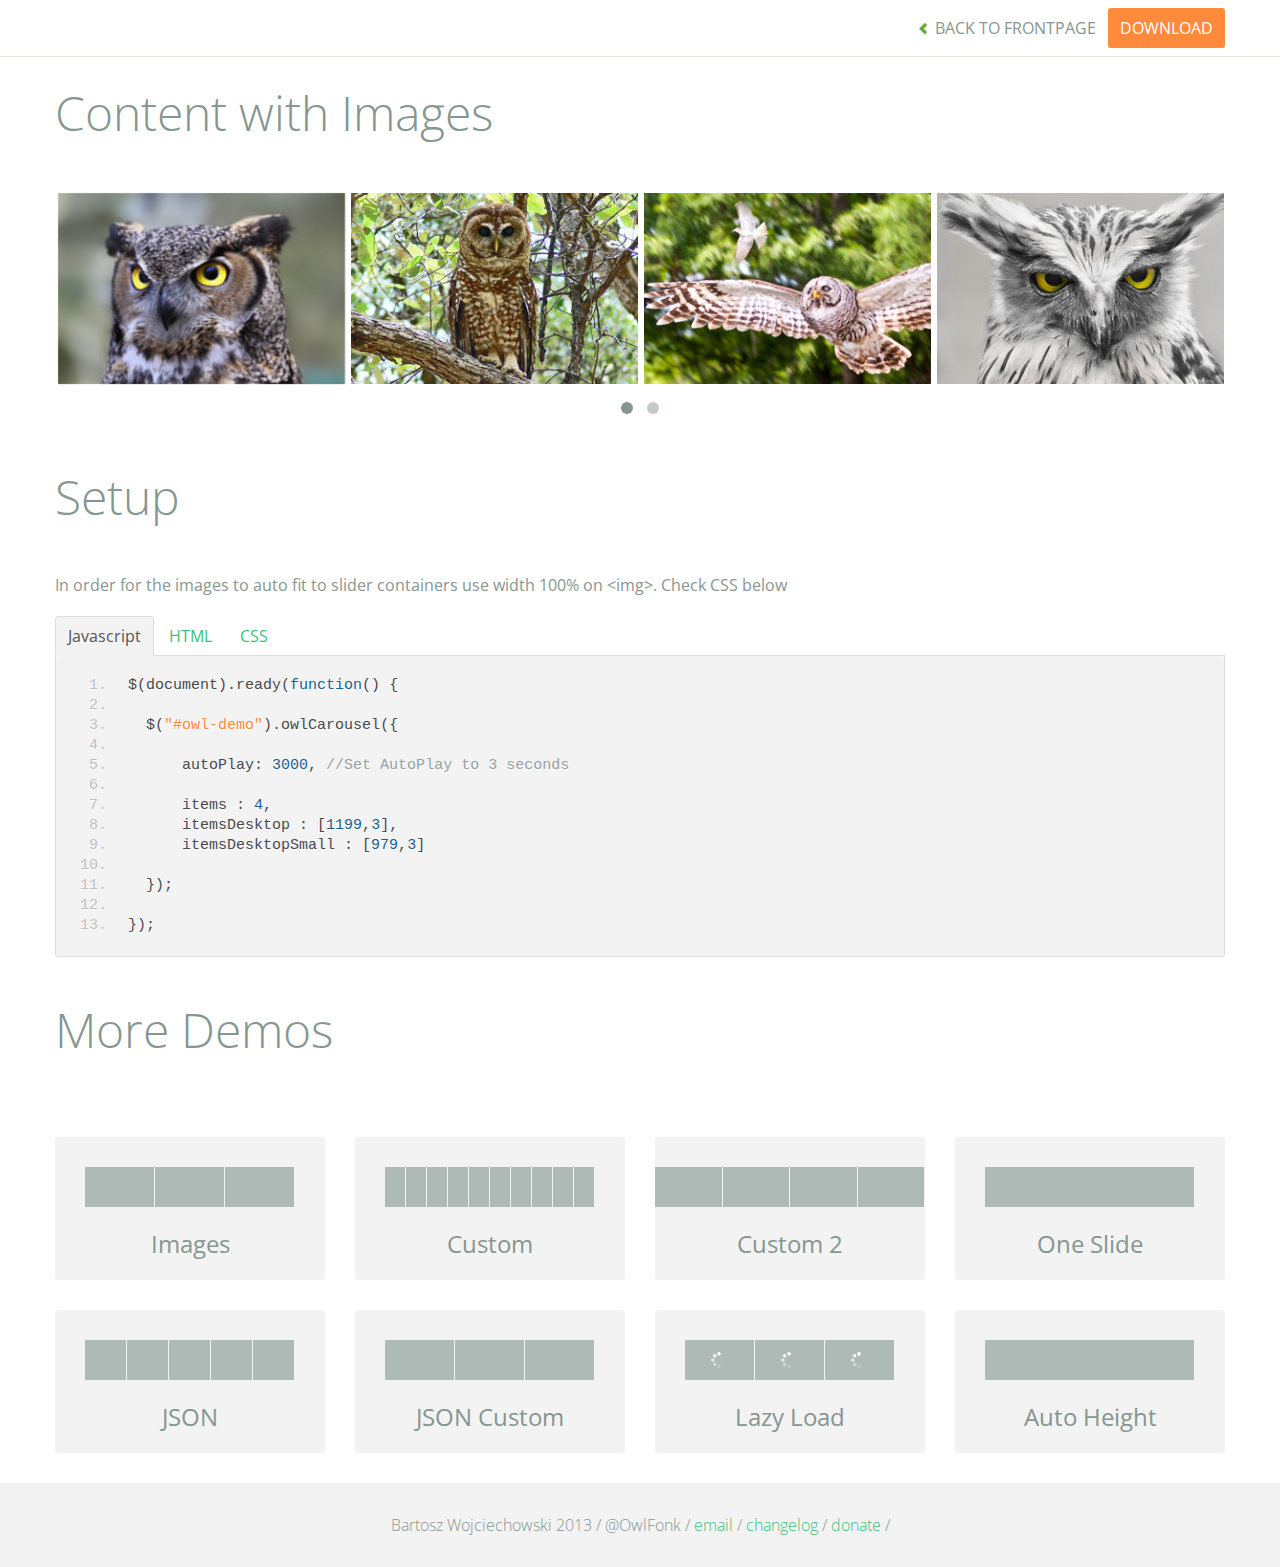
<file: lib/owl.carousel/demos/images.html>
<!DOCTYPE html>
<html lang="en">
  <head>
    <meta charset="utf-8">
    <title>Owl Carousel - Images Demo</title>
    <meta name="viewport" content="width=device-width, initial-scale=1.0">
    <meta name="description" content="jQuery Responsive Carousel - Owl Carusel">
    <meta name="author" content="Bartosz Wojciechowski">
    
    <link href='http://fonts.googleapis.com/css?family=Open+Sans:400italic,400,300,600,700' rel='stylesheet' type='text/css'>
    <link href="../assets/css/bootstrapTheme.css" rel="stylesheet">
    <link href="../assets/css/custom.css" rel="stylesheet">

    <!-- Owl Carousel Assets -->
    <link href="../owl-carousel/owl.carousel.css" rel="stylesheet">
    <link href="../owl-carousel/owl.theme.css" rel="stylesheet">

    <!-- Prettify -->
    <link href="../assets/js/google-code-prettify/prettify.css" rel="stylesheet">
    

    <!-- Le fav and touch icons -->
    <link rel="apple-touch-icon-precomposed" sizes="144x144" href="../assets/ico/apple-touch-icon-144-precomposed.png">
    <link rel="apple-touch-icon-precomposed" sizes="114x114" href="../assets/ico/apple-touch-icon-114-precomposed.png">
      <link rel="apple-touch-icon-precomposed" sizes="72x72" href="../assets/ico/apple-touch-icon-72-precomposed.png">
                    <link rel="apple-touch-icon-precomposed" href="../assets/ico/apple-touch-icon-57-precomposed.png">
                                   <link rel="shortcut icon" href="../assets/ico/favicon.png">
  </head>
  <body>

      <div id="top-nav" class="navbar navbar-fixed-top">
        <div class="navbar-inner">
          <div class="container">
            <button type="button" class="btn btn-navbar" data-toggle="collapse" data-target=".nav-collapse">
            <span class="icon-bar"></span>
            <span class="icon-bar"></span>
            <span class="icon-bar"></span>
          </button>
            <div class="nav-collapse collapse">
            <ul class="nav pull-right">
              <li><a href="../index.html"><i class="icon-chevron-left"></i> Back to Frontpage</a></li>
              <li><a href="../owl.carousel.zip" class="download download-on" data-spy="affix" data-offset-top="450">Download</a></li>
            </ul>
            <ul class="nav pull-left">
              
            </ul>
            </div>
          </div>
        </div>
      </div>
   
    <div id="title">
      <div class="container">
        <div class="row">
          <div class="span12">
            <h1>Content with Images</h1>
          </div>
        </div>
      </div>
    </div>

      <div id="demo">
        <div class="container">
          <div class="row">
            <div class="span12">

              <div id="owl-demo" class="owl-carousel">
                <div class="item"><img src="assets/owl1.jpg" alt="Owl Image"></div>
                <div class="item"><img src="assets/owl2.jpg" alt="Owl Image"></div>
                <div class="item"><img src="assets/owl3.jpg" alt="Owl Image"></div>
                <div class="item"><img src="assets/owl4.jpg" alt="Owl Image"></div>
                <div class="item"><img src="assets/owl5.jpg" alt="Owl Image"></div>
                <div class="item"><img src="assets/owl6.jpg" alt="Owl Image"></div>
                <div class="item"><img src="assets/owl7.jpg" alt="Owl Image"></div>
                <div class="item"><img src="assets/owl8.jpg" alt="Owl Image"></div>
              </div>
              
            </div>
          </div>
        </div>

    </div>

    <div id="example-info">
      <div class="container">
        <div class="row">
          <div class="span12">
            <h1>Setup</h1>
            <p>In order for the images to auto fit to slider containers use width 100% on &lt;img&gt;. Check CSS below</p>
            <ul class="nav nav-tabs" id="myTab">
              <li class="active"><a href="#javascript">Javascript</a></li>
              <li><a href="#HTML">HTML</a></li>
              <li><a href="#CSS">CSS</a></li>
            </ul>
             
            <div class="tab-content">

              <div class="tab-pane active" id="javascript">
<pre class="pre-show prettyprint linenums">
$(document).ready(function() {

  $("#owl-demo").owlCarousel({

      autoPlay: 3000, //Set AutoPlay to 3 seconds

      items : 4,
      itemsDesktop : [1199,3],
      itemsDesktopSmall : [979,3]

  });

});
</pre>  

              </div>

              <div class="tab-pane" id="HTML">
<pre class="pre-show prettyprint linenums">
&lt;div id="owl-demo"&gt;
          
  &lt;div class="item"&gt;&lt;img src="assets/owl1.jpg" alt="Owl Image"&gt;&lt;/div&gt;
  &lt;div class="item"&gt;&lt;img src="assets/owl2.jpg" alt="Owl Image"&gt;&lt;/div&gt;
  &lt;div class="item"&gt;&lt;img src="assets/owl3.jpg" alt="Owl Image"&gt;&lt;/div&gt;
  &lt;div class="item"&gt;&lt;img src="assets/owl4.jpg" alt="Owl Image"&gt;&lt;/div&gt;
  &lt;div class="item"&gt;&lt;img src="assets/owl5.jpg" alt="Owl Image"&gt;&lt;/div&gt;
  &lt;div class="item"&gt;&lt;img src="assets/owl6.jpg" alt="Owl Image"&gt;&lt;/div&gt;
  &lt;div class="item"&gt;&lt;img src="assets/owl7.jpg" alt="Owl Image"&gt;&lt;/div&gt;
  &lt;div class="item"&gt;&lt;img src="assets/owl8.jpg" alt="Owl Image"&gt;&lt;/div&gt;

&lt;/div&gt;
</pre>
              </div>

              <div class="tab-pane" id="CSS">
<pre class="pre-show prettyprint linenums">
#owl-demo .item{
  margin: 3px;
}
#owl-demo .item img{
  display: block;
  width: 100%;
  height: auto;
}
</pre>
              </div>
            </div><!--End Tab Content-->

          </div>
        </div>
      </div>
    </div>

    <div id="more">
      <div class="container">

        <div class="row">
          <div class="span12">
            <h1>More Demos</h1>
          </div>
        </div>

        <div class="row demos-row">
          <div class="span3">
            <a href="images.html" class="demo-box">
              <div class="demo-wrapper demo-images clearfix">
                <div class="demo-slide"><div class="bg"></div></div>
                <div class="demo-slide"><div class="bg"></div></div>
                <div class="demo-slide"><div class="bg"></div></div>
              </div>
              <h3>Images</h3>
            </a>
          </div>

          <div class="span3">
            <a href="custom.html" class="demo-box">
              <div class="demo-wrapper demo-custom clearfix">
                <div class="demo-slide"><div class="bg"></div></div>
                <div class="demo-slide"><div class="bg"></div></div>
                <div class="demo-slide"><div class="bg"></div></div>
                <div class="demo-slide"><div class="bg"></div></div>
                <div class="demo-slide"><div class="bg"></div></div>
                <div class="demo-slide"><div class="bg"></div></div>
                <div class="demo-slide"><div class="bg"></div></div>
                <div class="demo-slide"><div class="bg"></div></div>
                <div class="demo-slide"><div class="bg"></div></div>
                <div class="demo-slide"><div class="bg"></div></div>
              </div>
              <h3>Custom</h3>
            </a>
          </div>

          <div class="span3">
            <a href="itemsCustom.html" class="demo-box">
              <div class="demo-wrapper demo-full clearfix">
                <div class="demo-slide"><div class="bg"></div></div>
                <div class="demo-slide"><div class="bg"></div></div>
                <div class="demo-slide"><div class="bg"></div></div>
                <div class="demo-slide"><div class="bg"></div></div>
              </div>
              <h3>Custom 2</h3>
            </a>
          </div>

          <div class="span3">
            <a href="one.html" class="demo-box">
              <div class="demo-wrapper demo-one clearfix">
                <div class="demo-slide"><div class="bg"></div></div>
              </div>
              <h3>One Slide</h3>
            </a>
          </div>

        </div>
        <div class="row demos-row">
          <div class="span3">
            <a href="json.html" class="demo-box">
              <div class="demo-wrapper demo-Json clearfix">
                <div class="demo-slide"><div class="bg"></div></div>
                <div class="demo-slide"><div class="bg"></div></div>
                <div class="demo-slide"><div class="bg"></div></div>
                <div class="demo-slide"><div class="bg"></div></div>
                <div class="demo-slide"><div class="bg"></div></div>
              </div>
              <h3>JSON</h3>
            </a>
          </div>

          <div class="span3">
            <a href="customJson.html" class="demo-box">
              <div class="demo-wrapper demo-Json-custom clearfix">
                <div class="demo-slide"><div class="bg"></div></div>
                <div class="demo-slide"><div class="bg"></div></div>
                <div class="demo-slide"><div class="bg"></div></div>
              </div>
              <h3>JSON Custom</h3>
            </a>
          </div>

          <div class="span3">
            <a href="lazyLoad.html" class="demo-box">
              <div class="demo-wrapper demo-lazy clearfix">
                <div class="demo-slide"><div class="bg"></div></div>
                <div class="demo-slide"><div class="bg"></div></div>
                <div class="demo-slide"><div class="bg"></div></div>
              </div>
              <h3>Lazy Load</h3>
            </a>
          </div>

          <div class="span3">
            <a href="autoHeight.html" class="demo-box">
              <div class="demo-wrapper demo-height clearfix">
                <div class="demo-slide"><div class="bg"></div></div>
              </div>
              <h3>Auto Height</h3>
            </a>
          </div>

        </div>
      </div>
    </div>


 
    <div id="footer">
      <div class="container">
        <div class="row">
          <div class="span12">
            <h5>Bartosz Wojciechowski 2013 / @OwlFonk / 
            <a href="mailto:owl@owlgraphic.com?subject=Hey Owl!">email</a> / 
            <a href="../changelog.html">changelog</a> /
            <a href="https://www.paypal.com/cgi-bin/webscr?cmd=_s-xclick&hosted_button_id=EFSGXZS7V2U9N">donate</a> / 
            <a href="https://twitter.com/share" class="twitter-share-button" data-url="http://owlgraphic.com/owlcarousel/" data-text="Awesome jQuery Owl Carousel Responsive Plugin" data-via="OwlFonk" data-count="none" data-hashtags="owlcarousel"></a>
            <script>
            var owldomain = window.location.hostname.indexOf("owlgraphic");
            if(owldomain !== -1){
              !function(d,s,id){var js,fjs=d.getElementsByTagName(s)[0],p=/^http:/.test(d.location)?'http':'https';if(!d.getElementById(id)){js=d.createElement(s);js.id=id;js.src=p+'://platform.twitter.com/widgets.js';fjs.parentNode.insertBefore(js,fjs);}}(document, 'script', 'twitter-wjs');
            }
            </script>
            </h5>
          </div>
        </div>
      </div>
    </div>


    <script src="../assets/js/jquery-1.9.1.min.js"></script> 
    <script src="../owl-carousel/owl.carousel.js"></script>


    <!-- Demo -->

    <style>
    #owl-demo .item{
        margin: 3px;
    }
    #owl-demo .item img{
        display: block;
        width: 100%;
        height: auto;
    }
    </style>


    <script>
    $(document).ready(function() {
      $("#owl-demo").owlCarousel({
        autoPlay: 3000,
        items : 4,
        itemsDesktop : [1199,3],
        itemsDesktopSmall : [979,3]
      });

    });
    </script>

    <script src="../assets/js/bootstrap-collapse.js"></script>
    <script src="../assets/js/bootstrap-transition.js"></script>
    <script src="../assets/js/bootstrap-tab.js"></script>

    <script src="../assets/js/google-code-prettify/prettify.js"></script>
	  <script src="../assets/js/application.js"></script>

  </body>
</html>
</file>
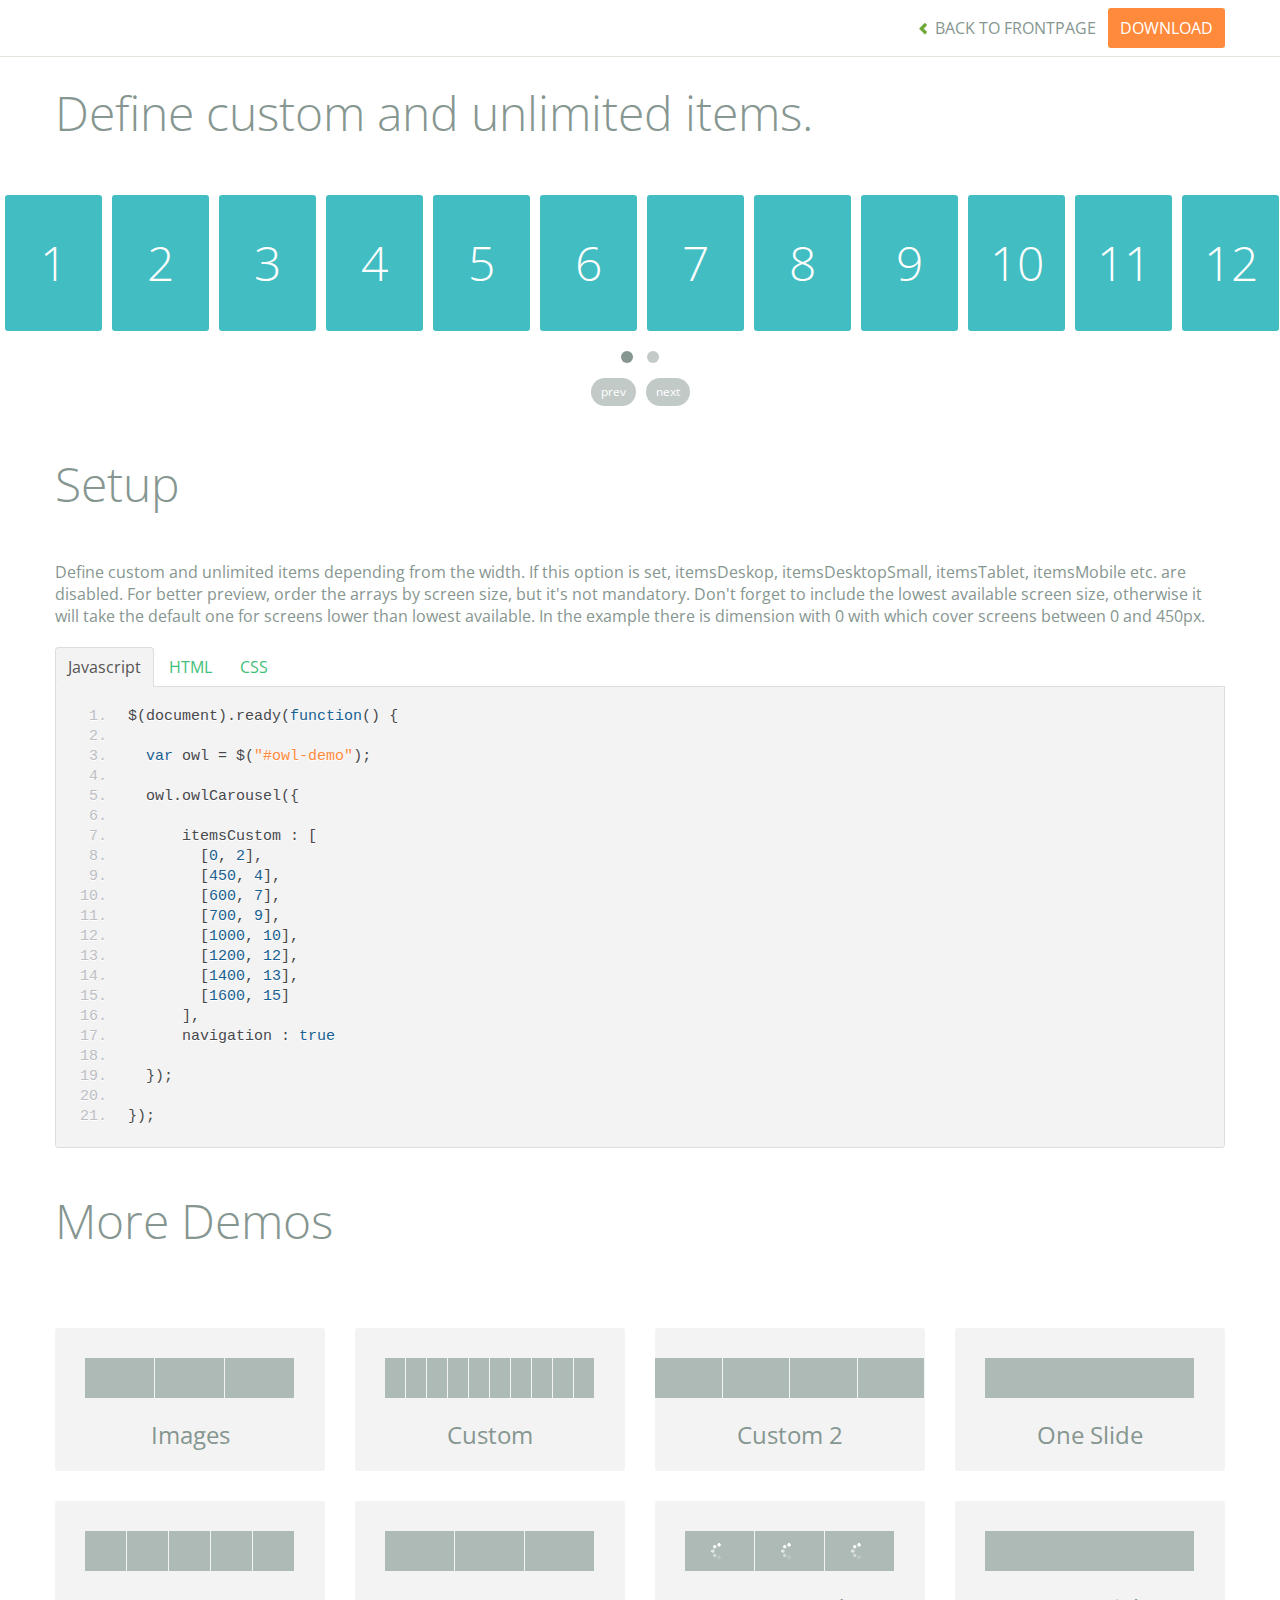
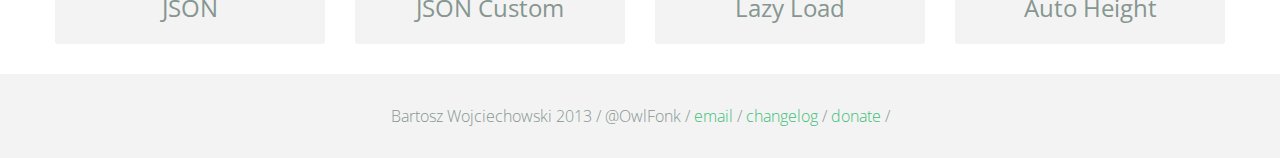
<file: lib/owl.carousel/demos/itemsCustom.html>
<!DOCTYPE html>
<html lang="en">
  <head>
    <meta charset="utf-8">
    <title>Owl Carousel - itemsCustom</title>
    <meta name="viewport" content="width=device-width, initial-scale=1.0">
    <meta name="description" content="jQuery Responsive Carousel - Owl Carusel">
    <meta name="author" content="Bartosz Wojciechowski">

    <link href='http://fonts.googleapis.com/css?family=Open+Sans:400italic,400,300,600,700' rel='stylesheet' type='text/css'>
    <link href="../assets/css/bootstrapTheme.css" rel="stylesheet">
    <link href="../assets/css/custom.css" rel="stylesheet">

    <!-- Owl Carousel Assets -->
    <link href="../owl-carousel/owl.carousel.css" rel="stylesheet">
    <link href="../owl-carousel/owl.theme.css" rel="stylesheet">

    <link href="../assets/js/google-code-prettify/prettify.css" rel="stylesheet">

    <!-- Le fav and touch icons -->
    <link rel="apple-touch-icon-precomposed" sizes="144x144" href="../assets/ico/apple-touch-icon-144-precomposed.png">
    <link rel="apple-touch-icon-precomposed" sizes="114x114" href="../assets/ico/apple-touch-icon-114-precomposed.png">
      <link rel="apple-touch-icon-precomposed" sizes="72x72" href="../assets/ico/apple-touch-icon-72-precomposed.png">
                    <link rel="apple-touch-icon-precomposed" href="../assets/ico/apple-touch-icon-57-precomposed.png">
                                   <link rel="shortcut icon" href="../assets/ico/favicon.png">
  </head>
  <body>

      <div id="top-nav" class="navbar navbar-fixed-top">
        <div class="navbar-inner">
          <div class="container">
            <button type="button" class="btn btn-navbar" data-toggle="collapse" data-target=".nav-collapse">
            <span class="icon-bar"></span>
            <span class="icon-bar"></span>
            <span class="icon-bar"></span>
          </button>
            <div class="nav-collapse collapse">
            <ul class="nav pull-right">
              <li><a href="../index.html"><i class="icon-chevron-left"></i> Back to Frontpage</a></li>
              <li><a href="../owl.carousel.zip" class="download download-on" data-spy="affix" data-offset-top="450">Download</a></li>
            </ul>
            <ul class="nav pull-left">
              
            </ul>
            </div>
          </div>
        </div>
      </div>
   
    <div id="title">
      <div class="container">
        <div class="row">
          <div class="span12">
            <h1>Define custom and unlimited items.</h1>
          </div>
        </div>
      </div>
    </div>

      <div id="demo">
        <div id="owl-demo" class="owl-carousel">
          
          <div class="item"><h1>1</h1></div>
          <div class="item"><h1>2</h1></div>
          <div class="item"><h1>3</h1></div>
          <div class="item"><h1>4</h1></div>
          <div class="item"><h1>5</h1></div>
          <div class="item"><h1>6</h1></div>
          <div class="item"><h1>7</h1></div>
          <div class="item"><h1>8</h1></div>
          <div class="item"><h1>9</h1></div>
          <div class="item"><h1>10</h1></div>
          <div class="item"><h1>11</h1></div>
          <div class="item"><h1>12</h1></div>
          <div class="item"><h1>13</h1></div>
          <div class="item"><h1>14</h1></div>
          <div class="item"><h1>15</h1></div>
          <div class="item"><h1>16</h1></div>
          <div class="item"><h1>17</h1></div>
          <div class="item"><h1>18</h1></div>
          <div class="item"><h1>19</h1></div>
          <div class="item"><h1>20</h1></div>

        </div>
    </div>

    <div id="example-info">
      <div class="container">
        <div class="row">
          <div class="span12">
            <h1>Setup</h1>
            <p>Define custom and unlimited items depending from the width. If this option is set, itemsDeskop, itemsDesktopSmall, itemsTablet, itemsMobile etc. are disabled. For better preview, order the arrays by screen size, but it's not mandatory. Don't forget to include the lowest available screen size, otherwise it will take the default one for screens lower than lowest available. In the example there is dimension with 0 with which cover screens between 0 and 450px.
            </p>
            <ul class="nav nav-tabs" id="myTab">
              <li class="active"><a href="#javascript">Javascript</a></li>
              <li><a href="#HTML">HTML</a></li>
              <li><a href="#CSS">CSS</a></li>
            </ul>
             
            <div class="tab-content">

              <div class="tab-pane active" id="javascript">
<pre class="pre-show prettyprint linenums">
$(document).ready(function() {

  var owl = &#36;("#owl-demo")&#59;

  owl.owlCarousel({
     
      itemsCustom : [
        [0, 2],
        [450, 4],
        [600, 7],
        [700, 9],
        [1000, 10],
        [1200, 12],
        [1400, 13],
        [1600, 15]
      ],
      navigation : true

  })&#59;

})&#59;
</pre>

              </div>

              <div class="tab-pane" id="HTML">
<pre class="pre-show prettyprint linenums">
&lt;div id="owl-demo" class="owl-carousel owl-theme"&gt;
  &lt;div class="item"&gt;&lt;h1&gt;1&lt;/h1&gt;&lt;/div&gt;
  &lt;div class="item"&gt;&lt;h1&gt;2&lt;/h1&gt;&lt;/div&gt;
  &lt;div class="item"&gt;&lt;h1&gt;3&lt;/h1&gt;&lt;/div&gt;
  &lt;div class="item"&gt;&lt;h1&gt;4&lt;/h1&gt;&lt;/div&gt;
  &lt;div class="item"&gt;&lt;h1&gt;5&lt;/h1&gt;&lt;/div&gt;
  &lt;div class="item"&gt;&lt;h1&gt;6&lt;/h1&gt;&lt;/div&gt;
  &lt;div class="item"&gt;&lt;h1&gt;7&lt;/h1&gt;&lt;/div&gt;
  &lt;div class="item"&gt;&lt;h1&gt;8&lt;/h1&gt;&lt;/div&gt;
  &lt;div class="item"&gt;&lt;h1&gt;9&lt;/h1&gt;&lt;/div&gt;
  &lt;div class="item"&gt;&lt;h1&gt;10&lt;/h1&gt;&lt;/div&gt;
  &lt;div class="item"&gt;&lt;h1&gt;11&lt;/h1&gt;&lt;/div&gt;
  &lt;div class="item"&gt;&lt;h1&gt;12&lt;/h1&gt;&lt;/div&gt;
  &lt;div class="item"&gt;&lt;h1&gt;13&lt;/h1&gt;&lt;/div&gt;
  &lt;div class="item"&gt;&lt;h1&gt;14&lt;/h1&gt;&lt;/div&gt;
  &lt;div class="item"&gt;&lt;h1&gt;15&lt;/h1&gt;&lt;/div&gt;
  &lt;div class="item"&gt;&lt;h1&gt;16&lt;/h1&gt;&lt;/div&gt;
  &lt;div class="item"&gt;&lt;h1&gt;17&lt;/h1&gt;&lt;/div&gt;
  &lt;div class="item"&gt;&lt;h1&gt;18&lt;/h1&gt;&lt;/div&gt;
  &lt;div class="item"&gt;&lt;h1&gt;19&lt;/h1&gt;&lt;/div&gt;
  &lt;div class="item"&gt;&lt;h1&gt;20&lt;/h1&gt;&lt;/div&gt;
&lt;/div&gt;

</pre>
              </div>

              <div class="tab-pane" id="CSS">
<pre class="pre-show prettyprint linenums">
#owl-demo .item{
    background: #42bdc2;
    padding: 30px 0px;
    margin: 5px;
    color: #FFF;
    -webkit-border-radius: 3px;
    -moz-border-radius: 3px;
    border-radius: 3px;
    text-align: center;
}
</pre>
              </div>
            </div><!--End Tab Content-->

          </div>
        </div>
      </div>
    </div>

    <div id="more">
      <div class="container">

        <div class="row">
          <div class="span12">
            <h1>More Demos</h1>
          </div>
        </div>

        <div class="row demos-row">
          <div class="span3">
            <a href="images.html" class="demo-box">
              <div class="demo-wrapper demo-images clearfix">
                <div class="demo-slide"><div class="bg"></div></div>
                <div class="demo-slide"><div class="bg"></div></div>
                <div class="demo-slide"><div class="bg"></div></div>
              </div>
              <h3>Images</h3>
            </a>
          </div>

          <div class="span3">
            <a href="custom.html" class="demo-box">
              <div class="demo-wrapper demo-custom clearfix">
                <div class="demo-slide"><div class="bg"></div></div>
                <div class="demo-slide"><div class="bg"></div></div>
                <div class="demo-slide"><div class="bg"></div></div>
                <div class="demo-slide"><div class="bg"></div></div>
                <div class="demo-slide"><div class="bg"></div></div>
                <div class="demo-slide"><div class="bg"></div></div>
                <div class="demo-slide"><div class="bg"></div></div>
                <div class="demo-slide"><div class="bg"></div></div>
                <div class="demo-slide"><div class="bg"></div></div>
                <div class="demo-slide"><div class="bg"></div></div>
              </div>
              <h3>Custom</h3>
            </a>
          </div>

          <div class="span3">
            <a href="itemsCustom.html" class="demo-box">
              <div class="demo-wrapper demo-full clearfix">
                <div class="demo-slide"><div class="bg"></div></div>
                <div class="demo-slide"><div class="bg"></div></div>
                <div class="demo-slide"><div class="bg"></div></div>
                <div class="demo-slide"><div class="bg"></div></div>
              </div>
              <h3>Custom 2</h3>
            </a>
          </div>

          <div class="span3">
            <a href="one.html" class="demo-box">
              <div class="demo-wrapper demo-one clearfix">
                <div class="demo-slide"><div class="bg"></div></div>
              </div>
              <h3>One Slide</h3>
            </a>
          </div>

        </div>
        <div class="row demos-row">
          <div class="span3">
            <a href="json.html" class="demo-box">
              <div class="demo-wrapper demo-Json clearfix">
                <div class="demo-slide"><div class="bg"></div></div>
                <div class="demo-slide"><div class="bg"></div></div>
                <div class="demo-slide"><div class="bg"></div></div>
                <div class="demo-slide"><div class="bg"></div></div>
                <div class="demo-slide"><div class="bg"></div></div>
              </div>
              <h3>JSON</h3>
            </a>
          </div>

          <div class="span3">
            <a href="customJson.html" class="demo-box">
              <div class="demo-wrapper demo-Json-custom clearfix">
                <div class="demo-slide"><div class="bg"></div></div>
                <div class="demo-slide"><div class="bg"></div></div>
                <div class="demo-slide"><div class="bg"></div></div>
              </div>
              <h3>JSON Custom</h3>
            </a>
          </div>

          <div class="span3">
            <a href="lazyLoad.html" class="demo-box">
              <div class="demo-wrapper demo-lazy clearfix">
                <div class="demo-slide"><div class="bg"></div></div>
                <div class="demo-slide"><div class="bg"></div></div>
                <div class="demo-slide"><div class="bg"></div></div>
              </div>
              <h3>Lazy Load</h3>
            </a>
          </div>

          <div class="span3">
            <a href="autoHeight.html" class="demo-box">
              <div class="demo-wrapper demo-height clearfix">
                <div class="demo-slide"><div class="bg"></div></div>
              </div>
              <h3>Auto Height</h3>
            </a>
          </div>

        </div>
      </div>
    </div>


 
    <div id="footer">
      <div class="container">
        <div class="row">
          <div class="span12">
            <h5>Bartosz Wojciechowski 2013 / @OwlFonk / 
            <a href="mailto:owl@owlgraphic.com?subject=Hey Owl!">email</a> / 
            <a href="../changelog.html">changelog</a> /
            <a href="https://www.paypal.com/cgi-bin/webscr?cmd=_s-xclick&hosted_button_id=EFSGXZS7V2U9N">donate</a> / 
            <a href="https://twitter.com/share" class="twitter-share-button" data-url="http://owlgraphic.com/owlcarousel/" data-text="Awesome jQuery Owl Carousel Responsive Plugin" data-via="OwlFonk" data-count="none" data-hashtags="owlcarousel"></a>
            <script>
            var owldomain = window.location.hostname.indexOf("owlgraphic");
            if(owldomain !== -1){
              !function(d,s,id){var js,fjs=d.getElementsByTagName(s)[0],p=/^http:/.test(d.location)?'http':'https';if(!d.getElementById(id)){js=d.createElement(s);js.id=id;js.src=p+'://platform.twitter.com/widgets.js';fjs.parentNode.insertBefore(js,fjs);}}(document, 'script', 'twitter-wjs');
            }
            </script>
            </h5>
          </div>
        </div>
      </div>
    </div>


    <script src="../assets/js/jquery-1.9.1.min.js"></script> 
    <script src="../owl-carousel/owl.carousel.js"></script>


    <!-- Demo -->

    <style>
    #owl-demo .item{
        background: #42bdc2;
        padding: 30px 0px;
        margin: 5px;
        color: #FFF;
        -webkit-border-radius: 3px;
        -moz-border-radius: 3px;
        border-radius: 3px;
        text-align: center;
    }
    </style>


    <script>
    $(document).ready(function() {

      var owl = $("#owl-demo");

      owl.owlCarousel({

        // Define custom and unlimited items depending from the width
        // If this option is set, itemsDeskop, itemsDesktopSmall, itemsTablet, itemsMobile etc. are disabled
        // For better preview, order the arrays by screen size, but it's not mandatory
        // Don't forget to include the lowest available screen size, otherwise it will take the default one for screens lower than lowest available.
        // In the example there is dimension with 0 with which cover screens between 0 and 450px
        
        itemsCustom : [
          [0, 2],
          [450, 4],
          [600, 7],
          [700, 9],
          [1000, 10],
          [1200, 12],
          [1400, 13],
          [1600, 15]
        ],
        navigation : true

      });



    });
    </script>

    <script src="../assets/js/bootstrap-collapse.js"></script>
    <script src="../assets/js/bootstrap-transition.js"></script>
    <script src="../assets/js/bootstrap-tab.js"></script>

    <script src="../assets/js/google-code-prettify/prettify.js"></script>
	  <script src="../assets/js/application.js"></script>

  </body>
</html>
</file>
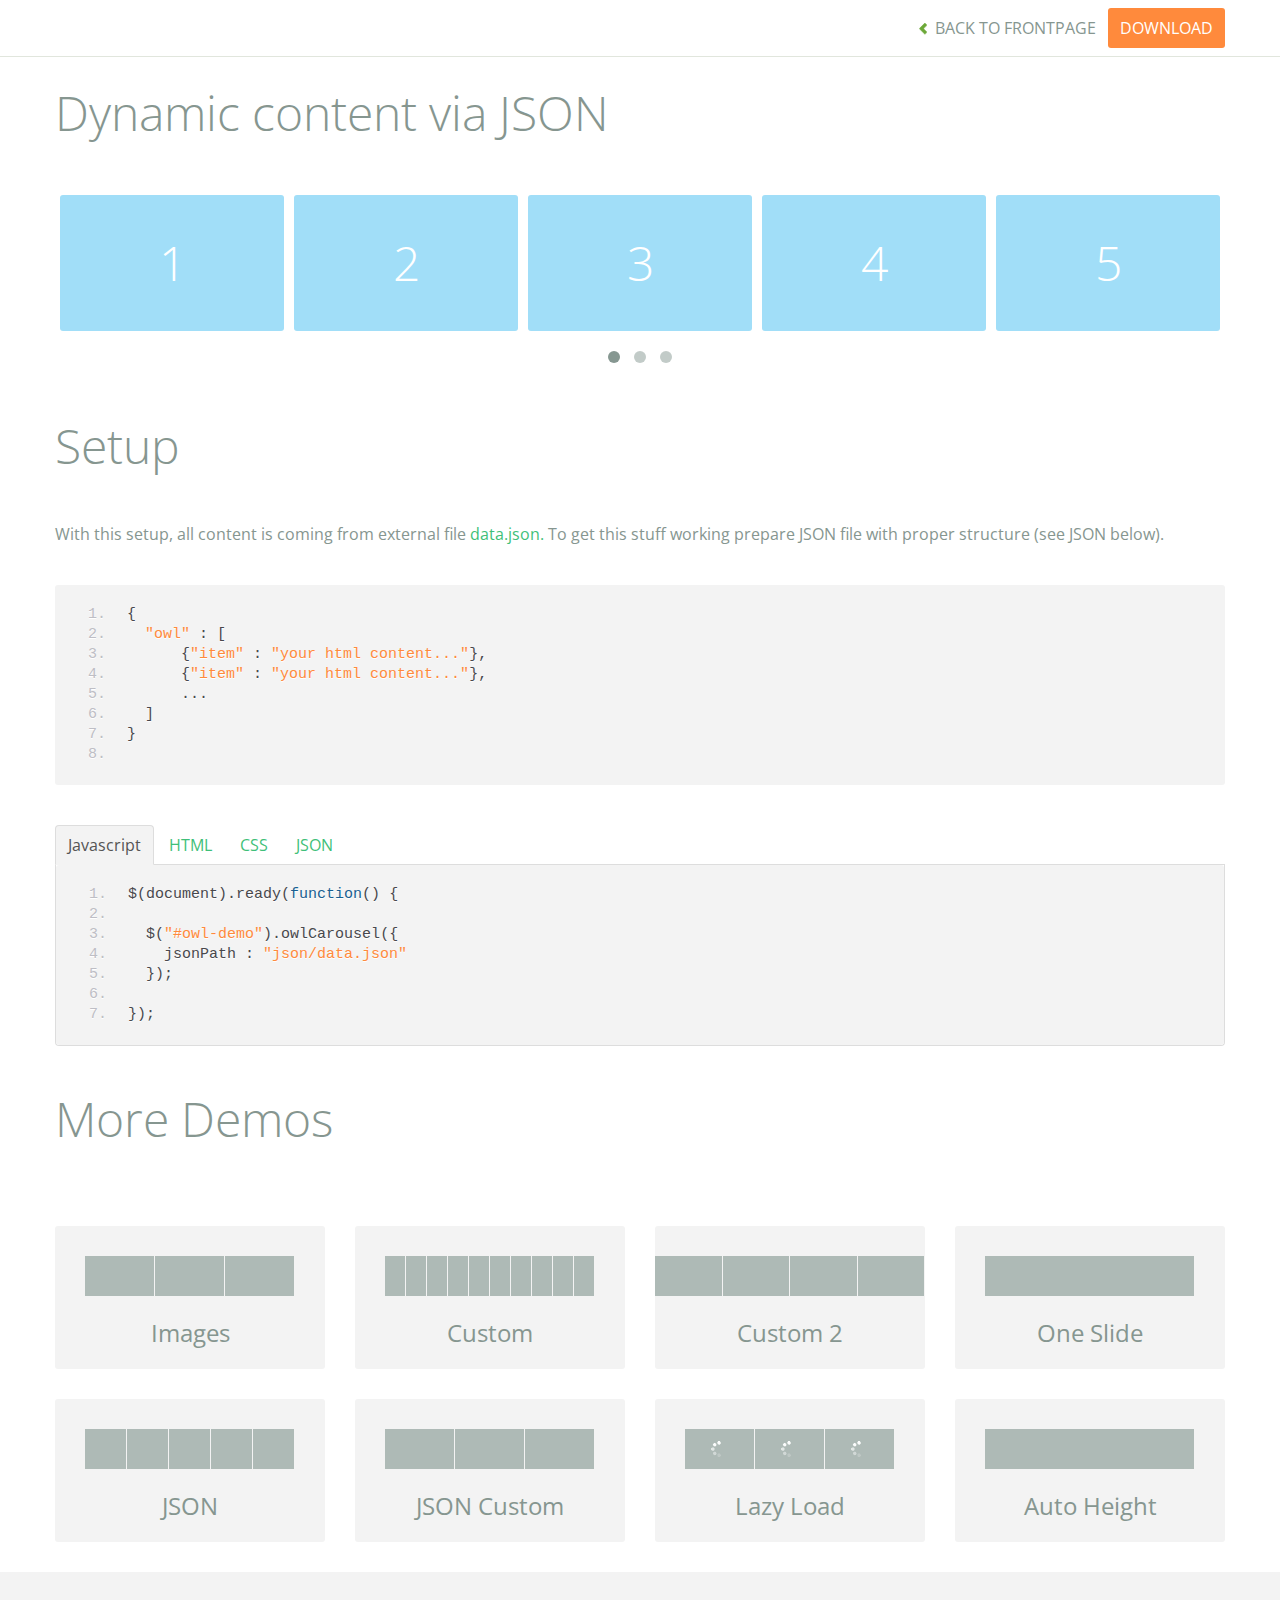
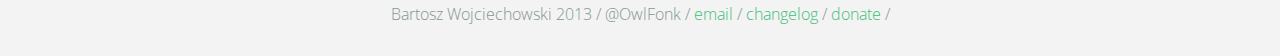
<file: lib/owl.carousel/demos/json.html>
<!DOCTYPE html>
<html lang="en">
  <head>
    <meta charset="utf-8">
    <title>Owl Carousel - Dynamic content via JSON</title>
    <meta name="viewport" content="width=device-width, initial-scale=1.0">
    <meta name="description" content="jQuery Responsive Carousel - Owl Carusel">
    <meta name="author" content="Bartosz Wojciechowski">

    <link href='http://fonts.googleapis.com/css?family=Open+Sans:400italic,400,300,600,700' rel='stylesheet' type='text/css'>
    <link href="../assets/css/bootstrapTheme.css" rel="stylesheet">
    <link href="../assets/css/custom.css" rel="stylesheet">

    <!-- Owl Carousel Assets -->
    <link href="../owl-carousel/owl.carousel.css" rel="stylesheet">
    <link href="../owl-carousel/owl.theme.css" rel="stylesheet">

    <link href="../assets/js/google-code-prettify/prettify.css" rel="stylesheet">

    <!-- Le fav and touch icons -->
    <link rel="apple-touch-icon-precomposed" sizes="144x144" href="../assets/ico/apple-touch-icon-144-precomposed.png">
    <link rel="apple-touch-icon-precomposed" sizes="114x114" href="../assets/ico/apple-touch-icon-114-precomposed.png">
      <link rel="apple-touch-icon-precomposed" sizes="72x72" href="../assets/ico/apple-touch-icon-72-precomposed.png">
                    <link rel="apple-touch-icon-precomposed" href="../assets/ico/apple-touch-icon-57-precomposed.png">
                                   <link rel="shortcut icon" href="../assets/ico/favicon.png">
  </head>
  <body>

      <div id="top-nav" class="navbar navbar-fixed-top">
        <div class="navbar-inner">
          <div class="container">
            <button type="button" class="btn btn-navbar" data-toggle="collapse" data-target=".nav-collapse">
            <span class="icon-bar"></span>
            <span class="icon-bar"></span>
            <span class="icon-bar"></span>
          </button>
            <div class="nav-collapse collapse">
            <ul class="nav pull-right">
              <li><a href="../index.html"><i class="icon-chevron-left"></i> Back to Frontpage</a></li>
              <li><a href="../owl.carousel.zip" class="download download-on" data-spy="affix" data-offset-top="450">Download</a></li>
            </ul>
            <ul class="nav pull-left">
              
            </ul>
            </div>
          </div>
        </div>
      </div>
   
    <div id="title">
      <div class="container">
        <div class="row">
          <div class="span12">
            <h1>Dynamic content via JSON</h1>
          </div>
        </div>
      </div>
    </div>

      <div id="demo">
        <div class="container">
          <div class="row">
            <div class="span12">

              <div id="owl-demo" class="owl-carousel">
              </div>
            </div>
          </div>
        </div>

    </div>

    <div id="example-info">
      <div class="container">
        <div class="row">
          <div class="span12">
            <h1>Setup</h1>
            <p>With this setup, all content is coming from external file <a href="json/data.json">data.json.</a> To get this stuff working prepare JSON file with proper structure (see JSON below).</p>
            <pre class="pre-show prettyprint linenums">
{
  "owl" : [
      {"item" : "your html content..."},
      {"item" : "your html content..."},
      ...
  ]
}
            </pre>
            <ul class="nav nav-tabs" id="myTab">
              <li class="active"><a href="#javascript">Javascript</a></li>
              <li><a href="#HTML">HTML</a></li>
              <li><a href="#CSS">CSS</a></li>
              <li><a href="#JSON">JSON</a></li>
            </ul>
             
            <div class="tab-content">

              <div class="tab-pane active" id="javascript">
<pre class="pre-show prettyprint linenums">
$(document).ready(function() {

  $("#owl-demo").owlCarousel({
    jsonPath : "json/data.json" 
  });

});
</pre>  

              </div>

              <div class="tab-pane" id="HTML">
<pre class="pre-show prettyprint linenums">
&lt;div id="owl-demo" class="owl-carousel owl-theme"&gt;
&lt;/div&gt;
</pre>
              </div>

              <div class="tab-pane" id="CSS">
<pre class="pre-show prettyprint linenums">
#owl-demo .item{
  background: #a1def8;
  padding: 30px 0px;
  display: block;
  margin: 5px;
  color: #FFF;
  -webkit-border-radius: 3px;
  -moz-border-radius: 3px;
  border-radius: 3px;
  text-align: center;
}

</pre>
              </div>
              <div class="tab-pane" id="JSON">
<pre class="pre-show prettyprint linenums">
{
  "owl" : [
      {"item" : "&lt;span class='item'&gt;&lt;h1&gt;1&lt;/h1&gt;&lt;/span&gt;"},
      {"item" : "&lt;span class='item'&gt;&lt;h1&gt;2&lt;/h1&gt;&lt;/span&gt;"},
      {"item" : "&lt;span class='item'&gt;&lt;h1&gt;3&lt;/h1&gt;&lt;/span&gt;"},
      {"item" : "&lt;span class='item'&gt;&lt;h1&gt;4&lt;/h1&gt;&lt;/span&gt;"},
      {"item" : "&lt;span class='item'&gt;&lt;h1&gt;5&lt;/h1&gt;&lt;/span&gt;"},
      {"item" : "&lt;span class='item'&gt;&lt;h1&gt;6&lt;/h1&gt;&lt;/span&gt;"},
      {"item" : "&lt;span class='item'&gt;&lt;h1&gt;7&lt;/h1&gt;&lt;/span&gt;"},
      {"item" : "&lt;span class='item'&gt;&lt;h1&gt;8&lt;/h1&gt;&lt;/span&gt;"},
      {"item" : "&lt;span class='item'&gt;&lt;h1&gt;9&lt;/h1&gt;&lt;/span&gt;"},
      {"item" : "&lt;span class='item'&gt;&lt;h1&gt;10&lt;/h1&gt;&lt;/span&gt;"},
      {"item" : "&lt;span class='item'&gt;&lt;h1&gt;11&lt;/h1&gt;&lt;/span&gt;"},
      {"item" : "&lt;span class='item'&gt;&lt;h1&gt;12&lt;/h1&gt;&lt;/span&gt;"},
      {"item" : "&lt;span class='item'&gt;&lt;h1&gt;13&lt;/h1&gt;&lt;/span&gt;"},
      {"item" : "&lt;span class='item'&gt;&lt;h1&gt;14&lt;/h1&gt;&lt;/span&gt;"}
  ]
}
</pre>
</div>
            </div><!--End Tab Content-->

          </div>
        </div>
      </div>
    </div>

    <div id="more">
      <div class="container">

        <div class="row">
          <div class="span12">
            <h1>More Demos</h1>
          </div>
        </div>

        <div class="row demos-row">
          <div class="span3">
            <a href="images.html" class="demo-box">
              <div class="demo-wrapper demo-images clearfix">
                <div class="demo-slide"><div class="bg"></div></div>
                <div class="demo-slide"><div class="bg"></div></div>
                <div class="demo-slide"><div class="bg"></div></div>
              </div>
              <h3>Images</h3>
            </a>
          </div>

          <div class="span3">
            <a href="custom.html" class="demo-box">
              <div class="demo-wrapper demo-custom clearfix">
                <div class="demo-slide"><div class="bg"></div></div>
                <div class="demo-slide"><div class="bg"></div></div>
                <div class="demo-slide"><div class="bg"></div></div>
                <div class="demo-slide"><div class="bg"></div></div>
                <div class="demo-slide"><div class="bg"></div></div>
                <div class="demo-slide"><div class="bg"></div></div>
                <div class="demo-slide"><div class="bg"></div></div>
                <div class="demo-slide"><div class="bg"></div></div>
                <div class="demo-slide"><div class="bg"></div></div>
                <div class="demo-slide"><div class="bg"></div></div>
              </div>
              <h3>Custom</h3>
            </a>
          </div>

          <div class="span3">
            <a href="itemsCustom.html" class="demo-box">
              <div class="demo-wrapper demo-full clearfix">
                <div class="demo-slide"><div class="bg"></div></div>
                <div class="demo-slide"><div class="bg"></div></div>
                <div class="demo-slide"><div class="bg"></div></div>
                <div class="demo-slide"><div class="bg"></div></div>
              </div>
              <h3>Custom 2</h3>
            </a>
          </div>

          <div class="span3">
            <a href="one.html" class="demo-box">
              <div class="demo-wrapper demo-one clearfix">
                <div class="demo-slide"><div class="bg"></div></div>
              </div>
              <h3>One Slide</h3>
            </a>
          </div>

        </div>
        <div class="row demos-row">
          <div class="span3">
            <a href="json.html" class="demo-box">
              <div class="demo-wrapper demo-Json clearfix">
                <div class="demo-slide"><div class="bg"></div></div>
                <div class="demo-slide"><div class="bg"></div></div>
                <div class="demo-slide"><div class="bg"></div></div>
                <div class="demo-slide"><div class="bg"></div></div>
                <div class="demo-slide"><div class="bg"></div></div>
              </div>
              <h3>JSON</h3>
            </a>
          </div>

          <div class="span3">
            <a href="customJson.html" class="demo-box">
              <div class="demo-wrapper demo-Json-custom clearfix">
                <div class="demo-slide"><div class="bg"></div></div>
                <div class="demo-slide"><div class="bg"></div></div>
                <div class="demo-slide"><div class="bg"></div></div>
              </div>
              <h3>JSON Custom</h3>
            </a>
          </div>

          <div class="span3">
            <a href="lazyLoad.html" class="demo-box">
              <div class="demo-wrapper demo-lazy clearfix">
                <div class="demo-slide"><div class="bg"></div></div>
                <div class="demo-slide"><div class="bg"></div></div>
                <div class="demo-slide"><div class="bg"></div></div>
              </div>
              <h3>Lazy Load</h3>
            </a>
          </div>

          <div class="span3">
            <a href="autoHeight.html" class="demo-box">
              <div class="demo-wrapper demo-height clearfix">
                <div class="demo-slide"><div class="bg"></div></div>
              </div>
              <h3>Auto Height</h3>
            </a>
          </div>

        </div>
      </div>
    </div>


 
    <div id="footer">
      <div class="container">
        <div class="row">
          <div class="span12">
            <h5>Bartosz Wojciechowski 2013 / @OwlFonk / 
            <a href="mailto:owl@owlgraphic.com?subject=Hey Owl!">email</a> / 
            <a href="../changelog.html">changelog</a> /
            <a href="https://www.paypal.com/cgi-bin/webscr?cmd=_s-xclick&hosted_button_id=EFSGXZS7V2U9N">donate</a> / 
            <a href="https://twitter.com/share" class="twitter-share-button" data-url="http://owlgraphic.com/owlcarousel/" data-text="Awesome jQuery Owl Carousel Responsive Plugin" data-via="OwlFonk" data-count="none" data-hashtags="owlcarousel"></a>
            <script>
            var owldomain = window.location.hostname.indexOf("owlgraphic");
            if(owldomain !== -1){
              !function(d,s,id){var js,fjs=d.getElementsByTagName(s)[0],p=/^http:/.test(d.location)?'http':'https';if(!d.getElementById(id)){js=d.createElement(s);js.id=id;js.src=p+'://platform.twitter.com/widgets.js';fjs.parentNode.insertBefore(js,fjs);}}(document, 'script', 'twitter-wjs');
            }
            </script>
            </h5>
          </div>
        </div>
      </div>
    </div>


    <script src="../assets/js/jquery-1.9.1.min.js"></script> 
    <script src="../owl-carousel/owl.carousel.js"></script>


    <!-- Demo -->

    <style>
    #owl-demo .item{
        background: #a1def8;
        padding: 30px 0px;
        display: block;
        margin: 5px;
        color: #FFF;
        -webkit-border-radius: 3px;
        -moz-border-radius: 3px;
        border-radius: 3px;
        text-align: center;
    }
    </style>


    <script>
    $(document).ready(function() {

      $("#owl-demo").owlCarousel({
        jsonPath : "json/data.json"
      });

    });
    </script>


    <script src="../assets/js/bootstrap-collapse.js"></script>
    <script src="../assets/js/bootstrap-transition.js"></script>
    <script src="../assets/js/bootstrap-tab.js"></script>

    <script src="../assets/js/google-code-prettify/prettify.js"></script>
	  <script src="../assets/js/application.js"></script>

  </body>
</html>
</file>
<file: css/orlando.css>
@font-face {
	font-family: 'OpenSans';
	src: url("../fonts/Open_Sans/OpenSans-Regular.ttf");
	font-size: 1em;
}
@font-face {
	font-family: 'OpenSans-Light';
	src: url("../fonts/Open_Sans/OpenSans-Light.ttf");
	font-size: 1em;
}
header {
	width: 100%;
	height: 150px;
	background-color: rgba(94, 41, 154, .8);
	z-index: 2;
    position: relative;
}
header .container {
	position: relative;
}
header .header-black {
	background-color: #000;
	height: 40px;
}
header .header-black li {
	background-image: url("../img/clubs.png");
	background-repeat: no-repeat;
	display: inline-block;
	margin: 4px;
}
header .header-black li.club-01 {
	background-position: 0px 0px;
}
header .header-black li.club-02 {
	background-position: -48px 0px;
}
header .header-black li.club-03 {
	background-position: -95px 0px;
}
header .header-black li.club-04 {
	background-position: -140px 0px;
}
header .header-black li.club-05 {
	background-position: -189px 0px;
}
header .header-black li.club-06 {
	background-position: -239px 0px;
}
header .header-black li.club-07 {
	background-position: -288px 0px;
}
header .header-black li.club-08 {
	background-position: -334px 0px;
}
header .header-black li.club-09 {
	background-position: -381px 0px;
}
header .header-black li.club-10 {
	background-position: -429px 0px;
}
header .header-black li.club-11 {
	background-position: -478px 0px;
}
header .header-black li.club-12 {
	background-position: -527px 0px;
}
header .header-black li.club-13 {
	background-position: -579px 0px;
}
header .header-black li.club-14 {
	background-position: -629px 0px;
}
header .header-black li.club-15 {
	background-position: -671px 0px;
}
header .header-black li.club-16 {
	background-position: -719px 0px;
}
header .header-black li.club-17 {
	background-position: -763px 0px;
}
header .header-black li.club-18 {
	background-position: -808px 0px;
}
header .header-black li.club-19 {
	background-position: -853px 0px;
}
header .header-black li.club-20 {
	background-position: -900px 0px;
}
header .header-black li.club-21 {
	background-position: -950px 0px;
}
header .header-black li.club-22 {
	background-position: -1000px 0px;
}
header .header-black li a {
	width: 32px;
	height: 32px;
	display: block;
}
header #logotipo {
	position: absolute;
	top: 20px;
	z-index: 3;
}
#banner h1.efeito {
	color:red;
	font-size:12em;
}
#menu {
	margin: 12px 0;
}
#menu li {
	display: inline-block;
	font-family: "OpenSans";
}
#menu li.search {
	width: 182px;
	transition-timing-function: cubic-bezier(1,-.91,.91,1);
	transition-duration: 1s;
}
#menu li.search.ativo {
	width: 300px;
}
#menu li.search input {
	background-color: #5C2D90;
	color: #fff;
	border: none;
	height: 30px;
	line-height: 30px;
	padding-left: 8px;
}
#menu li.search.ativo input {
	width: 300px;
}
#menu li.search ::-webkit-input-placeholder {
	color: #fff;	
}
#menu li.search button {
	background: none;
	border: none;
	position: absolute;
    right: 3px;
    top: 7px;
}
#menu li.search button i {
	font-size: 14px;
	color: rgba(255, 255, 255, .5);
}
#menu li a {
	color: #FFF;
	font-size: 16px;
	padding: 10px 25px;
	font-weight: bold;
}
#menu li.search .input-group {
	top: 8px;
}
#banner {
	width: 100%;
	height: 728px;
	position: relative;
	background: url("../img/banner.jpg") no-repeat;
	background-position: 0px -100px;
	background-size: cover;
	top: -130px;
}
#banner h1 {
	transition:1s;
	color: #fff;
	top: 300px;
	position: relative;
	font-size: 92px;
	text-shadow:2px 2px 2px rgba(0, 0, 0, .45);
	font-family: 'OpenSans-Light';
	margin-left: 50px;
}
#banner h1 small {
	font-size: 32px;
	display: block;
	color: #FFF;
	font-family: 'OpenSans';
	font-weight: bold;
}
#news {
	position: relative;
    top: -110px;
}
#news h2 {
	color:#5E2799;
	font-family: 'OpenSans-Light';
	font-size: 48px;
	text-transform: uppercase;
	text-align: center;
}
#news hr {
	border:#FDE192 solid 8px;
	width: 200px;
	margin: 0 auto;
}
#news .thumbnails {
	margin-top: 20px;
}
#news .thumbnails h3 {
	color: #5E299A;
	font-size: 18px;
	font-family: 'OpenSans';
	font-weight: bold;
	margin-bottom: 0;
}
#news .thumbnails time {
	color:#A7A7A7;
	font-size: 18px;
	font-family: 'OpenSans';
}
#news .thumbnails .item-inner {
	padding: 10px;
}
#news .thumbnails .item-inner img {
	width: 100%;
}
#estatisticas {
	background-color: #5E299A;
	width: 100%;
	height: 200px;
	text-align: center;
}
#estatisticas p {
	color: #FDE092;
	text-transform: uppercase;
	font-family: 'OpenSans-Light';
	font-size: 64px;
	margin-top: 36px;
}
#estatisticas p small {
	color: #fff;
	font-size: 24px;
	display: block;
}
#call-to-action {
	text-align: center;
	margin-top: 105px;
}
#call-to-action h2 {
	color:#5E2799;
	font-family: 'OpenSans-Light';
	font-size: 48px;
	text-align: center;
}
#call-to-action hr {
	border:#FDE192 solid 8px;
	width: 200px;
	margin: 0 auto;
}
#call-to-action p {
	margin-top: 60px;
	margin-bottom: 40px;
	color: #656565;
}
#call-to-action .btn {
	min-width: 164px;
    height: 44px;
    line-height: 34px;
    border-radius: 0;
}
#call-to-action .btn-roxo {
    color: #fff;
    background-color: #5E299A;
    border-color: #5E299A;
}
#call-to-action .btn-amarelo {
    color: #000;
    background-color: #FDE192;
    border-color: #FDE192;
}
#call-to-action .row-max-400 {
	margin: 0 auto;
	max-width: 400px;
}
footer {
	margin-top: 110px;
}
footer .row {
	width: 100%;
	margin-left: 0;
}
footer .row p {
	line-height: 55px;
	margin-bottom: 0;
}
footer .row-cinza-claro {
	height: 240px;
	background-color: #171F26;
}
footer .row-cinza-escuro {
	height: 60px;
	background-color: #11171D;
	border-top: #242D37 1px solid;
}
footer .pull-left {
	font-family: 'OpenSans';
	font-size: 14px;
	color: #666;
}
footer .text-roxo {
	color: #623291;
	font-family: 'OpenSans';
	font-weight: bold;
	font-size: 14px;
}
footer .logotipo {
	margin-top: 28px;
}
footer .col-popular-post,
footer .col-links,
footer .col-get-in-touch {
	margin-top: 40px;
}
footer .row-cols h4 {
	font-family: 'OpenSans';
	font-size: 16px;
	color: #FFF;
	padding-bottom: 17px;
	border-bottom: #242D37 1px solid;
}
footer .row-cols h5 {
	color: #666;
	font-family: Arial;
	font-size: 14px;
	margin-bottom: 0;
}
footer .row-cols time {
	color: #FDE092;
	font-family: Arial;
	font-size: 14px;
}
footer .col-links a {
	color: #FFF;
	font-family: Arial;
	font-size: 14px;
}
footer .col-links .fa {
	margin: 0 6px;
}
footer .col-get-in-touch address {
	color:#666;
	font-family: Arial;
	font-size: 14px;
	margin-bottom: 6px;
}
footer .col-get-in-touch address span {
	display: inline-block;
}
footer .col-get-in-touch address i {
	position: relative;
	top: -14px;
}
footer .col-get-in-touch i {
	color: #9B9B9B;
	font-size: 20px;
	margin: 0 6px;

}
footer .col-get-in-touch a {
	color: #666;
}
footer .col-get-in-touch p {
	line-height: 20px;
}
footer .list-socials {
	margin-top: 4px;
}
footer .list-socials li {
	display: inline-block;
	margin-right: 8px;
}
footer .list-socials a {
	display: block;
	border: #9B9B9B 1px solid;
	width: 28px;
	height: 28px;
	line-height: 28px;
	border-radius: 14px;
	text-align: center;
}
footer .list-socials i {
	font-size: 22px;
    margin: 2px auto;
}
video {
	width: 60%;
}
#btn-bars, #btn-search,
#btn-news-prev, #btn-news-next {
	display: none;
}
.page-up {
	display: none!important;
}

/* *** SHOP *** */
.text-arial-cinza{
	font-family: Arial;
	font-size: 12px;
    color: #666;
}
.text-roxo{
	color: #6E3EA4;
}
#produtos-row{
	margin-top: 80px;
}
#destaques-produtos-container{
	position: relative;
	margin-bottom: 60px;
}
#destaques-produtos{
	margin: 30px auto;
}
#destaques-produtos .col-imagem{
text-align: center;
}
#destaques-produtos .col-descricao h2{
	font-family:Arial;
	font-size: 20px;
	color:#666 ;
	margin-bottom: 10px;
}
#destaques-produtos .col-descricao .box-valor{
	width: 100%;
	position: relative;
}
#destaques-produtos .col-descricao .box-valor .text-reais {
	font-size: 18px;
	font-weight: bold;
	position: absolute;
	top: 13px;
	left: 28px;
}
#destaques-produtos .col-descricao .box-valor .text-valor{
	font-size:50px;
	position: absolute;
	top: -17px;
	left: 54px;
}
#destaques-produtos .col-descricao .box-valor .text-valor-centavos{
	font-size:30px;
	position: absolute;
	top: -10px;
	left: 182px;
}
#destaques-produtos .col-descricao .btn-comprar{
	font-size:26px ;
	padding: 10px 0;
}
#destaques-produtos .col-descricao .btn-comprar .fa{
	font-size: 34px;
}
#destaques-produtos .col-descricao .text-parcelas{
	margin-top:20px;
}
#btn-destaque-prev{
	position: absolute;
    top: 110px;
    left: 145px;
    background: none;
    border: none;
    font-size: 65px;
	color: #2a2a2a;
	outline: 0;
}
#btn-destaque-next{
	position: absolute;
    top: 110px;
    right: 0;
    background: none;
    border: none;
    font-size: 65px;
	color: #2a2a2a;
	outline: 0;
}
#promocoes .box-promocao{
	position: relative;
	background-color: #6E3EA4;
	width: 100%;
	height: 150px;
	color: white;
	text-align: center;
}
#promocoes .box-promocao.box-1{
	font-family: Arial;
	font-size: 15px;
	font-weight: bold;
	padding: 7px;
}
#promocoes .box-promocao.box-1 p{
	position: absolute;
	top: 58px;
}
#promocoes .box-promocao .text-ate{
	font-size: 20px;
	font-family: Arial;
	font-weight: bold;
	position: absolute;
	left: 15px;
	top: 5px; 
}
#promocoes .box-promocao .text-numero{
	font-size: 128px;
	font-family:'OpenSans-Light';
	position: absolute;
	left: 15px;
	top: -10px; 
}
#promocoes .box-promocao .text-porcento{
	font-size: 64px;
	font-family:'OpenSans';
	position: absolute;
	right: 2px;
	top: 18px; 
}
#promocoes .box-promocao .text-off{
	font-size: 42px;
	font-family: 'OpenSans-Light';
	position: absolute;
	right: 3px;
	top:78px; 
}
.box-produto-info a{
	text-decoration: none;
}
.box-produto-info h3{
	font-size: 12px;
	font-family: Arial, Helvetica, sans-serif;
	color: #666;
}
.box-produto-info .produto-img{
	width: 100%;
}
.box-produto-info .text-valor{
	font-size: 26px;
	font-weight: bold;
}
.title-deaful-roxo h2{
	margin-top: 60px;
	color: #5E2799;
	font-family:'OpenSans-Light';
	font-size: 48px;
	text-transform: uppercase;
	text-align: center;
}
.title-deaful-roxo hr{
	border: #FDE192 solid 8px;
	width: 200px;
	margin: 0 auto; 
}
</file>
<file: css/orlando-mobile.css>
/*Tamanho padrão para tablets*/
@media only screen and (max-width: 768px) {
	.header-black ul {
		display: none;
	}
}
/*Tamanho padrão para smartphones*/
@media only screen and (max-width: 480px) {
	.header-black ul, #menu{
		display: none;
	}
	header #logotipo {
		left: 32%;
		z-index: 10;		
		transition: 1s;
	}
	header.open-menu #logotipo {
		transform: rotate(360deg);
	}
	#btn-bars, #btn-search {
		color: #fff;
		font-size: 22px;
		position: absolute;
		top: 4px;
		background: none;
		border: none;
		display: block;
	}
	#btn-bars {
		left: 4px;
	}
	#btn-search {
		right: 4px;
	}
	#banner {
		height: 317px;
		background-size: cover;
		background-position: 0;
		text-align: center;
	}
	#banner h1 {
		top: 180px;
		font-size: 48px;
		margin-left: 0;
	}
	#banner h1 small {
		font-size: 22px;
	}
	#news h2 {
		font-size: 32px;
	}
	#news hr {
		border-width: 4px;
	}
	.owl-carousel .owl-wrapper-outer {
		margin-left: 15px;
	}
	.thumbnails {
		text-align: center;
	}
	#news .thumbnails .item-inner img {
		width: 80%;
	}
	#btn-news-prev, #btn-news-next {
		background: none;
		border: none;
		color: #5E2699;
		font-size: 48px;
		display: block;
		position: absolute;
		top:130px;
		z-index: 1;
		outline: 0;
	}
	#btn-news-next {
		right: 15px;
	}
	#estatisticas {
		height: inherit;
	}
	#estatisticas p {
		margin-bottom: 40px;
		margin-top: 40px;
	}
	#call-to-action {
		margin-top: 69px;
	}
	#call-to-action hr {
		border-width: 4px;
	}
	#call-to-action p {
		margin-top: 40px;
		margin-bottom: 40px;
		margin-left: 15px;
		margin-right: 15px;
	}
	#call-to-action h2 {
		font-size: 32px;
		margin-left: 10px;
		margin-right: 10px;
	}
	#call-to-action .btn {
		min-width: 138px;
	}
	#call-to-action .btn-roxo {
		float: left;
	}
	#call-to-action .btn-amarelo {
		float: right;
	}
	#call-to-action .col-xs-6 {
		padding: 0;
	}
	footer {
		margin-top: 60px;
	}
	.copyright-mobile p {
		font-size: 10px;
		line-height: 0;
	}
	.copyright-mobile .pull-left {
		float: inherit!important;
	}
	footer .row p {
		text-align: center;
		line-height: 20px;
	}
	footer .row p:first-child {
		margin-top: 10px;
	}
	footer .text-roxo {
		margin-right: 10px;
	}
	footer .row {
		margin: 0;
	}
	footer .list-socials {
		position: absolute;
		width: 100%;
		left: 0;
		top: 50px;
	}
	footer .col-md-10 {
		padding: 0;
	}
	footer .list-socials a {
		width: 45px;
		height: 45px;
		border-radius: 50%;
	}
	footer .list-socials i {
		font-size: 30px;
	}
	footer .row-cinza-claro {
		height: 157px;
	}
	footer .btn-footer {
		width: 100%;
		background-color: #11171D;
		height: 44px;
		line-height: 35px;
	}
	footer .col-xs-6 {
		padding: 0;
		padding-right: 5px;
	}
	footer .col-xs-6:last-child {
		padding-right: 0;
		padding-left: 5px;
	}
	footer .hidden-sm-up {
		margin-top: -10px;
	}
	header .header-black {
		position: fixed;
		top: 0;
		width: 100%;
		z-index: 9;
	}
	footer .page-up {
		display: inline-block!important;
	}
	header #menu-mobile {
		position: fixed;
		top: 40px;
		background-color: #fff;
		width: 80%;
		height: 100%;
		left:-80%;
		transition: 1s;
		z-index: 5;
	}
	header.open-menu #menu-mobile {
		left: 0;
	}
	header.open-menu #menu-mobile-mask {
		position: fixed;
		width: 100%;
		height: 100%;
		top: 0;
		left: 0;
		background-color: rgba(0,0,0,.5);
		z-index: 4;
	}
	header.open-menu #logotipo {
		position: fixed;
		top: 50px;
		height: 76px;
		left: calc(40% - 33px);
	}
	header.open-menu #menu-mobile ul {
		margin: 20px;
		margin-top: 100px;
	}
	header.open-menu #menu-mobile li {
		text-align: center;
		border-top: #CCC 1px solid;
	}
	header.open-menu #menu-mobile li:last-child {
		border-bottom: #CCC 1px solid;
	}
	header.open-menu #menu-mobile li a {
		color: #633392;
		font-family: 'OpenSans';
		font-weight: bold;
		font-size: 16px;
		padding: 18px;
    	display: block;
	}
	header.open-menu .bar-close {
		position: absolute;
		bottom: 40px;
		background-color: #633492;
		height: 40px;
		width: 100%;
	}
	header.open-menu .bar-close .btn-close {
		background:none;
		border: none;
		color: #fff;
		font-size: 22px;
	}
	header #input-search-mobile {
		transition: 1s;
		top: -40px;
		position: fixed;
		width: 70%;
		left: 15%;
		background-color: #000;
		border: none;
		height: 40px;
		color: #fff;
		outline: 0;
	}
	header.open-search #input-search-mobile {		
		top: 0;
	}
	header.open-search #logotipo {
		z-index: 9;
	}
}
</file>
<file: lib/owl.carousel/assets/js/google-code-prettify/prettify.css>
.com { color: #93a1a1; }
.lit { color: #195f91; }
.pun, .opn, .clo { color: #93a1a1; }
.fun { color: #dc322f; }
.str, .atv { color: #ff8a3c; }
.kwd, .prettyprint .tag { color: #195f91; }
.typ, .atn, .dec, .var { color: #3fbf79; }
.pln { color: #48484c; }
.pun{ color:#48484c; }
pre.prettyprint {
  padding: 20px;
  background-color: #f3f3f3;
  border: 0px solid #e1e1e8;
}


/* Specify class=linenums on a pre to get line numbering */
ol.linenums {
  margin: 0 0 0 40px; /* IE indents via margin-left */
}
ol.linenums li {
  padding-left: 12px;
  color: #bebec5;
  line-height: 20px;
  text-shadow: 0 1px 0 #fff;
}
</file>
<file: lib/owl.carousel/assets/css/custom.css>
/* Owl Carousel Bootstrap Custom CSS */

/* Header Navigation */
#top-nav{
	border-bottom: 1px solid #e1e6dd;
	background: #FFF;
	-webkit-transform: translateZ(0)

}
#top-nav.navbar{
	margin-bottom: 0px;

}
#top-nav.navbar .nav{
	margin: 8px 0px;
}
	
#top-nav.navbar .nav > li > a {
	padding: 6px 12px;
	margin: 0px;
	text-transform: uppercase;
	font-weight: 400;

	-webkit-transition: background-color 200ms ease;
	-moz-transition: background-color 200ms ease;
	-o-transition: background-color 200ms ease;
	transition: background-color 200ms ease;
}
#top-nav.navbar .nav > li > a.download{
	-webkit-border-radius: 3px;
	-moz-border-radius: 3px;
	border-radius: 3px;
}

#top-nav.navbar .nav > li > a.download-on{
	background-color: #ff8a3c;
	color: #ffffff;
}
#top-nav.navbar .nav > li > a.download-on:hover{
	color: #ffffff;
	background-color: #ff7920;
}
.btn-navbar span.icon-bar{
	margin-top: 0px;
}

/* Header  */

#header{
	background: #f1f1f1;
	padding: 100px 0 100px;
}
#header h1{
	color: #7fc242;
	margin-bottom: 10px;
	margin-top: 40px;
}
#header h3{
	margin-bottom: 30px;
	width: 400px;
}
#header .btn-success {
	padding: 15px 30px;
	margin-bottom: 5px;
}
#header .logo{
	display: block;
	margin-top:60px;
	float: right
}
img.arrow-down{
	margin: 0 auto;
	display: block;
}
h1{
	margin-top: 80px;
}

pre.pre-show{
	margin: 40px 0px;

}
.tab-content pre.pre-show{
	margin: 0px 0px 0px 0px;
}
.nav-tabs{
	margin-top: 20px;
	margin-bottom: 0px;
	
}
.tab-content{
	border-left: 1px solid #ddd;
	border-right: 1px solid #ddd;
	border-bottom: 1px solid #ddd;
	-webkit-border-radius: 0px 0px 4px 4px;
	-moz-border-radius: 0px 0px 4px 4px;
	border-radius: 0px 0px 4px 4px;
	
}
/* Content */
.table th, .table td {
padding: 8px 12px;
}

/* Footer */

#footer{
	padding: 20px 0px;
	background: #f3f3f3;
	text-align: center
}
.twitter-share-button{
	top: 4px;
	position: relative;
}

/* Demo Slides */

#owl-example .item{
	padding: 30px 0px;
	margin: 10px;
	color: #FFF;
	-webkit-border-radius: 3px;
	-moz-border-radius: 3px;
	border-radius: 3px;
	text-align: center;
}
#owl-example .item img{
	width: auto;
	margin: 0 auto;
	display: block;
}
#owl-example .item h3{
	font-size: 28px;
	font-weight: 300;
	margin: 25px 0 0;
}
#owl-example .item h4{
	margin: 5px 0 0;
	font-size: 18px;
}
.item h1{
	margin: inherit;
}

.orange{
	background: #ff8a3c;
}
.darkCyan{
	background: #42bdc2;
}
.forestGreen{
	background: #7fc242;
}
.yellow {
	background: #ffd800;
}
.dodgerBlue {
	background: #388bd1;
}
.skyBlue {
	background: #a1def8;
}
.zombieGreen {
	background: #3fbf79;
}
.violet {
	background: #db6ac5;
}
.yellowLight {
	background: #fee664;
}
.steelGray {
	background: #cad3d0;
}

/* More Demo Box */

#example-info h1,
#more h1{
	margin-top: 40px;
}
.demos-row{
	margin-top: 30px;
	margin-bottom: 30px;
}
.demo-page{
	margin-top: 0px;
	margin-bottom: 100px;
}
.demo-box{
	display: block;
	background: #f3f3f3;
	text-align: center;
	font-size: 18px;
	-webkit-border-radius: 3px;
	-moz-border-radius: 3px;
	border-radius: 3px;
}
.demo-box h3{
	padding-bottom:20px;
	margin: 0px;
	color: #869690;
}
.demo-box:hover{
	text-decoration: none;
}
.demo-wrapper{
	padding: 30px 0px 20px 0px;
	padding-left: 30px;
	padding-right: 30px;
}
.demo-slide {
	float: left;
}
.demo-slide .bg{
	background: #aebab6;
	margin-right: 1px;
	height: 100%;
}
.demo-box:hover .demo-slide .bg{
	background: #7fc242;
}
/* Images */
.demo-images .demo-slide{
	height: 40px;
	width: 33.3333333%;
}

/* Full */
.demo-full {
	padding-left: 0px;
	padding-right: 0px;
}
.demo-full .demo-slide{
	height: 40px;
	width: 25%;
}

/* Custom */
.demo-custom .demo-slide{
	height: 40px;
	width: 10%;
}
/* One */
.demo-one .demo-slide{
	height: 40px;
	width: 100%;
}

/* json */

.demo-Json .demo-slide {
	height: 40px;
	width: 20%;
}
.demo-Json-custom .demo-slide{
	height: 40px;
	width: 33.3333333%;
}
/* loading icon */

.demo-lazy .demo-slide{
	height: 40px;
	width: 33.3333333%;
}
.demo-lazy .demo-slide .bg{
background: url('../img/AjaxLoader.gif') no-repeat center center #aebab6;
}

/* Auto Height */
.demo-height .demo-slide{
	height: 40px;
	width: 100%;
}

/* Changelog  */
#changelog{
	margin-bottom: 40px;
}
#changelog .label{
	margin-bottom:10px;
}
#changelog .log{
	margin-bottom: 30px;
	padding-bottom: 30px;
	border-bottom: 1px solid #e1e6dd;
}
/* Faq */
#faq dt {
	line-height: 26px;
}
#faq dd{
	line-height: 22px;
	margin-bottom: 20px;
}



/* Responsive Stuff */


@media (max-width: 979px) {
	.navbar-fixed-top .navbar-inner, .navbar-fixed-bottom .navbar-inner {
	padding: 0px;
	}
	.navbar-fixed-top, .navbar-fixed-bottom {
	position: fixed;
	}
}
@media (max-width: 768px) {
	.navbar.navbar-fixed-top{
		position: static;
	}
	.btn.btn-navbar{
		margin: 9px 20px 9px 8px;
		padding: 10px 10px;
	}
	.nav-collapse .nav > li{
		border-top: 1px solid #e1e6dd;
		text-align: center
	}
	#header .logo{
		margin-top:40px;
		margin: 20px auto 0px;
		float: none;
		height: 150px;
	}
	#header {
		text-align: center;
		padding: 60px 0px 30px;
	}
	#header h1{
		margin: 10px 0;
	}
	#header h3{
	margin-bottom: 10px;
	width: auto;
	padding: 0px 20px;
	}
	h1 {
		font-size: 38px;
		margin: 20px 0;
	}
	h2 {
		font-size: 24px;
	}
	h3 {
		font-size: 20px;
	}
	h4 {
		font-size: 16px;
	}
	h5 {
		font-size: 13px;
	}
	h6 {
		font-size: 12px;
	}

}


@media (max-width: 480px) {
	.navbar-fixed-top, .navbar-fixed-bottom {
	position: static;
	}
	#header {
		text-align: center;
		padding: 20px 0px 20px;
	}
	#header .logo{
		margin-top:0px;
	}

}

/*
NO MORE TABLES!! ;)
*/
@media (max-width: 767px) {

	.hp-table table, .hp-table thead, .hp-table .hp-table tbody, .hp-table th, .hp-table td, .hp-table tr { 
		display: block; 
	}
	.hp-table thead tr { 
		display: none;
	}
	.hp-table tr { border: 0px solid #ccc; margin-bottom: 10px; }
	
	.hp-table td:before { 
		top: 6px;
		left: 6px;
		width: 45%; 
		padding-right: 10px; 
		white-space: nowrap;
	}

	.hp-table td:nth-of-type(2):before { 
		content: "Default:";
		font-weight: bold;
	}
	.hp-table td:nth-of-type(3):before { 
		content: "Type:";
		font-weight: bold;
	}
	.hp-table td:nth-of-type(4):before { 
		content: "Description:";
		font-weight: bold;
	}
}
</file>
